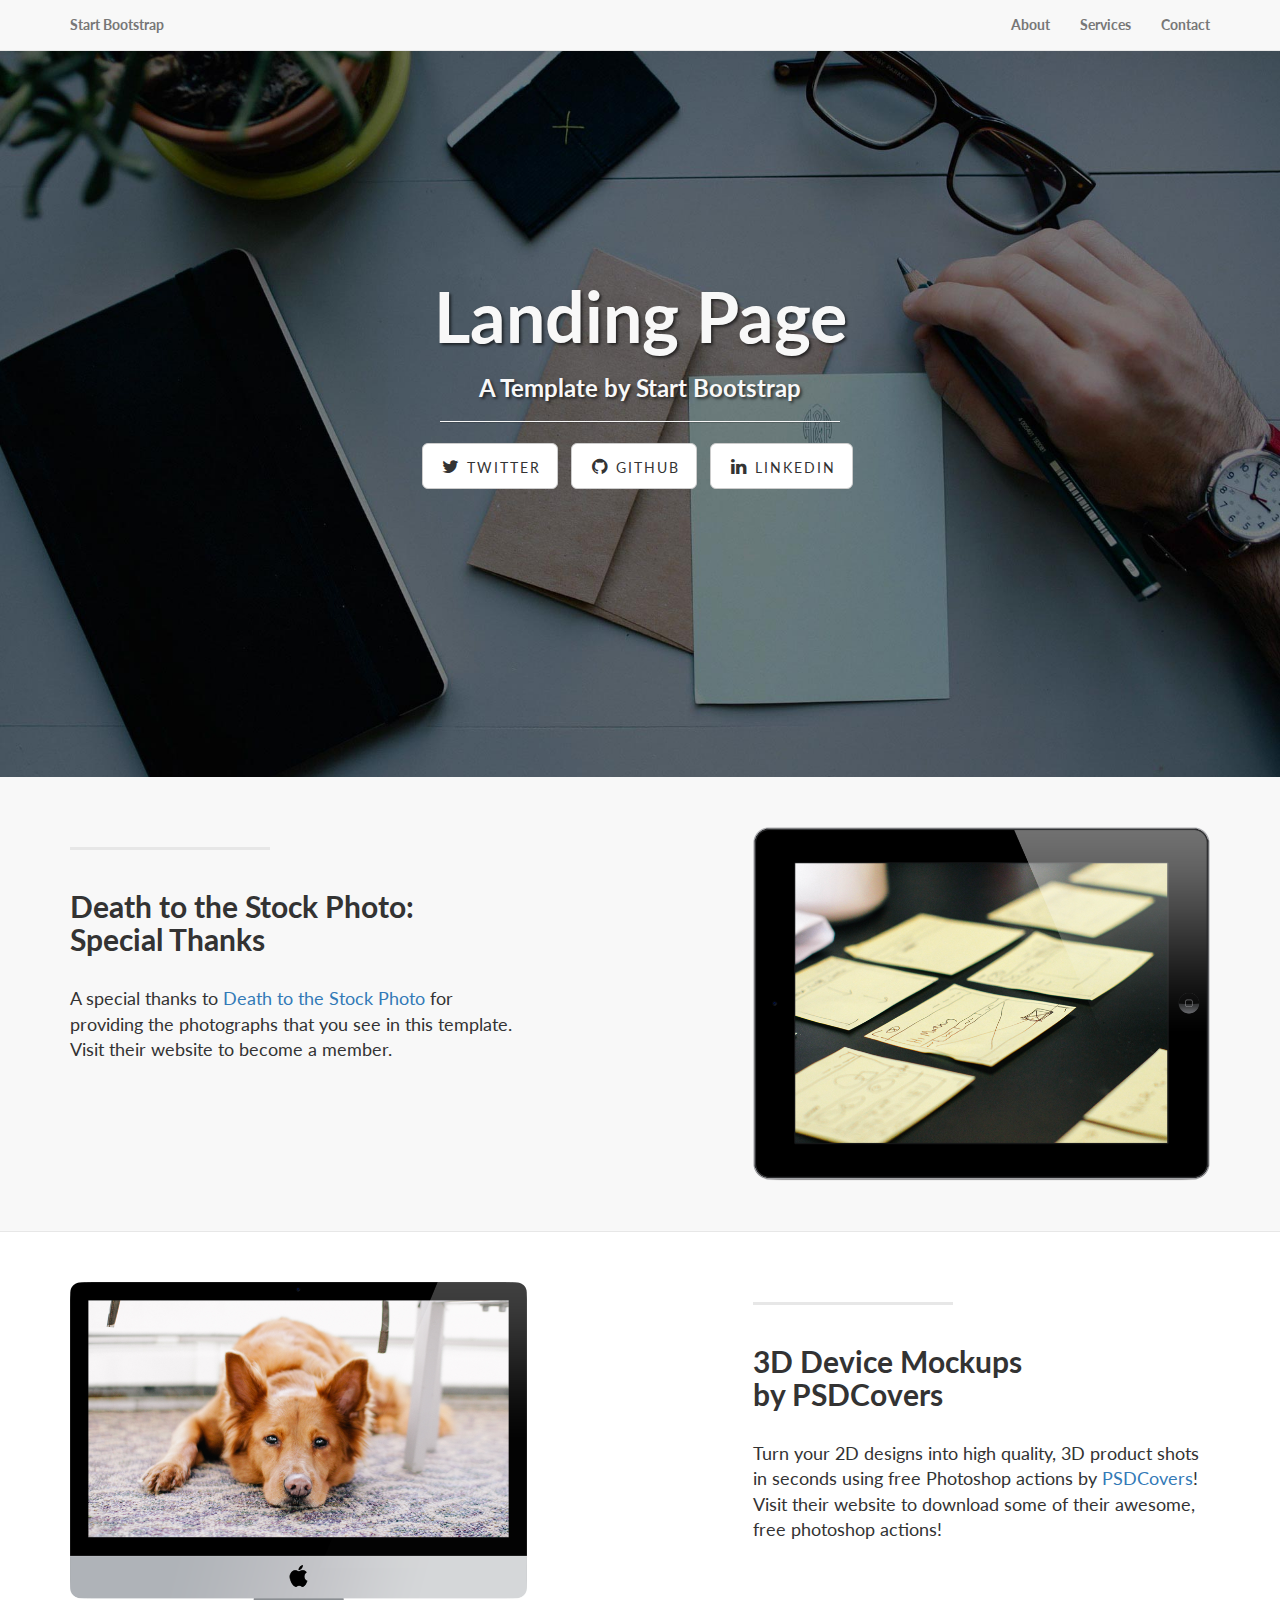
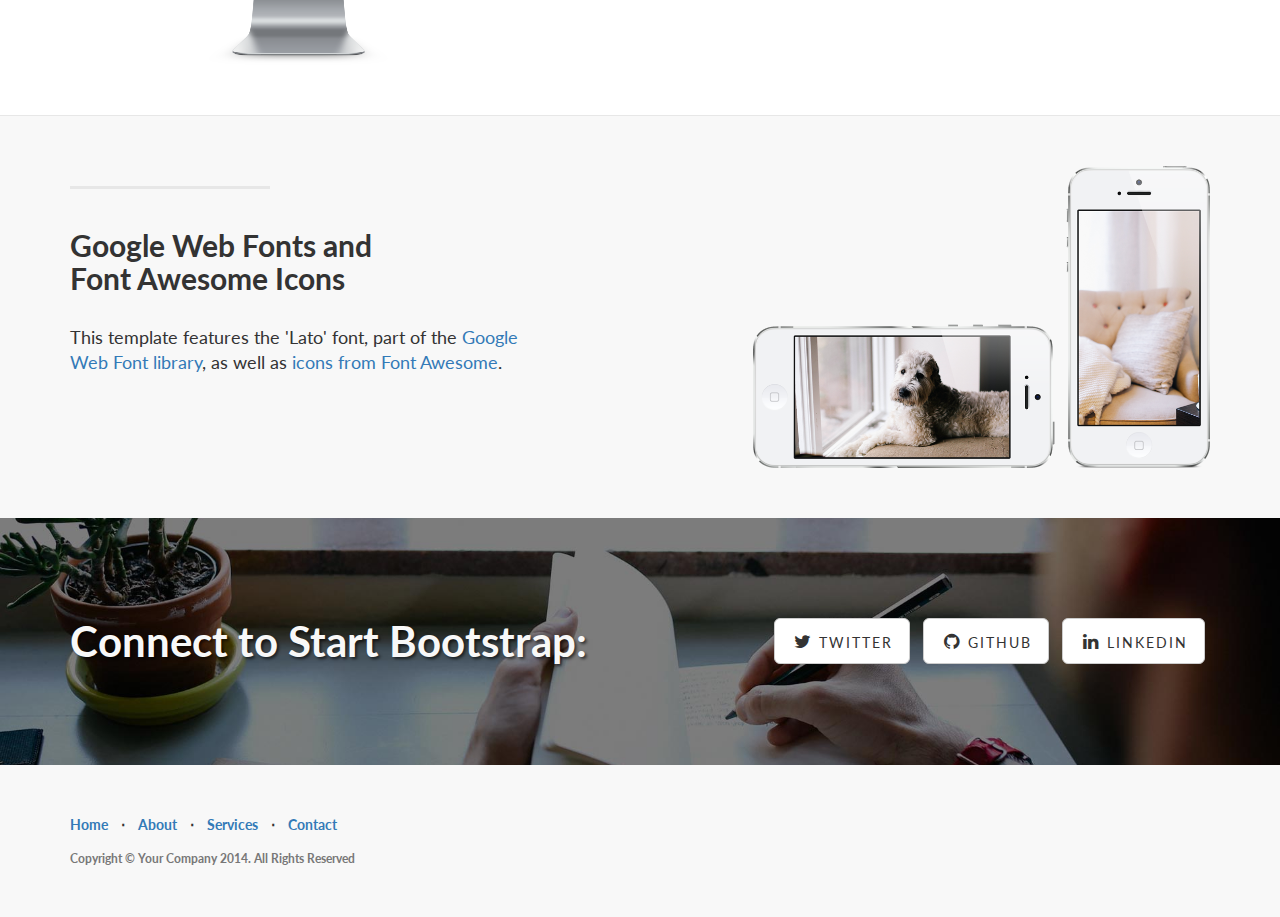
<file: landing-page-gh-pages/index.html>
<!DOCTYPE html>
<html lang="en">

<head>

    <meta charset="utf-8">
    <meta http-equiv="X-UA-Compatible" content="IE=edge">
    <meta name="viewport" content="width=device-width, initial-scale=1">
    <meta name="description" content="">
    <meta name="author" content="">

    <title>Landing Page - Start Bootstrap Theme</title>

    <!-- Bootstrap Core CSS -->
    <link href="css/bootstrap.min.css" rel="stylesheet">

    <!-- Custom CSS -->
    <link href="css/landing-page.css" rel="stylesheet">

    <!-- Custom Fonts -->
    <link href="font-awesome/css/font-awesome.min.css" rel="stylesheet" type="text/css">
    <link href="https://fonts.googleapis.com/css?family=Lato:300,400,700,300italic,400italic,700italic" rel="stylesheet" type="text/css">

    <!-- HTML5 Shim and Respond.js IE8 support of HTML5 elements and media queries -->
    <!-- WARNING: Respond.js doesn't work if you view the page via file:// -->
    <!--[if lt IE 9]>
        <script src="https://oss.maxcdn.com/libs/html5shiv/3.7.0/html5shiv.js"></script>
        <script src="https://oss.maxcdn.com/libs/respond.js/1.4.2/respond.min.js"></script>
    <![endif]-->

</head>

<body>

    <!-- Navigation -->
    <nav class="navbar navbar-default navbar-fixed-top topnav" role="navigation">
        <div class="container topnav">
            <!-- Brand and toggle get grouped for better mobile display -->
            <div class="navbar-header">
                <button type="button" class="navbar-toggle" data-toggle="collapse" data-target="#bs-example-navbar-collapse-1">
                    <span class="sr-only">Toggle navigation</span>
                    <span class="icon-bar"></span>
                    <span class="icon-bar"></span>
                    <span class="icon-bar"></span>
                </button>
                <a class="navbar-brand topnav" href="#">Start Bootstrap</a>
            </div>
            <!-- Collect the nav links, forms, and other content for toggling -->
            <div class="collapse navbar-collapse" id="bs-example-navbar-collapse-1">
                <ul class="nav navbar-nav navbar-right">
                    <li>
                        <a href="#about">About</a>
                    </li>
                    <li>
                        <a href="#services">Services</a>
                    </li>
                    <li>
                        <a href="#contact">Contact</a>
                    </li>
                </ul>
            </div>
            <!-- /.navbar-collapse -->
        </div>
        <!-- /.container -->
    </nav>


    <!-- Header -->
    <a name="about"></a>
    <div class="intro-header">
        <div class="container">

            <div class="row">
                <div class="col-lg-12">
                    <div class="intro-message">
                        <h1>Landing Page</h1>
                        <h3>A Template by Start Bootstrap</h3>
                        <hr class="intro-divider">
                        <ul class="list-inline intro-social-buttons">
                            <li>
                                <a href="https://twitter.com/SBootstrap" class="btn btn-default btn-lg"><i class="fa fa-twitter fa-fw"></i> <span class="network-name">Twitter</span></a>
                            </li>
                            <li>
                                <a href="https://github.com/IronSummitMedia/startbootstrap" class="btn btn-default btn-lg"><i class="fa fa-github fa-fw"></i> <span class="network-name">Github</span></a>
                            </li>
                            <li>
                                <a href="#" class="btn btn-default btn-lg"><i class="fa fa-linkedin fa-fw"></i> <span class="network-name">Linkedin</span></a>
                            </li>
                        </ul>
                    </div>
                </div>
            </div>

        </div>
        <!-- /.container -->

    </div>
    <!-- /.intro-header -->

    <!-- Page Content -->

	<a  name="services"></a>
    <div class="content-section-a">

        <div class="container">
            <div class="row">
                <div class="col-lg-5 col-sm-6">
                    <hr class="section-heading-spacer">
                    <div class="clearfix"></div>
                    <h2 class="section-heading">Death to the Stock Photo:<br>Special Thanks</h2>
                    <p class="lead">A special thanks to <a target="_blank" href="http://join.deathtothestockphoto.com/">Death to the Stock Photo</a> for providing the photographs that you see in this template. Visit their website to become a member.</p>
                </div>
                <div class="col-lg-5 col-lg-offset-2 col-sm-6">
                    <img class="img-responsive" src="img/ipad.png" alt="">
                </div>
            </div>

        </div>
        <!-- /.container -->

    </div>
    <!-- /.content-section-a -->

    <div class="content-section-b">

        <div class="container">

            <div class="row">
                <div class="col-lg-5 col-lg-offset-1 col-sm-push-6  col-sm-6">
                    <hr class="section-heading-spacer">
                    <div class="clearfix"></div>
                    <h2 class="section-heading">3D Device Mockups<br>by PSDCovers</h2>
                    <p class="lead">Turn your 2D designs into high quality, 3D product shots in seconds using free Photoshop actions by <a target="_blank" href="http://www.psdcovers.com/">PSDCovers</a>! Visit their website to download some of their awesome, free photoshop actions!</p>
                </div>
                <div class="col-lg-5 col-sm-pull-6  col-sm-6">
                    <img class="img-responsive" src="img/dog.png" alt="">
                </div>
            </div>

        </div>
        <!-- /.container -->

    </div>
    <!-- /.content-section-b -->

    <div class="content-section-a">

        <div class="container">

            <div class="row">
                <div class="col-lg-5 col-sm-6">
                    <hr class="section-heading-spacer">
                    <div class="clearfix"></div>
                    <h2 class="section-heading">Google Web Fonts and<br>Font Awesome Icons</h2>
                    <p class="lead">This template features the 'Lato' font, part of the <a target="_blank" href="http://www.google.com/fonts">Google Web Font library</a>, as well as <a target="_blank" href="http://fontawesome.io">icons from Font Awesome</a>.</p>
                </div>
                <div class="col-lg-5 col-lg-offset-2 col-sm-6">
                    <img class="img-responsive" src="img/phones.png" alt="">
                </div>
            </div>

        </div>
        <!-- /.container -->

    </div>
    <!-- /.content-section-a -->

	<a  name="contact"></a>
    <div class="banner">

        <div class="container">

            <div class="row">
                <div class="col-lg-6">
                    <h2>Connect to Start Bootstrap:</h2>
                </div>
                <div class="col-lg-6">
                    <ul class="list-inline banner-social-buttons">
                        <li>
                            <a href="https://twitter.com/SBootstrap" class="btn btn-default btn-lg"><i class="fa fa-twitter fa-fw"></i> <span class="network-name">Twitter</span></a>
                        </li>
                        <li>
                            <a href="https://github.com/IronSummitMedia/startbootstrap" class="btn btn-default btn-lg"><i class="fa fa-github fa-fw"></i> <span class="network-name">Github</span></a>
                        </li>
                        <li>
                            <a href="#" class="btn btn-default btn-lg"><i class="fa fa-linkedin fa-fw"></i> <span class="network-name">Linkedin</span></a>
                        </li>
                    </ul>
                </div>
            </div>

        </div>
        <!-- /.container -->

    </div>
    <!-- /.banner -->

    <!-- Footer -->
    <footer>
        <div class="container">
            <div class="row">
                <div class="col-lg-12">
                    <ul class="list-inline">
                        <li>
                            <a href="#">Home</a>
                        </li>
                        <li class="footer-menu-divider">&sdot;</li>
                        <li>
                            <a href="#about">About</a>
                        </li>
                        <li class="footer-menu-divider">&sdot;</li>
                        <li>
                            <a href="#services">Services</a>
                        </li>
                        <li class="footer-menu-divider">&sdot;</li>
                        <li>
                            <a href="#contact">Contact</a>
                        </li>
                    </ul>
                    <p class="copyright text-muted small">Copyright &copy; Your Company 2014. All Rights Reserved</p>
                </div>
            </div>
        </div>
    </footer>

    <!-- jQuery -->
    <script src="js/jquery.js"></script>

    <!-- Bootstrap Core JavaScript -->
    <script src="js/bootstrap.min.js"></script>

</body>

</html>
</file>
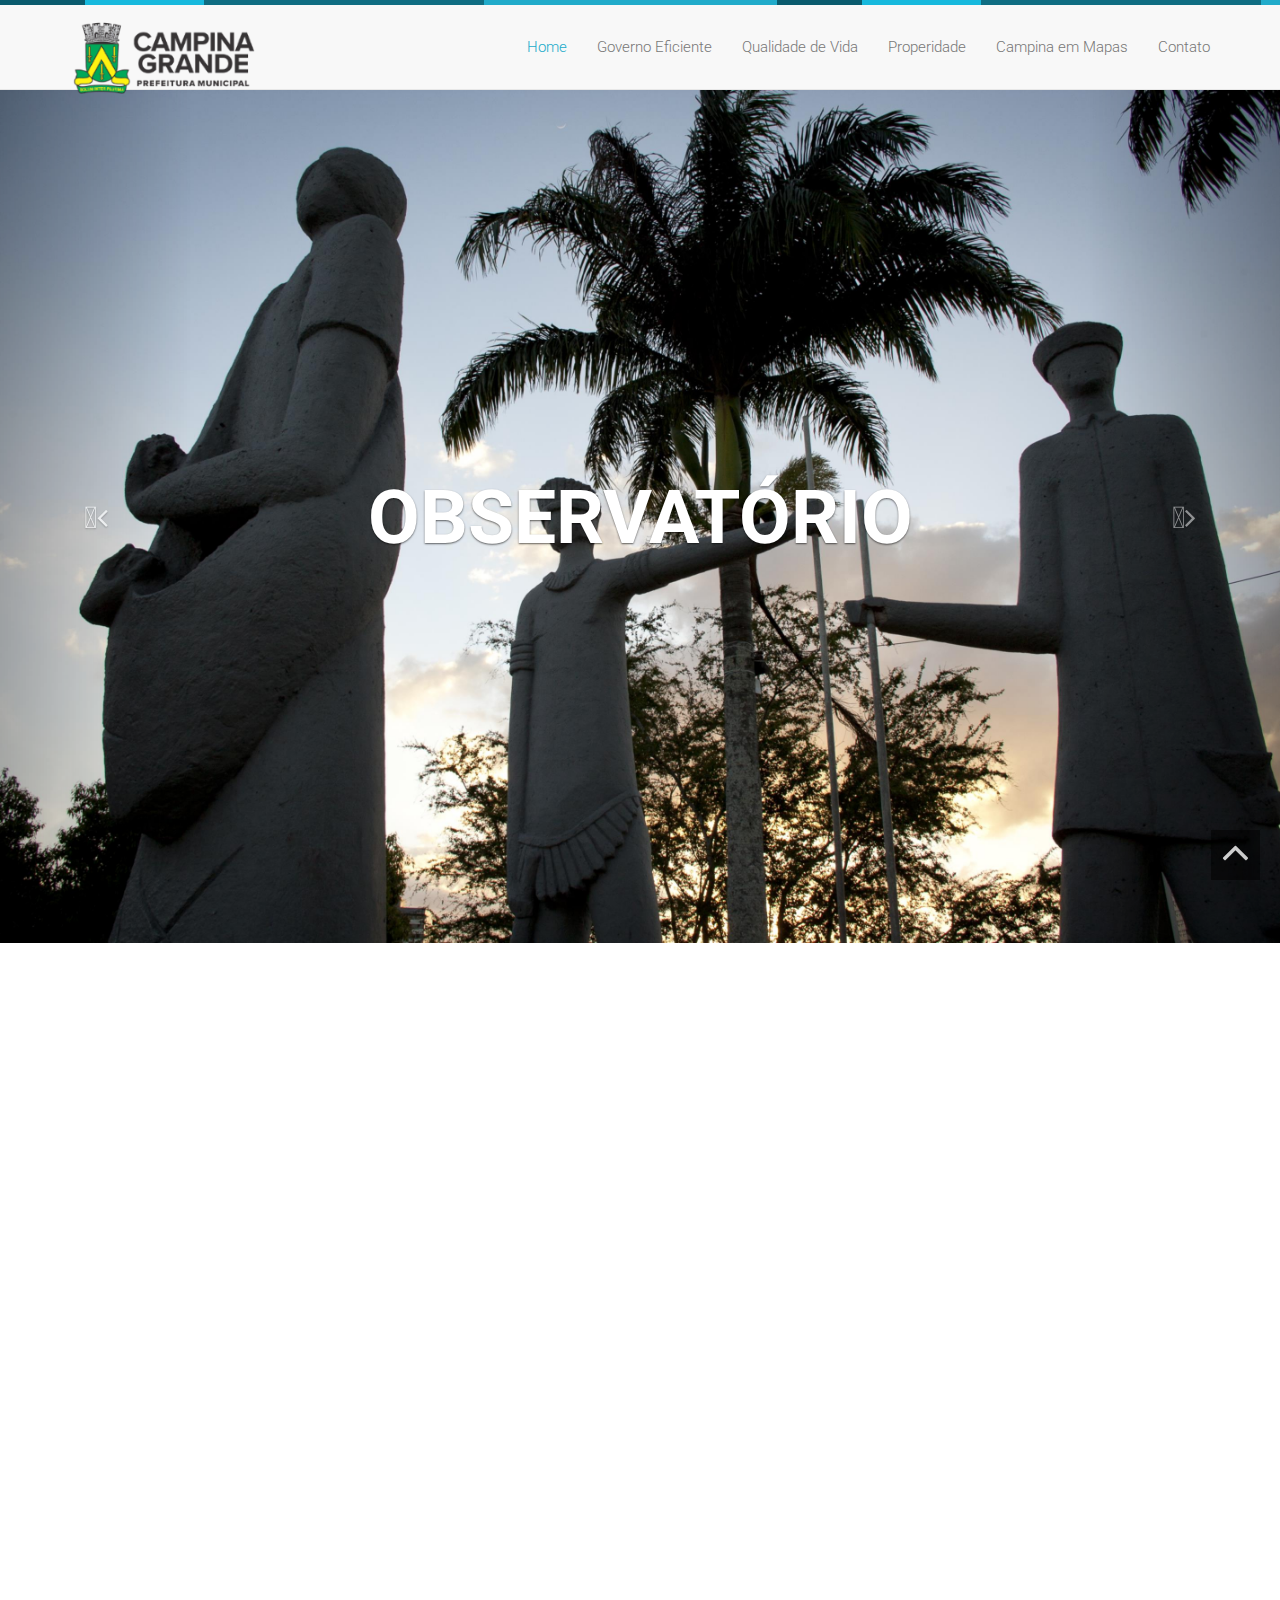
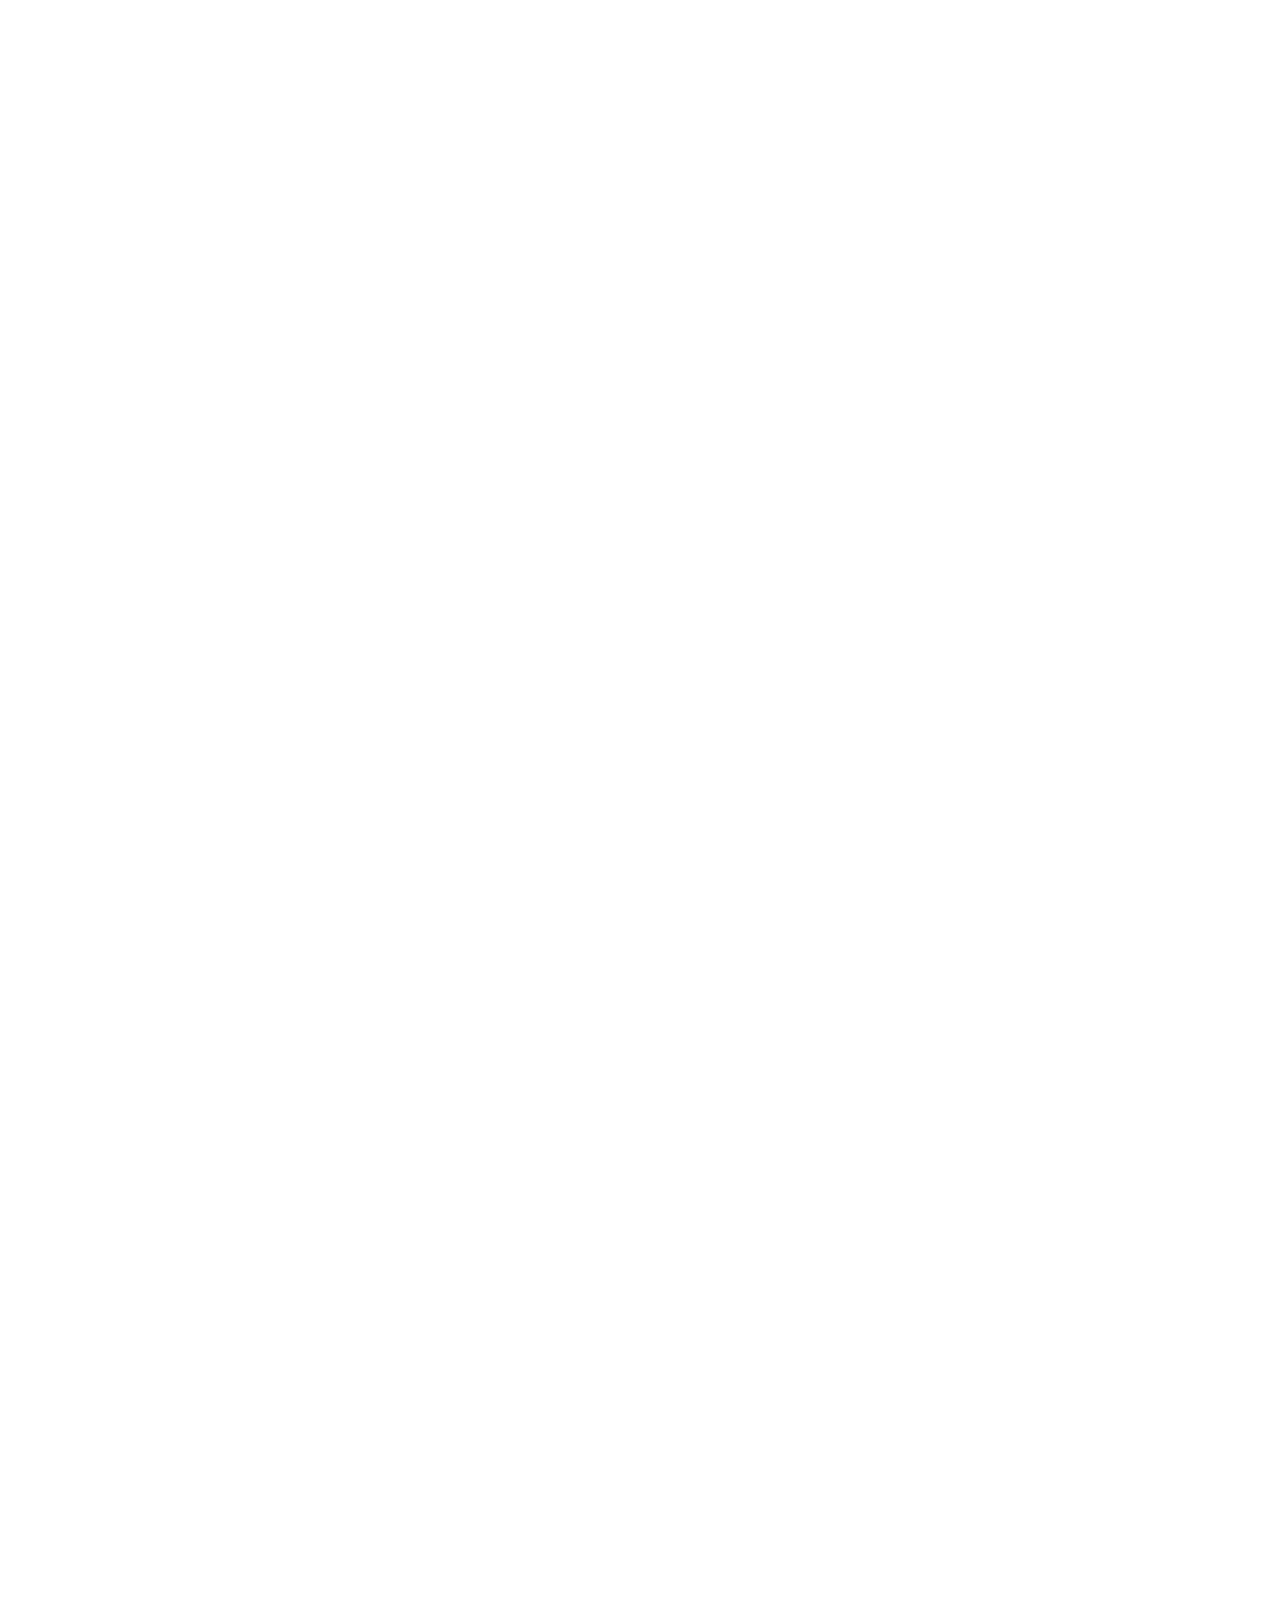
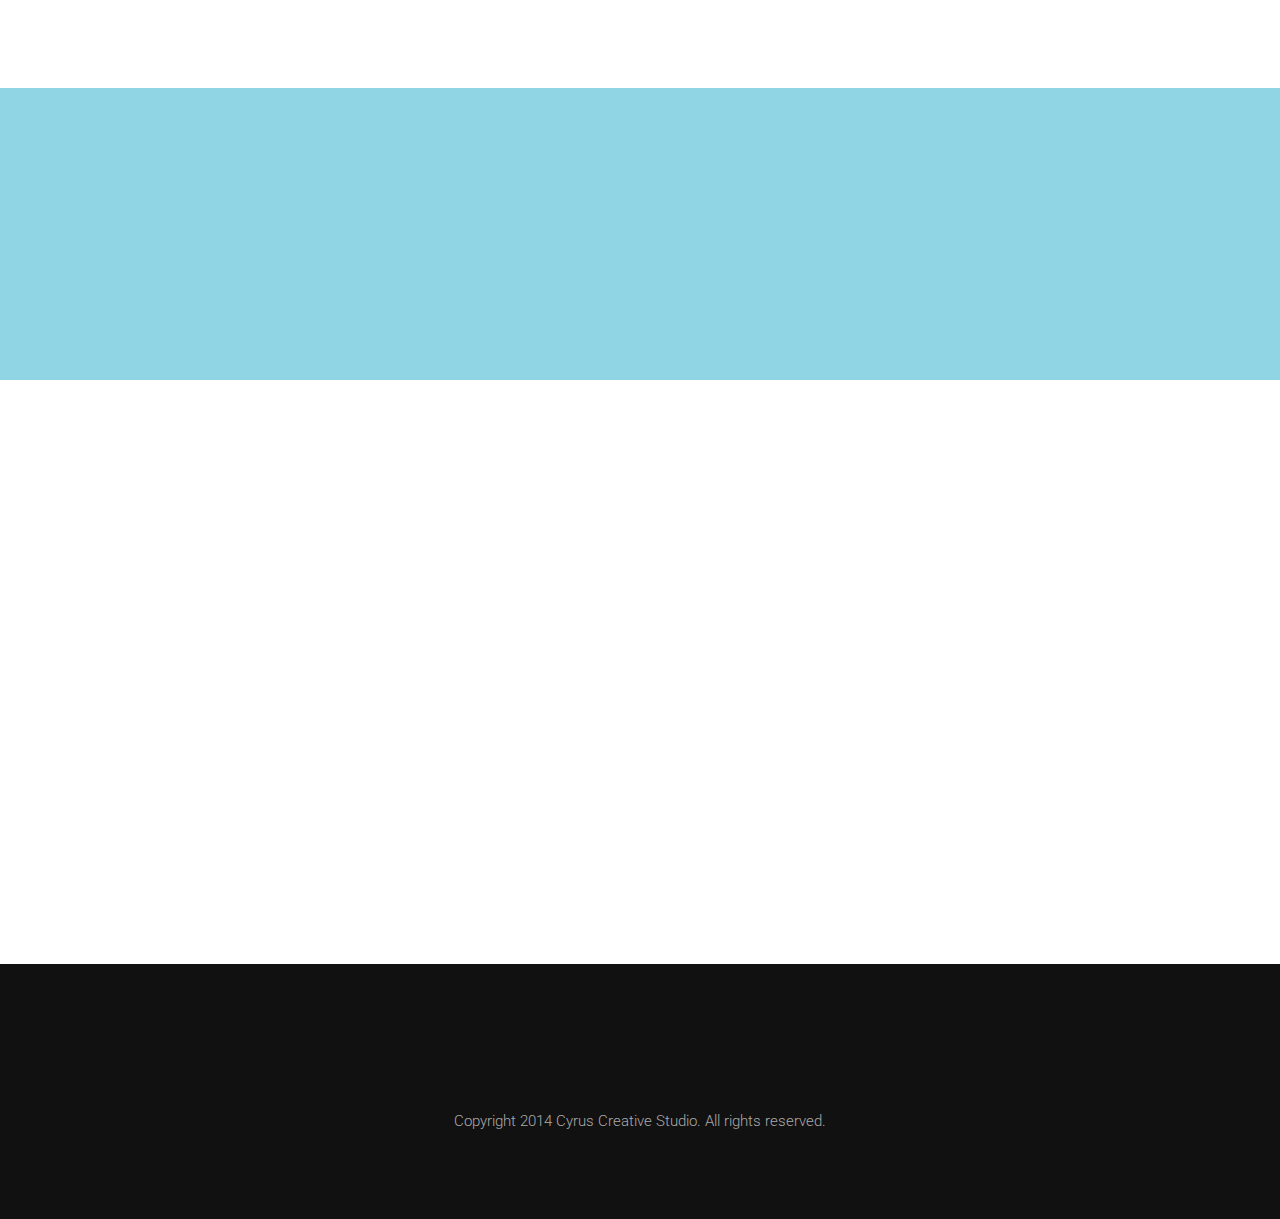
<file: Observatorio-Damião/index.html>
<!DOCTYPE html>
<html lang="en">
<head>
<meta charset="UTF-8" />
<meta http-equiv="Content-Type" content="text/html; charset=utf-8" />
<meta name="viewport"
	content="width=device-width, initial-scale=1, maximum-scale=1, user-scalable=no">
<title>Cyrus Studio</title>

<!-- Google fonts -->
<link href='http://fonts.googleapis.com/css?family=Roboto:400,300,700'
	rel='stylesheet' type='text/css'>

<!-- font awesome -->
<link
	href="//maxcdn.bootstrapcdn.com/font-awesome/4.2.0/css/font-awesome.min.css"
	rel="stylesheet">

<!-- bootstrap -->
<link rel="stylesheet" href="assets/bootstrap/css/bootstrap.min.css" />

<!-- animate.css -->
<link rel="stylesheet" href="assets/animate/animate.css" />
<link rel="stylesheet" href="assets/animate/set.css" />

<!-- gallery -->
<link rel="stylesheet" href="assets/gallery/blueimp-gallery.min.css">

<!-- favicon -->
<link rel="shortcut icon" href="images/favicon.ico" type="image/x-icon">
<link rel="icon" href="images/favicon.ico" type="image/x-icon">


<link rel="stylesheet" href="assets/style.css">

</head>

<body>
	<div class="topbar animated fadeInLeftBig"></div>

	<!-- Header Starts -->
	<div class="navbar-wrapper">
		<div class="container">

			<div class="navbar navbar-default navbar-fixed-top" role="navigation"
				id="top-nav">
				<div class="container">
					<div class="navbar-header">
						<!-- Logo Starts -->
						<a class="navbar-brand" href="#home"><img
							src="images/logo.png" alt="logo"></a>
						<!-- #Logo Ends -->


						<button type="button" class="navbar-toggle collapsed"
							data-toggle="collapse" data-target=".navbar-collapse">
							<span class="sr-only">Toggle navigation</span> <span
								class="icon-bar"></span> <span class="icon-bar"></span> <span
								class="icon-bar"></span>
						</button>

					</div>


					<!-- Nav Starts -->
					<div class="navbar-collapse  collapse">
						<ul class="nav navbar-nav navbar-right scroll">
							<li class="active"><a href="#home">Home</a></li>
							<li><a href="#about">Governo Eficiente</a></li>
							<li><a href="#works">Qualidade de Vida</a></li>
							<li><a href="#partners">Properidade</a></li>
							<li><a href="#partners">Campina em Mapas</a></li>
							<li><a href="#contact">Contato</a></li>
						</ul>
					</div>
					<!-- #Nav Ends -->

				</div>
			</div>

		</div>
	</div>
	<!-- #Header Starts -->




	<div id="home">
		<!-- Slider Starts -->
		<div id="myCarousel"
			class="carousel slide banner-slider animated flipInX"
			data-ride="carousel">
			<div class="carousel-inner">
				<!-- Item 1 -->
				<div class="item active">
					<img src="images/a.jpg" alt="banner">
					<div class="carousel-caption">
						<div class="caption-wrapper">
							<div class="caption-info">
								<!--<img src="images/logobig.png" class="animated bounceInUp" alt="logo">-->
								<h1 class="animated bounceInLeft">Observatório</h1>
								<!--<p class="animated bounceInRight">Lead by passionate and uber progressive team that lives and breathes design.</p>-->
								<!--
              		<div class="scroll animated fadeInUp"><a href="#works" class="btn btn-default"><i class="fa fa-flask"></i>  View Project</a> <a href="#contact" class="btn btn-default"><i class="fa fa-paper-plane-o"></i> Start Your Project</a></div>
					-->
							</div>
						</div>
					</div>
				</div>
				<!-- #Item 1 -->

				<!-- Item 1 -->
				<div class="item">
					<img src="images/b.jpg" alt="banner">
					<div class="carousel-caption">
						<div class="caption-wrapper">
							<div class="caption-info">
								<!--<img src="images/b.png" class="animated bounceInUp" alt="logo">-->
								<h1 class="animated bounceInLeft">Creative digital agency</h1>
								<!--<p class="animated bounceInRight">Lead by passionate and uber progressive team that lives and breathes design.</p>-->
								<!--
                  <div class="scroll animated fadeInUp"><a href="#works" class="btn btn-default"><i class="fa fa-flask"></i>  View Project</a> <a href="#contact" class="btn btn-default"><i class="fa fa-paper-plane-o"></i> Start Your Project</a></div>
				  -->
							</div>
						</div>
					</div>
				</div>

				<!-- #Item 1 -->

				<!-- Item 1 -->
				<!--
        <div class="item">
          <img src="images/back3.jpg" alt="banner">          
             <div class="carousel-caption">
            	<div class="caption-wrapper">
            		<div class="caption-info">
                <img src="images/logobig.png" class="animated bounceInUp" alt="logo">
                  <h1 class="animated bounceInLeft">Creative digital agency</h1>
                  <p class="animated bounceInRight">Lead by passionate and uber progressive team that lives and breathes design.</p>
                  <div class="scroll animated fadeInUp"><a href="#works" class="btn btn-default"><i class="fa fa-flask"></i>  View Project</a> <a href="#contact" class="btn btn-default"><i class="fa fa-paper-plane-o"></i> Start Your Project</a></div>
                  </div>
                </div>
            </div>
        </div>
		-->
				<!-- #Item 1 -->

				<!-- Item 1 -->
				<!--
        <div class="item">
          <img src="images/back4.jpg" alt="banner">          
             <div class="carousel-caption">
            	<div class="caption-wrapper">
            		<div class="caption-info">
                <img src="images/logobig.png" class="animated bounceInUp" alt="logo">
                  <h1 class="animated bounceInLeft">Creative digital agency</h1>
                  <p class="animated bounceInRight">Lead by passionate and uber progressive team that lives and breathes design.</p>
                  <div class="scroll animated fadeInUp"><a href="#works" class="btn btn-default"><i class="fa fa-flask"></i>  View Project</a> <a href="#contact" class="btn btn-default"><i class="fa fa-paper-plane-o"></i> Start Your Project</a></div>
                  </div>
                </div>
            </div>
        </div>
		-->
				<!-- #Item 1 -->
			</div>
			<a class="left carousel-control" href="#myCarousel" data-slide="prev"><span
				class="glyphicon-chevron-left"><i class="fa fa-angle-left"></i></span></a>
			<a class="right carousel-control" href="#myCarousel"
				data-slide="next"><span class="glyphicon-chevron-right"><i
					class="fa fa-angle-right"></i></span></a>
		</div>
		<!-- #Slider Ends -->
	</div>



	<!-- Cirlce Starts -->
	<div id="about" class="container spacer about">
		<h2 class="text-center wowload fadeInUp">Governo Eficiente</h2>
		<div class="row">
			<div class="col-sm-4 wowload fadeInLeft">
				<a href="#opId">Orçamento Participativo</a>
			</div>
			<div class="col-sm-4 wowload fadeInLeft">
				Portal da Transparência
			</div>
			<div class="col-sm-4 wowload fadeInLeft">
				Banco de Projetos
			</div>
		</div>
		<div class="row">
			<div class="col-sm-4 wowload fadeInLeft">
				Planos e Projetos Municipais
			</div>
			<div class="col-sm-4 wowload fadeInLeft">
				Legislação, Normas e Consultas Públicas
			</div>
			<div class="col-sm-4 wowload fadeInLeft">
				Educação Comparativa
			</div>
		</div>
		<div class="row">
			<div class="col-sm-4 wowload fadeInLeft">
				Metas 2ª Gestão
			</div>
			<div class="col-sm-4 wowload fadeInLeft">
				Campina em Mapas
			</div>
			<div class="col-sm-4 wowload fadeInLeft">
			</div>
		</div>
	</div>

	<div id="opId" class="container spacer about">
		<h2 class="text-center wowload fadeInUp">Oçamento Participativo</h2>
		<div class="row">
			<div class="col-sm-4 wowload fadeInLeft">
				<h4>
					<i class="fa fa-paint-brush"></i>Sugestões para Orçamento Participativo
				</h4>
			
			
				<a href="https://docs.google.com/forms/d/e/1FAIpQLSfIeqbPx2J24-MYD18RkAOuMCB3DTybS8Ogc-qEyRT6Y_iiHA/viewform"
										target="mapaOrcamentoParticipativo"><img
										class="img-responsive" src="images/OP.png" /></a>
			</div>
			<div class="col-sm-4 wowload fadeInLeft">
				<h4>
					<i class="fa fa-paint-brush"></i>Fiscal/Social
				</h4>
				<p><a target="socioeconomico"
									href="http://portalsecob.com/publico/fiscalSocial.xhtml">Denúncias</a></p>
			</div>
			<div class="col-sm-4 wowload fadeInRight">
				<h4>
					<i class="fa fa-code"></i>Calendário
				</h4>

				<p>
					<a target="_blank"
						href="https://sites.google.com/site/calendariooppmcg/">Calendário
						das Plenárias do Orçamento Participativo.</a>
				</p>
			</div>
		</div>

		<div class="process">
			<h3 class="text-center wowload fadeInUp">Process</h3>
			<ul class="row text-center list-inline  wowload bounceInUp">
				<li><span><i class="fa fa-history"></i><b>Research</b></span></li>
				<li><span><i class="fa fa-puzzle-piece"></i><b>Plan</b></span>
				</li>
				<li><span><i class="fa fa-database"></i><b>Develop</b></span></li>
				<li><span><i class="fa fa-magic"></i><b>Integration</b></span>
				</li>
				<li><span><i class="fa fa-cloud-upload"></i><b>Deliver</b></span>
				</li>
			</ul>
		</div>
	</div>
	<!-- #Cirlce Ends -->


	<!-- works -->
	<div id="works" class=" clearfix grid">
		<figure class="effect-oscar  wowload fadeInUp">
			<img src="images/portfolio/1.jpg" alt="img01" />
			<figcaption>
				<h2>Adidas</h2>
				<p>
					Lily likes to play with crayons and pencils<br> <a
						href="images/portfolio/1.jpg" title="1" data-gallery>View more</a>
				</p>
			</figcaption>
		</figure>
		<figure class="effect-oscar  wowload fadeInUp">
			<img src="images/portfolio/2.jpg" alt="img01" />
			<figcaption>
				<h2>Jeans</h2>
				<p>
					Lily likes to play with crayons and pencils<br> <a
						href="images/portfolio/2.jpg" title="1" data-gallery>View more</a>
				</p>
			</figcaption>
		</figure>
		<figure class="effect-oscar  wowload fadeInUp">
			<img src="images/portfolio/3.jpg" alt="img01" />
			<figcaption>
				<h2>Metal</h2>
				<p>
					Lily likes to play with crayons and pencils<br> <a
						href="images/portfolio/3.jpg" title="1" data-gallery>View more</a>
				</p>
			</figcaption>
		</figure>
		<figure class="effect-oscar  wowload fadeInUp">
			<img src="images/portfolio/4.jpg" alt="img01" />
			<figcaption>
				<h2>Vintage</h2>
				<p>
					Lily likes to play with crayons and pencils<br> <a
						href="images/portfolio/4.jpg" title="1" data-gallery>View more</a>
				</p>
			</figcaption>
		</figure>
		<figure class="effect-oscar  wowload fadeInUp">
			<img src="images/portfolio/5.jpg" alt="img01" />
			<figcaption>
				<h2>Typers</h2>
				<p>
					Lily likes to play with crayons and pencils<br> <a
						href="images/portfolio/5.jpg" title="1" data-gallery>View more</a>
				</p>
			</figcaption>
		</figure>

		<figure class="effect-oscar  wowload fadeInUp">
			<img src="images/portfolio/6.jpg" alt="img01" />
			<figcaption>
				<h2>Marco</h2>
				<p>
					Lily likes to play with crayons and pencils<br> <a
						href="images/portfolio/6.jpg" title="1" data-gallery>View more</a>
				</p>
			</figcaption>
		</figure>
		<figure class="effect-oscar  wowload fadeInUp">
			<img src="images/portfolio/7.jpg" alt="img01" />
			<figcaption>
				<h2>Chinese</h2>
				<p>
					Lily likes to play with crayons and pencils<br> <a
						href="images/portfolio/7.jpg" title="1" data-gallery>View more</a>
				</p>
			</figcaption>
		</figure>
		<figure class="effect-oscar  wowload fadeInUp">
			<img src="images/portfolio/8.jpg" alt="img01" />
			<figcaption>
				<h2>Dicrap</h2>
				<p>
					Lily likes to play with crayons and pencils<br> <a
						href="images/portfolio/8.jpg" title="1" data-gallery>View more</a>
				</p>
			</figcaption>
		</figure>


	</div>
	<!-- works -->


	<div id="partners" class="container spacer ">
		<h2 class="text-center  wowload fadeInUp">Some of our happy
			clients</h2>
		<div class="clearfix">
			<div class="col-sm-6 partners  wowload fadeInLeft">
				<img src="images/partners/1.jpg" alt="partners"> <img
					src="images/partners/2.jpg" alt="partners"> <img
					src="images/partners/3.jpg" alt="partners"> <img
					src="images/partners/4.jpg" alt="partners">
			</div>
			<div class="col-sm-6">


				<div id="carousel-testimonials"
					class="carousel slide testimonails  wowload fadeInRight"
					data-ride="carousel">
					<div class="carousel-inner">
						<div class="item active animated bounceInRight row">
							<div class="animated slideInLeft col-xs-2">
								<img alt="portfolio" src="images/team/1.jpg" width="100"
									class="img-circle img-responsive">
							</div>
							<div class="col-xs-10">
								<p>I must explain to you how all this mistaken idea of
									denouncing pleasure and praising pain was born and I will give
									you a complete account of the system, and expound the actual
									teachings of the great explorer of the truth, the
									master-builder of human happiness.</p>
								<span>Angel Smith - <b>eshop Canada</b></span>
							</div>
						</div>
						<div class="item  animated bounceInRight row">
							<div class="animated slideInLeft col-xs-2">
								<img alt="portfolio" src="images/team/2.jpg" width="100"
									class="img-circle img-responsive">
							</div>
							<div class="col-xs-10">
								<p>No one rejects, dislikes, or avoids pleasure itself,
									because it is pleasure, but because those who do not know how
									to pursue pleasure rationally encounter consequences that are
									extremely painful.</p>
								<span>John Partic - <b>Crazy Pixel</b></span>
							</div>
						</div>
						<div class="item  animated bounceInRight row">
							<div class="animated slideInLeft  col-xs-2">
								<img alt="portfolio" src="images/team/3.jpg" width="100"
									class="img-circle img-responsive">
							</div>
							<div class="col-xs-10">
								<p>On the other hand, we denounce with righteous indignation
									and dislike men who are so beguiled and demoralized by the
									charms of pleasure of the moment, so blinded by desire, that
									they cannot foresee the pain and trouble that are bound to
									ensue.</p>
								<span>Harris David - <b>Jet London</b></span>
							</div>
						</div>
					</div>

					<!-- Indicators -->
					<ol class="carousel-indicators">
						<li data-target="#carousel-testimonials" data-slide-to="0"
							class="active"></li>
						<li data-target="#carousel-testimonials" data-slide-to="1"></li>
						<li data-target="#carousel-testimonials" data-slide-to="2"></li>
					</ol>
					<!-- Indicators -->
				</div>



			</div>
		</div>


		<!-- team -->
		<h3 class="text-center  wowload fadeInUp">Our team</h3>
		<p class="text-center  wowload fadeInLeft">Our creative team that
			is making everything possible</p>
		<div class="row grid team  wowload fadeInUpBig">
			<div class=" col-sm-3 col-xs-6">
				<figure class="effect-chico">
					<img src="images/team/8.jpg" alt="img01" class="img-responsive" />
					<figcaption>
						<p>
							<b>Barbara Husto</b><br>Senior Designer<br> <br> <a
								href="#"><i class="fa fa-dribbble"></i></a> <a href="#"><i
								class="fa fa-facebook"></i></a> <a href="#"><i
								class="fa fa-twitter"></i></a>
						</p>
					</figcaption>
				</figure>
			</div>

			<div class=" col-sm-3 col-xs-6">
				<figure class="effect-chico">
					<img src="images/team/10.jpg" alt="img01" />
					<figcaption>
						<p>
							<b>Barbara Husto</b><br>Senior Designer<br> <br> <a
								href="#"><i class="fa fa-dribbble"></i></a> <a href="#"><i
								class="fa fa-facebook"></i></a> <a href="#"><i
								class="fa fa-twitter"></i></a>
						</p>
					</figcaption>
				</figure>
			</div>

			<div class=" col-sm-3 col-xs-6">
				<figure class="effect-chico">
					<img src="images/team/12.jpg" alt="img01" />
					<figcaption>
						<p>
							<b>Barbara Husto</b><br>Senior Designer<br> <br> <a
								href="#"><i class="fa fa-dribbble"></i></a> <a href="#"><i
								class="fa fa-facebook"></i></a> <a href="#"><i
								class="fa fa-twitter"></i></a>
						</p>
					</figcaption>
				</figure>
			</div>

			<div class=" col-sm-3 col-xs-6">
				<figure class="effect-chico">
					<img src="images/team/17.jpg" alt="img01" />
					<figcaption>
						<p>
							<b>Barbara Husto</b><br>Senior Designer<br> <br> <a
								href="#"><i class="fa fa-dribbble"></i></a> <a href="#"><i
								class="fa fa-facebook"></i></a> <a href="#"><i
								class="fa fa-twitter"></i></a>
						</p>
					</figcaption>
				</figure>
			</div>


		</div>
		<!-- team -->

	</div>









	<!-- About Starts -->
	<div class="highlight-info">
		<div class="overlay spacer">
			<div class="container">
				<div class="row text-center  wowload fadeInDownBig">
					<div class="col-sm-3 col-xs-6">
						<i class="fa fa-smile-o  fa-5x"></i>
						<h4>24 Clients</h4>
					</div>
					<div class="col-sm-3 col-xs-6">
						<i class="fa fa-rocket  fa-5x"></i>
						<h4>75 Projects</h4>
					</div>
					<div class="col-sm-3 col-xs-6">
						<i class="fa fa-cloud-download  fa-5x"></i>
						<h4>454 Downloads</h4>
					</div>
					<div class="col-sm-3 col-xs-6">
						<i class="fa fa-map-marker fa-5x"></i>
						<h4>2 Offices</h4>
					</div>
				</div>
			</div>
		</div>
	</div>
	<!-- About Ends -->








	<div id="contact" class="spacer">
		<!--Contact Starts-->
		<div class="container contactform center">
			<h2 class="text-center  wowload fadeInUp">Get in touch to start
				your project</h2>
			<div class="row wowload fadeInLeftBig">
				<div class="col-sm-6 col-sm-offset-3 col-xs-12">
					<input type="text" placeholder="Name"> <input type="text"
						placeholder="Company">
					<textarea rows="5" placeholder="Message"></textarea>
					<button class="btn btn-primary">
						<i class="fa fa-paper-plane"></i> Send
					</button>
				</div>
			</div>



		</div>
	</div>
	<!--Contact Ends-->



	<!-- Footer Starts -->
	<div class="footer text-center spacer">
		<p class="wowload flipInX">
			<a href="#"><i class="fa fa-facebook fa-2x"></i></a> <a href="#"><i
				class="fa fa-dribbble fa-2x"></i></a> <a href="#"><i
				class="fa fa-twitter fa-2x"></i></a> <a href="#"><i
				class="fa fa-linkedin fa-2x"></i></a>
		</p>
		Copyright 2014 Cyrus Creative Studio. All rights reserved.
	</div>
	<!-- # Footer Ends -->
	<a href="#home" class="gototop "><i class="fa fa-angle-up  fa-3x"></i></a>





	<!-- The Bootstrap Image Gallery lightbox, should be a child element of the document body -->
	<div id="blueimp-gallery"
		class="blueimp-gallery blueimp-gallery-controls">
		<!-- The container for the modal slides -->
		<div class="slides"></div>
		<!-- Controls for the borderless lightbox -->
		<h3 class="title">title</h3>
		<a class="prev">‹</a> <a class="next">›</a> <a class="close">×</a>
		<!-- The modal dialog, which will be used to wrap the lightbox content -->
	</div>



	<!-- jquery -->
	<script src="assets/jquery.js"></script>

	<!-- wow script -->
	<script src="assets/wow/wow.min.js"></script>


	<!-- boostrap -->
	<script src="assets/bootstrap/js/bootstrap.js" type="text/javascript"></script>

	<!-- jquery mobile -->
	<script src="assets/mobile/touchSwipe.min.js"></script>
	<script src="assets/respond/respond.js"></script>

	<!-- gallery -->
	<script src="assets/gallery/jquery.blueimp-gallery.min.js"></script>

	<!-- custom script -->
	<script src="assets/script.js"></script>

</body>
</html>
</file>
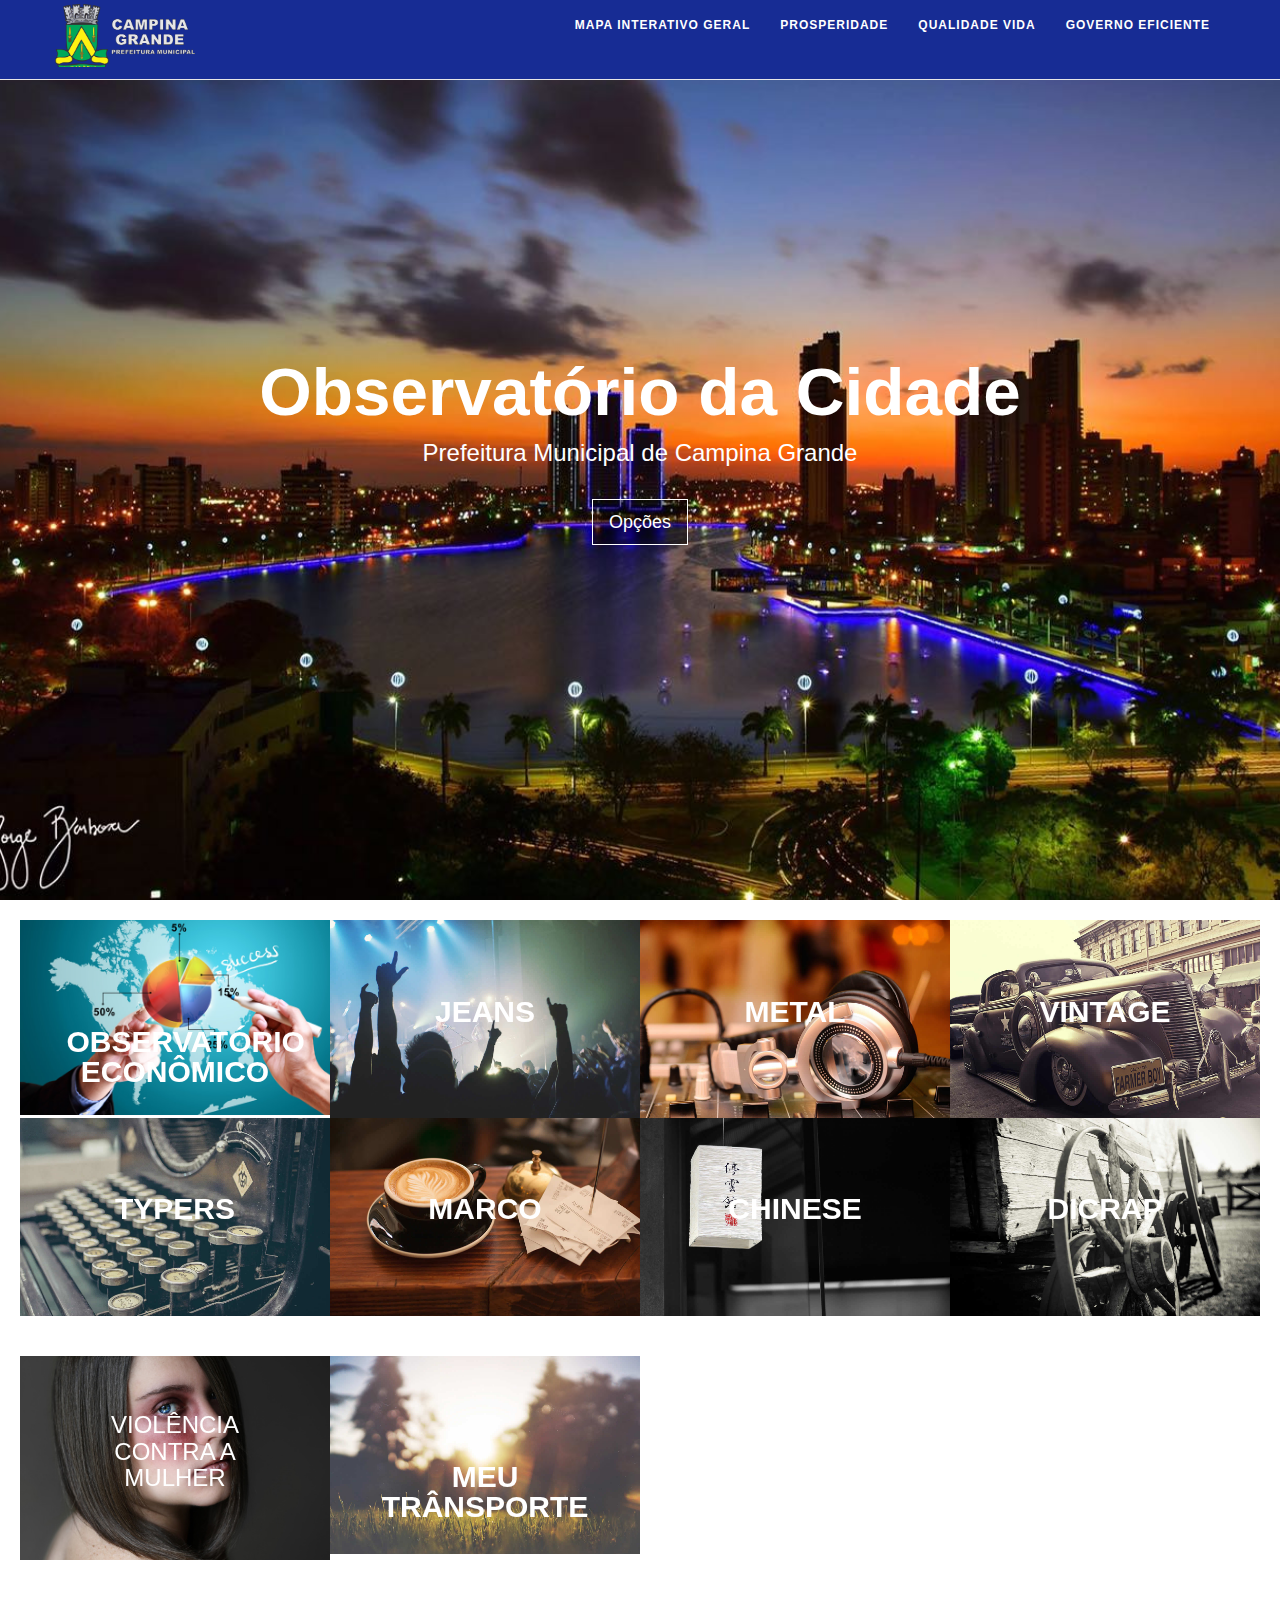
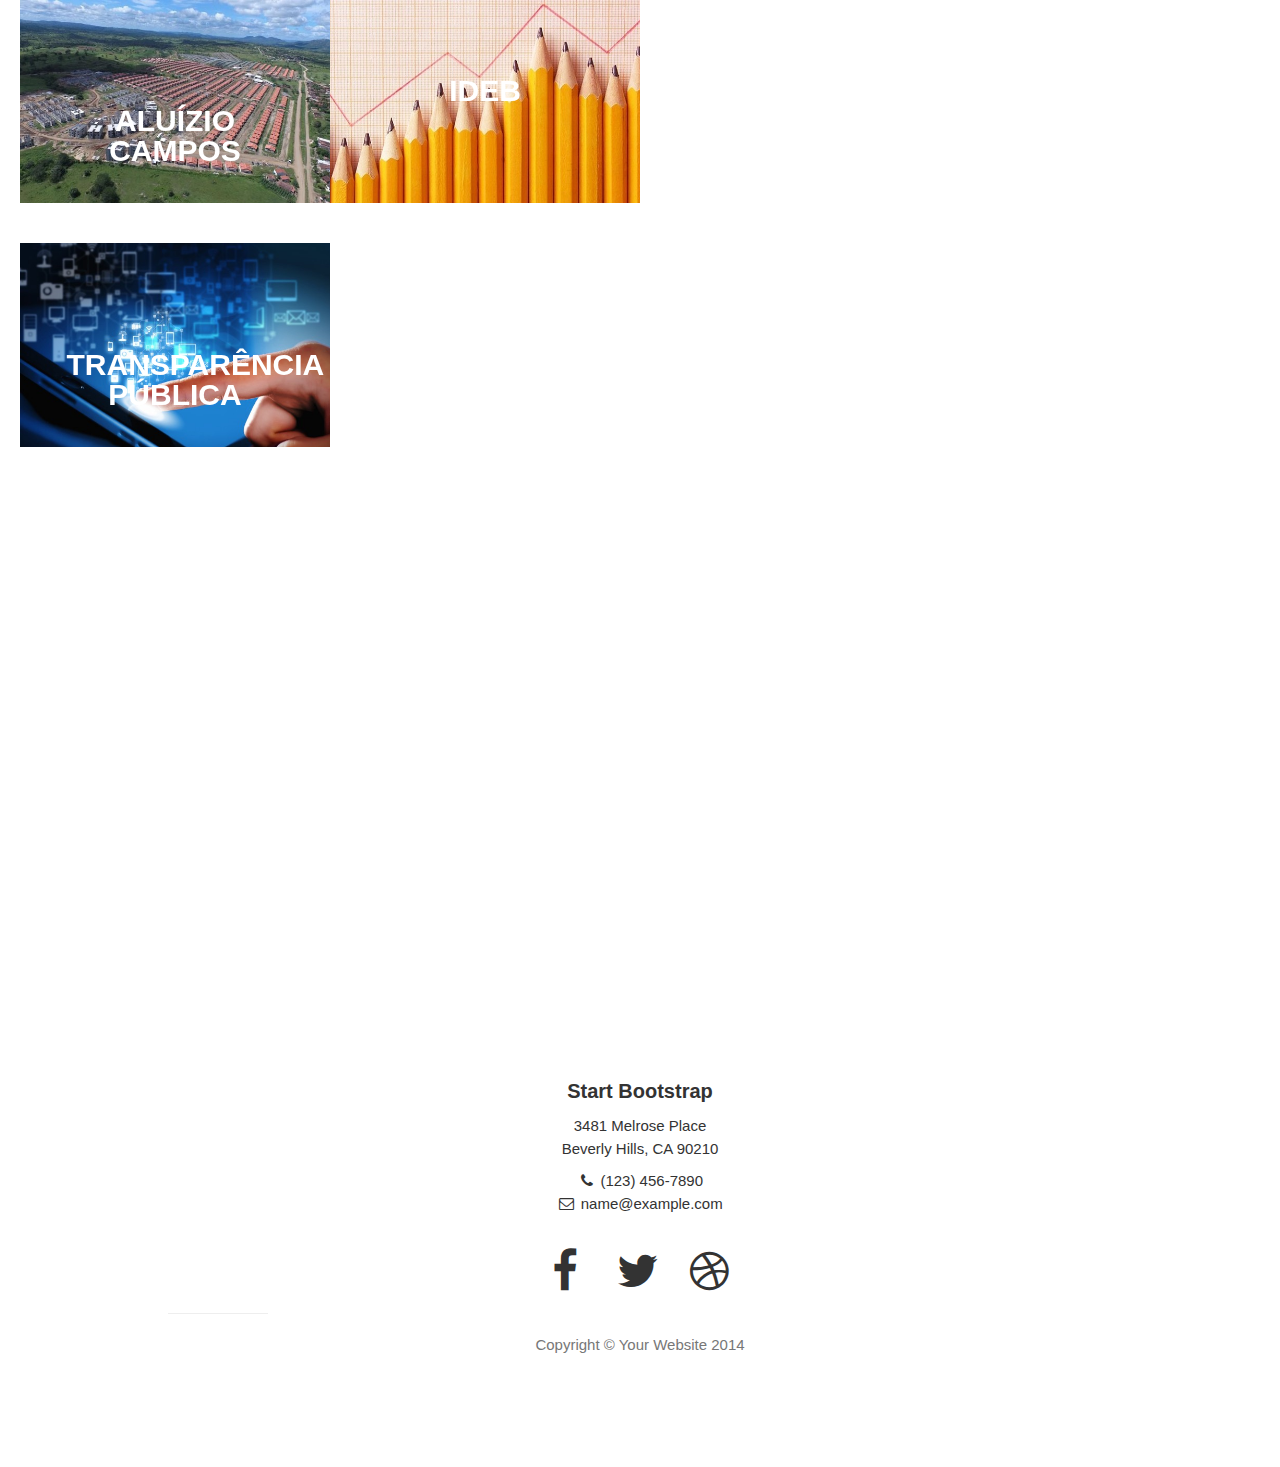
<file: Observatorio/index.html>
<!DOCTYPE html>
<html lang="en">

<head>

    <meta charset="utf-8">
    <meta http-equiv="X-UA-Compatible" content="IE=edge">
    <meta name="viewport" content="width=device-width, initial-scale=1">
    <meta name="description" content="">
    <meta name="author" content="">

    <title>Observatório</title>

    <!-- Bootstrap Core CSS -->
    <link href="css/bootstrap.min.css" rel="stylesheet">

    <!-- Custom CSS -->
    <link href="css/stylish-portfolio.css" rel="stylesheet">
    <link href="css/ct-navbar.css" rel="stylesheet" />  
    <link href="css/w3.css" rel="stylesheet" >

    <!-- Custom Fonts -->
    <link href="font-awesome/css/font-awesome.min.css" rel="stylesheet" type="text/css">
    <link href="https://fonts.googleapis.com/css?family=Source+Sans+Pro:300,400,700,300italic,400italic,700italic" rel="stylesheet" type="text/css">
    
<!--SCRIPTS  -->
    <script src="js/bootstrap.min.js"></script>
    <script src="js/jquery.min.js"> </script>

</head>

<body>

<nav class="navbar navbar-default navbar-fixed-top">
  <div class="container">
    <div class="navbar-header">
      <button type="button" class="navbar-toggle" data-toggle="collapse" data-target="#myNavbar">
        <span class="icon-bar"></span>
        <span class="icon-bar"></span>
        <span class="icon-bar"></span>
      </button>
      <a class="navbar-brand navbar-brand-logo" href="#top">
                <div class="logo">
                    <img  class = "img-responsive" src="pmcg2.png" width="140" >
                </div>
                <div class="brand">  </div>
              </a>
      <!--<a class="navbar-brand" href="#myPage">PMCG</a> -->
    </div>

    <div class="collapse navbar-collapse" id="myNavbar">
      <ul class="nav navbar-nav navbar-right">
      	<li><a onclick="updateHref(this,'sigcg/mapa.html')" href="http://192.168.254.246/sigcg/mapa.html" target="_black"><b>MAPA INTERATIVO GERAL</b></a></li>
      	<li><a href="#prosperidade"><b>PROSPERIDADE</b></a></li>
      	<li><a href="#qualidadeVida"><b>QUALIDADE VIDA</b></a></li>
      	<li><a href="#governoEficiente"><b>GOVERNO EFICIENTE</b></a></li>
      	
      
        <!-- <li><a href="#cidadeDinamica"><b>CIDADE DINÂMICA</b></a></li>
        <li><a href="#works">CIDADE SAUDÁVEL</a></li>
        <li><a href="#cidadeSustentavel">CIDADE SUSTENTÁVEL</a></li>
        <li><a href="#cidadeOrganizada">CIDADE ORGANIZADA E FUNCIONAL</a></li>
        <li><a href="#services">CIDADE INCLUSIVA</a></li>        
        <li><a href="#mapas">CIDADE COMPETENTE E INOVADORA</a></li> -->

      </ul>
    </div>
  </div>
</nav>

<!-- ################CÓD REMOVIDO #########-->


<!-- Navigation 

    <a id="menu-toggle" href="#" class="btn btn-dark btn-lg toggle"><i class="fa fa-bars"></i></a>
    <nav id="sidebar-wrapper">
        <ul class="sidebar-nav">
            <a id="menu-close" href="#" class="btn btn-light btn-lg pull-right toggle"><i class="fa fa-times"></i></a>
            <li class="sidebar-brand">
                <a href="#top" onclick=$("#menu-close").click();>Início</a>
            </li>
            <li>
                <a href="#top" onclick=$("#menu-close").click();>Início</a>
            </li>
            <li>
                <a href="#about" onclick=$("#menu-close").click();>About</a>
            </li>
            <li>
                <a href="#services" onclick=$("#menu-close").click();>Services</a>
            </li>
            <li>
                <a href="#portfolio" onclick=$("#menu-close").click();>Portfolio</a>
            </li>
            <li>
                <a href="#contact" onclick=$("#menu-close").click();>Contact</a>
            </li>
        </ul>
    </nav>
-->
    <!-- Header -->
    <header id="top" class="header">
        <div class="text-vertical-center">
            <h1 style="color:white">Observatório da Cidade</h1>
            <h3 style="color:white">Prefeitura Municipal de Campina Grande</h3>
            <br>
            <a href="#about" class="btn btn-dark btn-lg" style="border-color:white">Opções</a>
        </div>
    </header>

<!-- ############CASO DE ERRO REMOVA ABAIXO################# -->

<!-- Container (teste Section) -->


<body>

<div id="slides" class="row text-center slideanim">
    <style>
    .mySlides {display:none}
    .w3-left, .w3-right, .w3-badge {cursor:pointer}
    .w3-badge {height:13px;width:13px;padding:0}
    </style>
    <!-- <div class="w3-container">
      <h2>Slideshow Indicators</h2>
      <p>An example of using buttons to indicate how many slides there are in the slideshow, and which slide the user is currently viewing.</p>
    </div>

    <div class="w3-content w3-display-container" style="max-width:800px">
      <img class="mySlides" src="img/img_nature_wide.jpg" style="width:100%">
      <img class="mySlides" src="img/img_fjords_wide.jpg" style="width:100%">
      <img class="mySlides" src="img/img_mountains_wide.jpg" style="width:100%">
        <div class="w3-center w3-container w3-section w3-large w3-text-white w3-display-bottommiddle" style="width:100%">
            <div class="w3-left w3-hover-text-khaki" onclick="plusDivs(-1)">&#10094;</div>
            <div class="w3-right w3-hover-text-khaki" onclick="plusDivs(1)">&#10095;</div>
            <span class="w3-badge demo w3-border w3-transparent w3-hover-white" onclick="currentDiv(1)"></span>
            <span class="w3-badge demo w3-border w3-transparent w3-hover-white" onclick="currentDiv(2)"></span>
            <span class="w3-badge demo w3-border w3-transparent w3-hover-white" onclick="currentDiv(3)"></span>
        </div>
    </div> -->

    <script>
    var slideIndex = 1;
    showDivs(slideIndex);

    function plusDivs(n) {
      showDivs(slideIndex += n);
    }

    function currentDiv(n) {
      showDivs(slideIndex = n);
    }

    function showDivs(n) {
      var i;
      var x = document.getElementsByClassName("mySlides");
      var dots = document.getElementsByClassName("demo");
      if (n > x.length) {slideIndex = 1}    
      if (n < 1) {slideIndex = x.length}
      for (i = 0; i < x.length; i++) {
         x[i].style.display = "none";  
      }
      for (i = 0; i < dots.length; i++) {
         dots[i].className = dots[i].className.replace(" w3-white", "");
      }
      x[slideIndex-1].style.display = "block";  
      dots[slideIndex-1].className += " w3-white";
    }

    var myIndex = 0;
    carousel();

    function carousel() {
        var i;
        var x = document.getElementsByClassName("mySlides");
        for (i = 0; i < x.length; i++) {
           x[i].style.display = "none";  
        }
        myIndex++;
        if (myIndex > x.length) {myIndex = 1}    
        x[myIndex-1].style.display = "block";  
        setTimeout(carousel, 2000); // Change image every 2 seconds
    }

    function updateHref(objeto, end){
    	var url = window.location.href;
    	var res = url.split("/");
    	objeto.href = res[0] + "//" + res[2] + "/" + end;
    }

    </script>
</div>

<!-- ##############CASO DE ERRO REMOVA ACIMA############### -->
    <!-- About -->
   <!--  <section id="about" class="about">
        <div class="container">
            <div class="row">
                <div class="col-lg-12 text-center">
                    <h2>Aqui você encontra dados sobre o município de Campina Grande!</h2>
                    <p class="lead">Mapas Interativos, Planos, Projetos e Legislações, Planejamento Estratégico, Mobilidade Urbana, Portal da Transparência, Acessibilidade, Orçamento Participativo.</p>
                </div>
            </div>
            /.row
        </div>
        /.container
    </section> -->

    <!-- Services -->
    <!-- The circle icons use Font Awesome's stacked icon classes. For more information, visit http://fontawesome.io/examples/ -->
    <!-- <section id="services" class="services bg-primary">
        <div class="container">
            <div class="row text-center">
                <div class="col-lg-10 col-lg-offset-1">
                    <h2>Nossos Projetos</h2>
                    <hr class="small">
                    <div class="row">
                        <div class="col-md-3 col-sm-6">
                            <div class="service-item">
                                <span class="fa-stack fa-4x">
                                <i class="fa fa-circle fa-stack-2x"></i>
                                <i class="glyphicon glyphicon-cog fa-stack-1x text-primary"></i>
                            </span>
                                <h5>
                                    <strong>Planejamento Estratégico</strong>
                                </h5>
                                <p>Lorem ipsum dolor sit amet, consectetur adipisicing elit.</p>
                                <a href="#" class="btn btn-light">Learn More</a>
                            </div>
                        </div>
                        <div class="col-md-3 col-sm-6">
                            <div class="service-item">
                                <span class="fa-stack fa-4x">
                                <i class="fa fa-circle fa-stack-2x"></i>
                                <i class="glyphicon glyphicon-briefcase fa-stack-1x text-primary"></i>
                            </span>
                                <h5>
                                    <strong>Orçamento Participativo</strong>
                                </h5>
                                <p>Lorem ipsum dolor sit amet, consectetur adipisicing elit.</p>
                                <a href="#" class="btn btn-light">Learn More</a>
                            </div>
                        </div>
                        <div class="col-md-3 col-sm-6">
                            <div class="service-item">
                                <span class="fa-stack fa-4x">
                                <i class="fa fa-circle fa-stack-2x"></i>
                                <i class="glyphicon glyphicon-folder-open fa-stack-1x text-primary"></i>
                            </span>
                                <h5>
                                    <strong>Banco de Projetos</strong>
                                </h5>
                                <p>Lorem ipsum dolor sit amet, consectetur adipisicing elit.</p>
                                <a href="#" class="btn btn-light">Learn More</a>
                            </div>
                        </div>
                        <div class="col-md-3 col-sm-6">
                            <div class="service-item">
                                <span class="fa-stack fa-4x">
                                <i class="fa fa-circle fa-stack-2x"></i>
                                <i class="glyphicon glyphicon-file fa-stack-1x text-primary"></i>
                            </span>
                                <h5>
                                    <strong>Planos e Projetos Municipais</strong>
                                </h5>
                                <p>Lorem ipsum dolor sit amet, consectetur adipisicing elit.</p>
                                <a href="#" class="btn btn-light">Learn More</a>
                            </div>
                        </div>
                    </div>
                    /.row (nested)
                </div>
                /.col-lg-10
            </div>
            /.row
        </div>
        /.container
    </section> -->

    <!-- Callout -->
    <!-- <aside class="callout">
        <div class="text-vertical-center">
            <h1>Vertically Centered Text</h1>
        </div>
    </aside> -->

    <!-- Portfolio -->
    <!-- <section id="portfolio" class="portfolio">
        <div class="container">
            <div class="row">
                <div class="col-lg-10 col-lg-offset-1 text-center">
                    <h2>Qualidade de Vida</h2>
                    <hr class="small">
                    <div class="row">
                        <div class="col-md-6">
                            <div class="portfolio-item">
                                <h4>
                                    <strong>Meu ônibus</strong>
                                </h4>
                                <a href="#">
                                    <img class="img-portfolio img-responsive" src="img/portfolio-1.jpg">
                                </a>
                                <p>Lorem ipsum dolor sit amet, consectetur adipisicing elit.</p>
                                <a href="#" class="btn btn-dark">Veja Mais</a>
                            </div>
                        </div>
                        <div class="col-md-6">
                            <div class="portfolio-item">
                                <h4>
                                    <strong>Minha Árvore</strong>
                                </h4>
                                <a href="#">
                                    <img class="img-portfolio img-responsive" src="img/portfolio-2.jpg">
                                </a>
                                <p>Lorem ipsum dolor sit amet, consectetur adipisicing elit.</p>
                                <a href="#" class="btn btn-dark">Veja Mais</a>
                            </div>
                        </div>
                        <div class="col-md-6">
                            <div class="portfolio-item">
                                 <h4>
                                    <strong>Acessibilidade</strong>
                                </h4>
                                <a href="#">
                                    <img class="img-portfolio img-responsive" src="img/portfolio-3.jpg">
                                </a>
                                <p>Lorem ipsum dolor sit amet, consectetur adipisicing elit.</p>
                                <a href="#" class="btn btn-dark">Veja Mais</a>
                            </div>
                        </div>
                        <div class="col-md-6">
                            <div class="portfolio-item">
                                <h4>
                                    <strong>Fiscal Social</strong>
                                </h4>
                                <a href="#">
                                    <img class="img-portfolio img-responsive" src="img/portfolio-4.jpg">
                                </a>
                                <p>Lorem ipsum dolor sit amet, consectetur adipisicing elit.</p>
                                <a href="#" class="btn btn-dark">Veja Mais</a>
                            </div>
                        </div>
                    </div>
                    /.row (nested)
                    <a href="#" class="btn btn-dark">View More Items</a>
                </div>
                /.col-lg-10
            </div>
            /.row
        </div>
        /.container
    </section> -->

    <!-- Call to Action -->
   <!--  <aside class="call-to-action bg-primary">
        <div class="container">
            <div class="row">
                <div class="col-lg-12 text-center">
                    <h3>The buttons below are impossible to resist.</h3>
                    <a href="#" class="btn btn-lg btn-light">Click Me!</a>
                    <a href="#" class="btn btn-lg btn-dark">Look at Me!</a>
                </div>
            </div>
        </div>
    </aside> -->


    <section id="works" class=" clearfix grid">
    <!-- works INICIO  CÓDIGO SYRUS
    <div id="works" class=" clearfix grid"> -->
        <figure class="effect-oscar  wowload fadeInUp">
            <img src="images/portfolio/economia-digital.jpg" alt="img01" />
            <figcaption>
                <h2>Observatório Econômico</h2>
                <p><br> <a
                        href="images/portfolio/1.jpg" title="1" data-gallery>Veja mais</a>
                </p>
            </figcaption>
        </figure>
        <figure class="effect-oscar  wowload fadeInUp">
            <img src="images/portfolio/2.jpg" alt="img01" />
            <figcaption>
                <h2>Jeans</h2>
                <p>
                    Lily likes to play with crayons and pencils<br> <a
                        href="images/portfolio/2.jpg" title="1" data-gallery>View more</a>
                </p>
            </figcaption>
        </figure>
        <figure class="effect-oscar  wowload fadeInUp">
            <img src="images/portfolio/3.jpg" alt="img01" />
            <figcaption>
                <h2>Metal</h2>
                <p>
                    Lily likes to play with crayons and pencils<br> <a
                        href="images/portfolio/3.jpg" title="1" data-gallery>View more</a>
                </p>
            </figcaption>
        </figure>
        <figure class="effect-oscar  wowload fadeInUp">
            <img src="images/portfolio/4.jpg" alt="img01" />
            <figcaption>
                <h2>Vintage</h2>
                <p>
                    Lily likes to play with crayons and pencils<br> <a
                        href="images/portfolio/4.jpg" title="1" data-gallery>View more</a>
                </p>
            </figcaption>
        </figure>
        
        <figure class="effect-oscar  wowload fadeInUp">
            <img src="images/portfolio/5.jpg" alt="img01" />
            <figcaption>
                <h2>Typers</h2>
                <p>
                    Lily likes to play with crayons and pencils<br> <a
                        href="images/portfolio/5.jpg" title="1" data-gallery>View more</a>
                </p>
            </figcaption>
        </figure>

        <figure class="effect-oscar  wowload fadeInUp">
            <img src="images/portfolio/6.jpg" alt="img01" />
            <figcaption>
                <h2>Marco</h2>
                <p>
                    Lily likes to play with crayons and pencils<br> <a
                        href="images/portfolio/6.jpg" title="1" data-gallery>View more</a>
                </p>
            </figcaption>
        </figure>
        <figure class="effect-oscar  wowload fadeInUp">
            <img src="images/portfolio/7.jpg" alt="img01" />
            <figcaption>
                <h2>Chinese</h2>
                <p>
                    Lily likes to play with crayons and pencils<br> <a
                        href="images/portfolio/7.jpg" title="1" data-gallery>View more</a>
                </p>
            </figcaption>
        </figure>
        <figure class="effect-oscar  wowload fadeInUp">
            <img src="images/portfolio/8.jpg" alt="img01" />
            <figcaption>
                <h2>Dicrap</h2>
                <p>
                    Lily likes to play with crayons and pencils<br> <a
                        href="images/portfolio/8.jpg" title="1" data-gallery>View more</a>
                </p>
            </figcaption>
        </figure> 
    </section>
    <!-- WORKS -->

	<!-- QUALIDADE DE VIDA -->
    <section id="qualidadeVida" class=" clearfix grid">
    	<figure class="effect-oscar  wowload fadeInUp">
            <img src="images/portfolio/violencia-contra-mulher.jpg" alt="img01" />
            <figcaption>
                <h3>Violência Contra a Mulher</h3>
                <p>
                    <br> <a href="http://192.168.254.246/sigcg/mapas/violenciaMulher/mapa.html"
                    	onclick="updateHref(this,'sigcg/mapas/violenciaMulher/mapa.html')" 
                    	target="_black" data-gallery>Veja mais</a>
                </p>
            </figcaption>
        </figure>
        
        <figure class="effect-oscar  wowload fadeInUp">
            <img src="images/portfolio/1.jpg" alt="img01" />
            <figcaption>
                <h2>Meu Trânsporte</h2>
                <p>
                    <br> <a
                        href="https://editor.mobilibus.com/web/timetable/54byr" title="1" data-gallery>Veja mais</a>
                </p>
            </figcaption>
        </figure>
    </section>

    <!-- CIDADE SUSTENTÁVEL -->
    <section id="prosperidade" class=" clearfix grid">
    	<figure class="effect-oscar  wowload fadeInUp">
            <img src="images/portfolio/complexo-aluizio-campos.jpg" alt="img01" />
            <figcaption>
                <h2>Aluízio Campos</h2>
                <p>
                    <br> <a
                        href="https://sites.google.com/site/complexoaluiziocampos/" target="_black" data-gallery>Veja mais</a>
                </p>
            </figcaption>
        </figure>

        <figure class="effect-oscar  wowload fadeInUp">
            <img src="images/portfolio/ideb.jpg" alt="img01" />
            <figcaption>
                <h2>IDEB</h2>
                <p>
                    <br> <a
                        href="http://192.168.254.246/sigcg/mapas/idebEscolas/mapa.html" target="_black" data-gallery>Veja mais</a>
                </p>
            </figcaption>
        </figure>
    </section>

	<section id="governoEficiente" class=" clearfix grid">
		<figure class="effect-oscar  wowload fadeInUp">
			<img src="images/portfolio/transparencia.jpg" alt="img01" />
			<figcaption>
				<h2>Transparência Pública</h2>
				<p>
					<br> <a
						href="http://portaldatransparencia.publicsoft.com.br/sistemas/ContabilidadePublica/views/views_control/index.php?cidade=NA==&uf=PB"
						target="_black" data-gallery>Veja mais</a>
				</p>
			</figcaption>
		</figure>
	</section>
	
	 <!-- Map -->
    <section id="mapas" class="map">
        <iframe width="100%" height="100%" frameborder="0" scrolling="no" marginheight="0" marginwidth="0" src="https://maps.google.com/maps?f=q&amp;source=s_q&amp;hl=en&amp;geocode=&amp;q=Twitter,+Inc.,+Market+Street,+San+Francisco,+CA&amp;aq=0&amp;oq=twitter&amp;sll=28.659344,-81.187888&amp;sspn=0.128789,0.264187&amp;ie=UTF8&amp;hq=Twitter,+Inc.,+Market+Street,+San+Francisco,+CA&amp;t=m&amp;z=15&amp;iwloc=A&amp;output=embed"></iframe>
        <br />
        <small>
            <a href="https://maps.google.com/maps?f=q&amp;source=embed&amp;hl=en&amp;geocode=&amp;q=Twitter,+Inc.,+Market+Street,+San+Francisco,+CA&amp;aq=0&amp;oq=twitter&amp;sll=28.659344,-81.187888&amp;sspn=0.128789,0.264187&amp;ie=UTF8&amp;hq=Twitter,+Inc.,+Market+Street,+San+Francisco,+CA&amp;t=m&amp;z=15&amp;iwloc=A"></a>
        </small>
    </section>

    <!-- Footer -->
    <footer>
        <div class="container">
            <div class="row">
                <div class="col-lg-10 col-lg-offset-1 text-center">
                    <h4><strong>Start Bootstrap</strong>
                    </h4>
                    <p>3481 Melrose Place
                        <br>Beverly Hills, CA 90210</p>
                    <ul class="list-unstyled">
                        <li><i class="fa fa-phone fa-fw"></i> (123) 456-7890</li>
                        <li><i class="fa fa-envelope-o fa-fw"></i> <a href="mailto:name@example.com">name@example.com</a>
                        </li>
                    </ul>
                    <br>
                    <ul class="list-inline">
                        <li>
                            <a href="#"><i class="fa fa-facebook fa-fw fa-3x"></i></a>
                        </li>
                        <li>
                            <a href="#"><i class="fa fa-twitter fa-fw fa-3x"></i></a>
                        </li>
                        <li>
                            <a href="#"><i class="fa fa-dribbble fa-fw fa-3x"></i></a>
                        </li>
                    </ul>
                    <hr class="small">
                    <p class="text-muted">Copyright &copy; Your Website 2014</p>
                </div>
            </div>
        </div>
        <a id="to-top" href="#top" class="btn btn-dark btn-lg"><i class="fa fa-chevron-up fa-fw fa-1x"></i></a>
    </footer>

    <!-- jQuery -->
    <script src="js/jquery.js"></script>

    <!-- Bootstrap Core JavaScript -->
    <script src="js/bootstrap.min.js"></script>

    <!-- Custom Theme JavaScript -->
    <script>
    // Closes the sidebar menu
    $("#menu-close").click(function(e) {
        e.preventDefault();
        $("#sidebar-wrapper").toggleClass("active");
    });
    // Opens the sidebar menu
    $("#menu-toggle").click(function(e) {
        e.preventDefault();
        $("#sidebar-wrapper").toggleClass("active");
    });
    // Scrolls to the selected menu item on the page
    $(function() {
        $('a[href*=#]:not([href=#],[data-toggle],[data-target],[data-slide])').click(function() {
            if (location.pathname.replace(/^\//, '') == this.pathname.replace(/^\//, '') || location.hostname == this.hostname) {
                var target = $(this.hash);
                target = target.length ? target : $('[name=' + this.hash.slice(1) + ']');
                if (target.length) {
                    $('html,body').animate({
                        scrollTop: target.offset().top
                    }, 1000);
                    return false;
                }
            }
        });
    });
    //#to-top button appears after scrolling
    var fixed = false;
    $(document).scroll(function() {
        if ($(this).scrollTop() > 250) {
            if (!fixed) {
                fixed = true;
                // $('#to-top').css({position:'fixed', display:'block'});
                $('#to-top').show("slow", function() {
                    $('#to-top').css({
                        position: 'fixed',
                        display: 'block'
                    });
                });
            }
        } else {
            if (fixed) {
                fixed = false;
                $('#to-top').hide("slow", function() {
                    $('#to-top').css({
                        display: 'none'
                    });
                });
            }
        }
    });
    // Disable Google Maps scrolling
    // See http://stackoverflow.com/a/25904582/1607849
    // Disable scroll zooming and bind back the click event
    var onMapMouseleaveHandler = function(event) {
        var that = $(this);
        that.on('click', onMapClickHandler);
        that.off('mouseleave', onMapMouseleaveHandler);
        that.find('iframe').css("pointer-events", "none");
    }
    var onMapClickHandler = function(event) {
            var that = $(this);
            // Disable the click handler until the user leaves the map area
            that.off('click', onMapClickHandler);
            // Enable scrolling zoom
            that.find('iframe').css("pointer-events", "auto");
            // Handle the mouse leave event
            that.on('mouseleave', onMapMouseleaveHandler);
        }
        // Enable map zooming with mouse scroll when the user clicks the map
    $('.map').on('click', onMapClickHandler);
    </script>

</body>

</html>
</file>
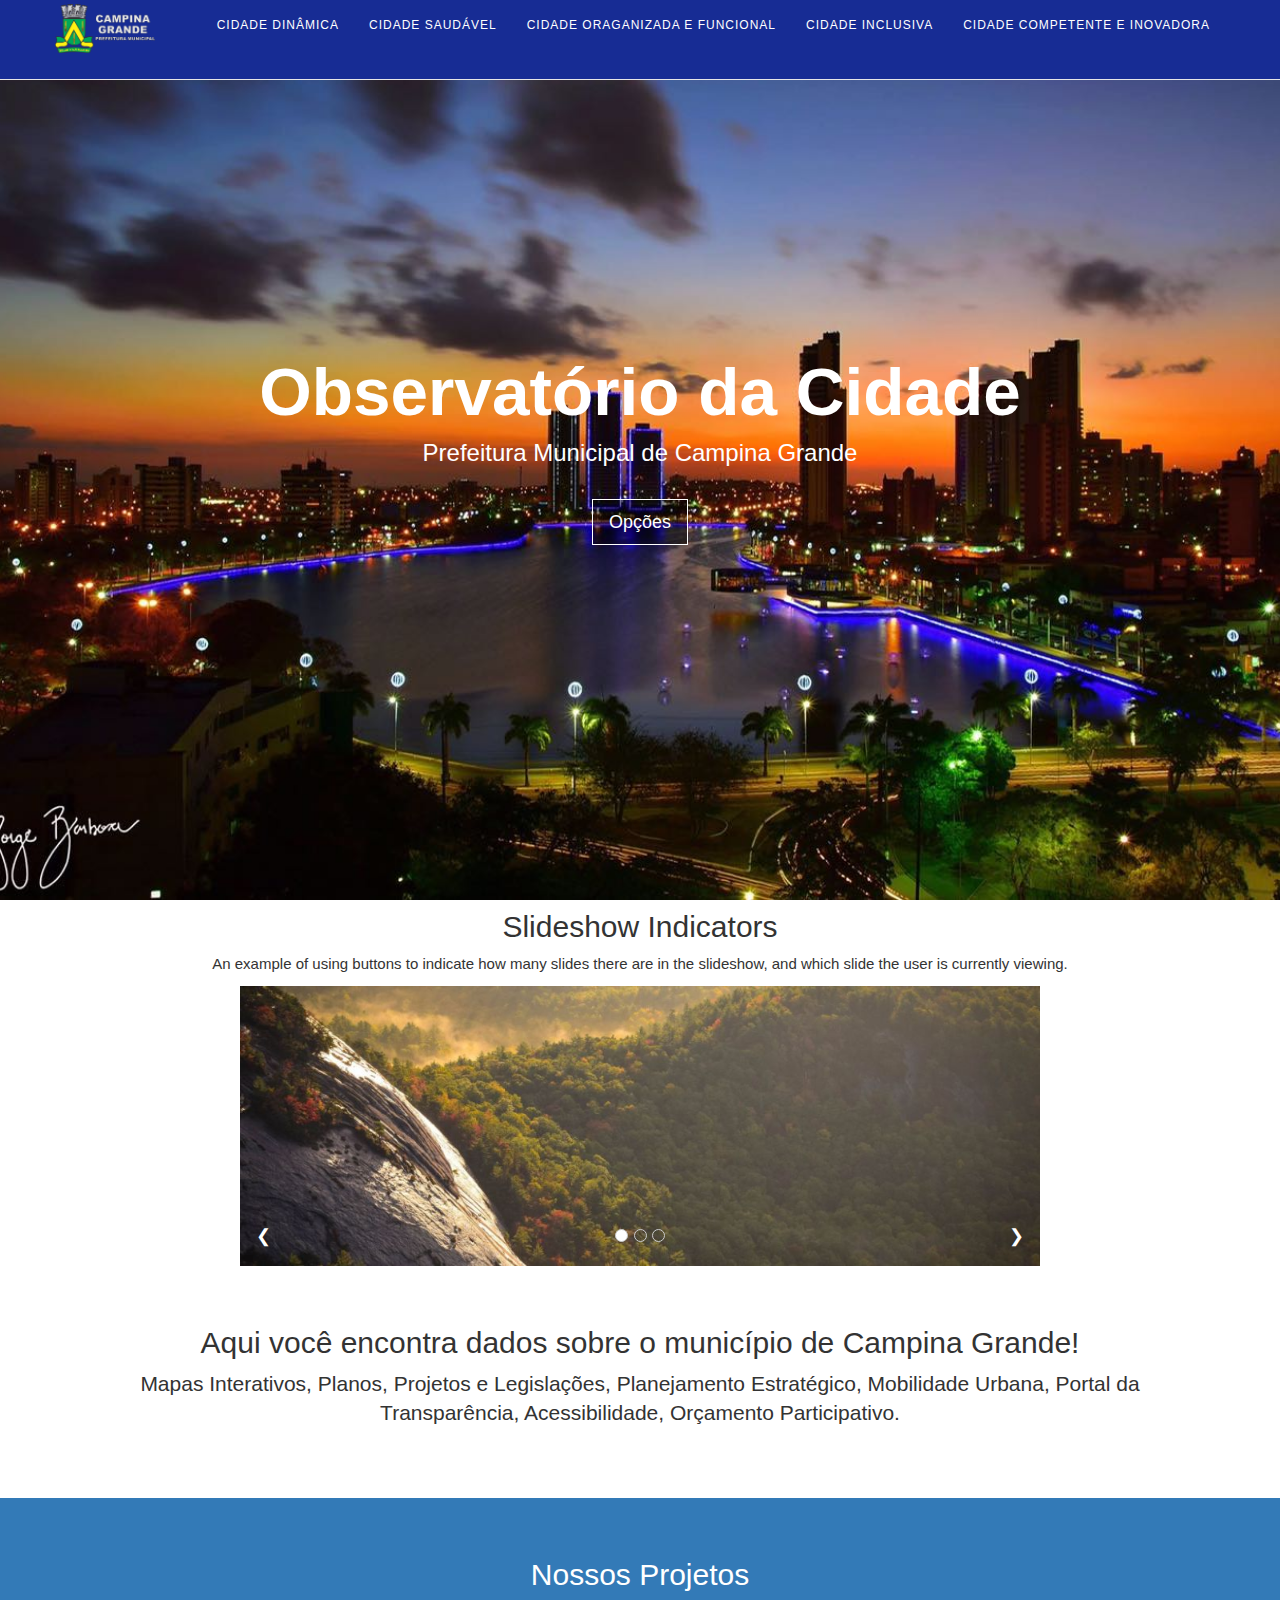
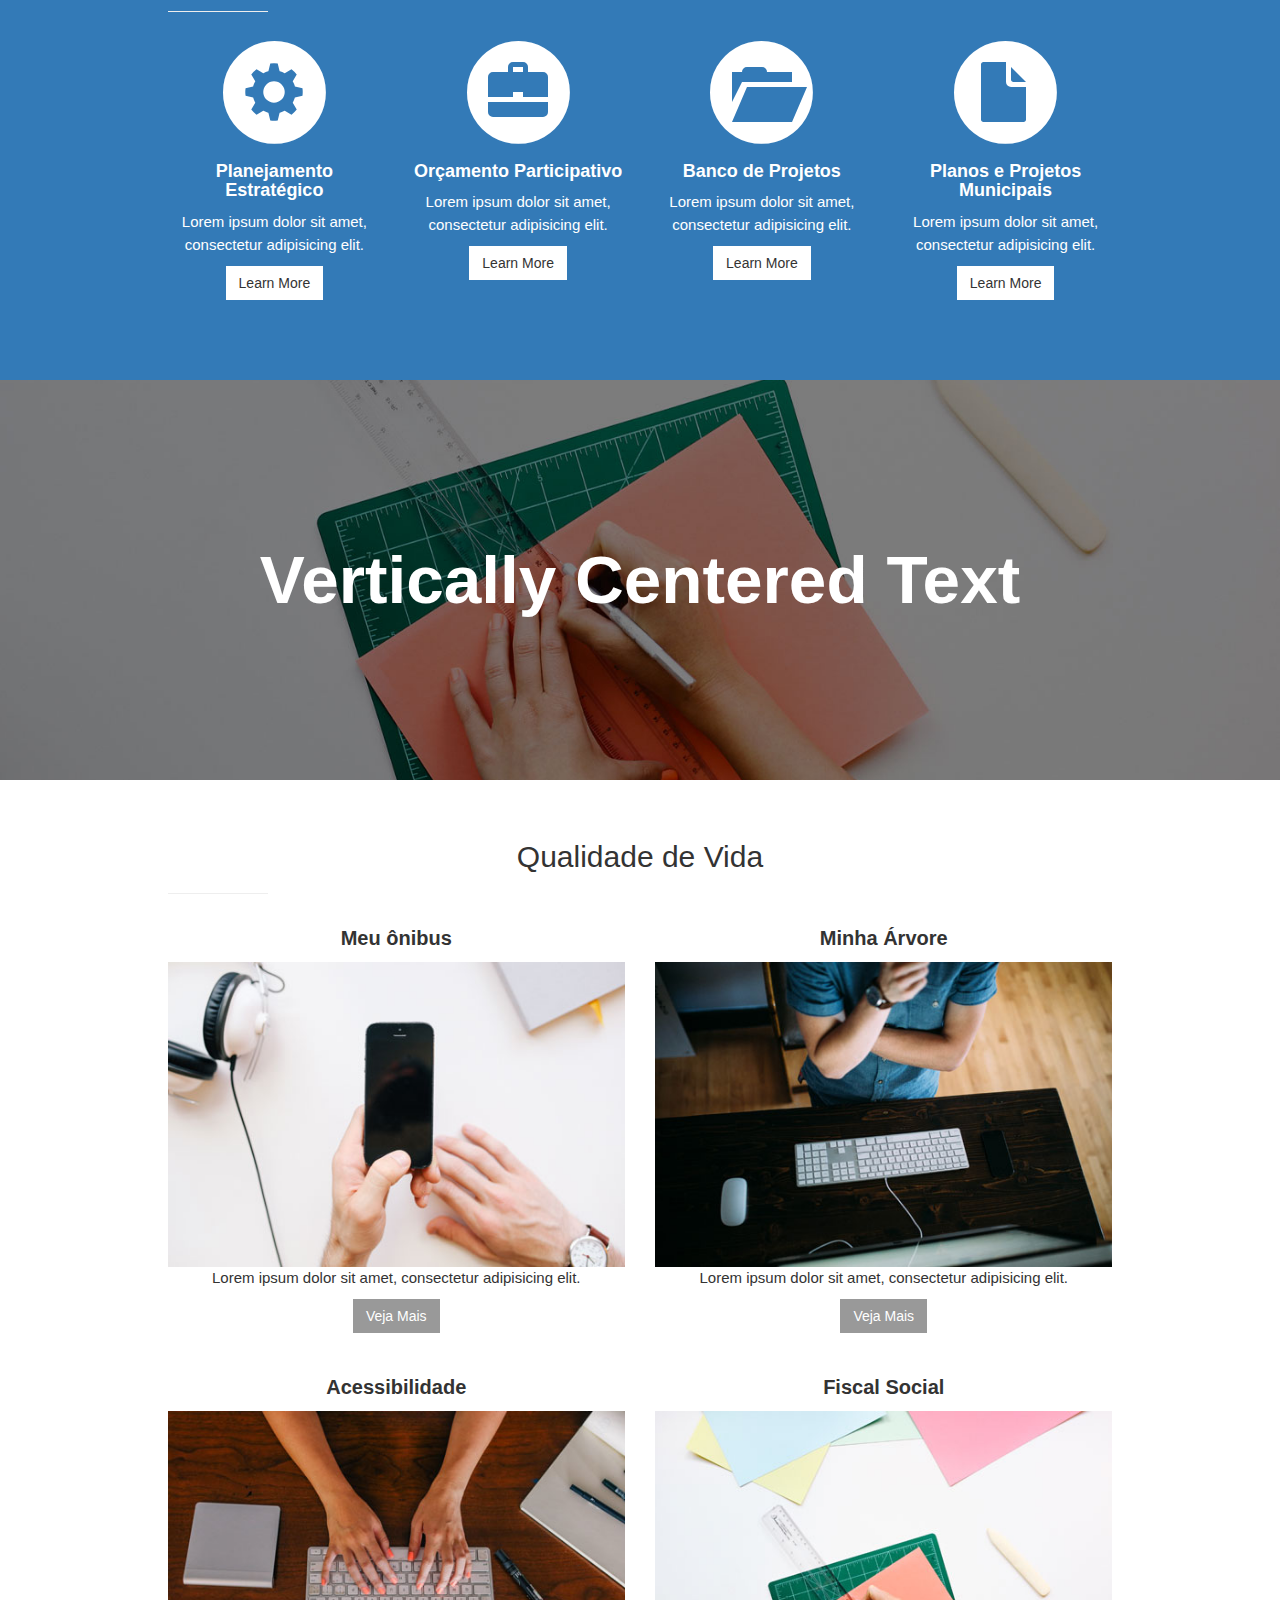
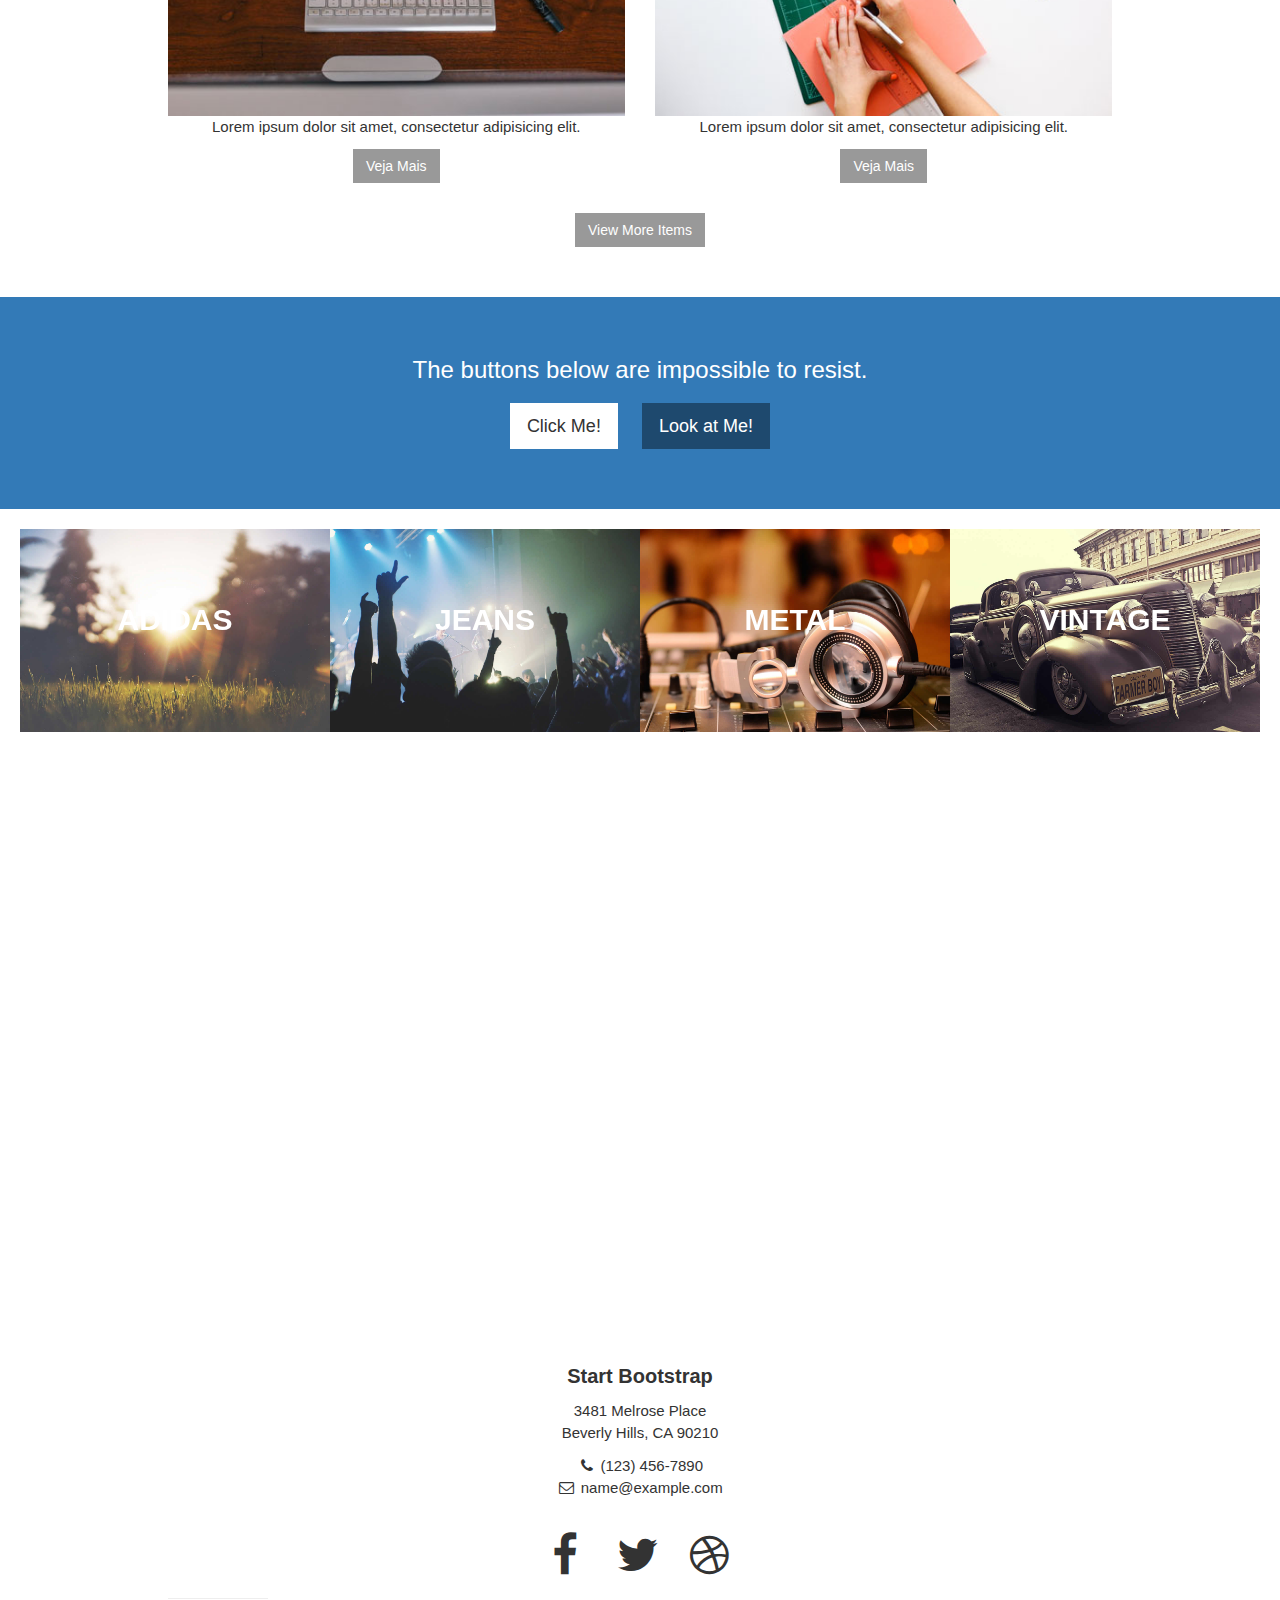
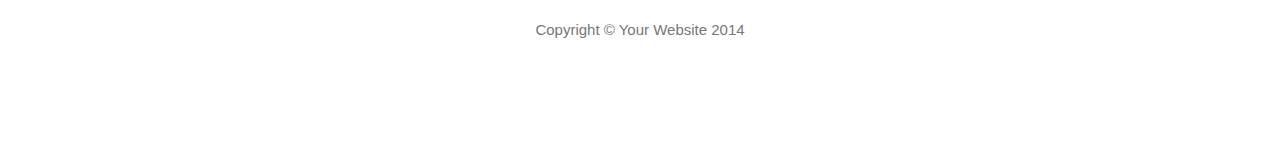
<file: observatorio_new_Maelson/index.html>
<!DOCTYPE html>
<html lang="en">

<head>

    <meta charset="utf-8">
    <meta http-equiv="X-UA-Compatible" content="IE=edge">
    <meta name="viewport" content="width=device-width, initial-scale=1">
    <meta name="description" content="">
    <meta name="author" content="">

    <title>SIGCG</title>

    <!-- Bootstrap Core CSS -->
    <link href="css/bootstrap.min.css" rel="stylesheet">

    <!-- Custom CSS -->
    <link href="css/stylish-portfolio.css" rel="stylesheet">
    <link href="css/ct-navbar.css" rel="stylesheet" />  
    <link href="https://www.w3schools.com/w3css/4/w3.css" rel="stylesheet" >

    <!-- Custom Fonts -->
    <link href="font-awesome/css/font-awesome.min.css" rel="stylesheet" type="text/css">
    <link href="https://fonts.googleapis.com/css?family=Source+Sans+Pro:300,400,700,300italic,400italic,700italic" rel="stylesheet" type="text/css">
    

<!--SCRIPTS  -->
    <script src="https://maxcdn.bootstrapcdn.com/bootstrap/3.3.7/js/bootstrap.min.js"></script>
    <script src="https://ajax.googleapis.com/ajax/libs/jquery/1.12.4/jquery.min.js"> </script>

<!--SCRIPTS  
    <style>
        .mySlides {display:none}
        .w3-left, .w3-right, .w3-badge {cursor:pointer}
        .w3-badge {height:13px;width:13px;padding:0}
    </style>
-->

</head>

<body>

<nav class="navbar navbar-default navbar-fixed-top">
  <div class="container">
    <div class="navbar-header">
      <button type="button" class="navbar-toggle" data-toggle="collapse" data-target="#myNavbar">
        <span class="icon-bar"></span>
        <span class="icon-bar"></span>
        <span class="icon-bar"></span>                        
      </button>
      <a class="navbar-brand navbar-brand-logo" href="#top">
                <div class="logo">
                    <img  class = "img-responsive" src="pmcg2.png" width="100" >
                </div>
                <div class="brand">  </div>
              </a>
      <!--<a class="navbar-brand" href="#myPage">PMCG</a> -->
    </div>

    <div class="collapse navbar-collapse" id="myNavbar">
      <ul class="nav navbar-nav navbar-right">
        <li><a href="#slides">CIDADE DINÂMICA</a></li>
        <li><a href="#about">CIDADE SAUDÁVEL</a></li>
        <li><a href="#portfolio">CIDADE ORAGANIZADA E FUNCIONAL</a></li>
        <li><a href="#services">CIDADE INCLUSIVA</a></li>        
        <li><a href="#mapas">CIDADE COMPETENTE E INOVADORA</a></li>

      </ul>
    </div>
  </div>
</nav>

<!-- ################CÓD REMOVIDO #########-->


<!-- Navigation 

    <a id="menu-toggle" href="#" class="btn btn-dark btn-lg toggle"><i class="fa fa-bars"></i></a>
    <nav id="sidebar-wrapper">
        <ul class="sidebar-nav">
            <a id="menu-close" href="#" class="btn btn-light btn-lg pull-right toggle"><i class="fa fa-times"></i></a>
            <li class="sidebar-brand">
                <a href="#top" onclick=$("#menu-close").click();>Início</a>
            </li>
            <li>
                <a href="#top" onclick=$("#menu-close").click();>Início</a>
            </li>
            <li>
                <a href="#about" onclick=$("#menu-close").click();>About</a>
            </li>
            <li>
                <a href="#services" onclick=$("#menu-close").click();>Services</a>
            </li>
            <li>
                <a href="#portfolio" onclick=$("#menu-close").click();>Portfolio</a>
            </li>
            <li>
                <a href="#contact" onclick=$("#menu-close").click();>Contact</a>
            </li>
        </ul>
    </nav>
-->
    <!-- Header -->
    <header id="top" class="header">
        <div class="text-vertical-center">
            <h1 style="color:white">Observatório da Cidade</h1>
            <h3 style="color:white">Prefeitura Municipal de Campina Grande</h3>
            <br>
            <a href="#about" class="btn btn-dark btn-lg" style="border-color:white">Opções</a>
        </div>
    </header>

<!-- ############CASO DE ERRO REMOVA ABAIXO################# -->

<!-- Container (teste Section) -->


<body>

<div id="slides" class="row text-center slideanim">
    <style>
    .mySlides {display:none}
    .w3-left, .w3-right, .w3-badge {cursor:pointer}
    .w3-badge {height:13px;width:13px;padding:0}
    </style>
    <div class="w3-container">
      <h2>Slideshow Indicators</h2>
      <p>An example of using buttons to indicate how many slides there are in the slideshow, and which slide the user is currently viewing.</p>
    </div>

    <div class="w3-content w3-display-container" style="max-width:800px">
      <img class="mySlides" src="img/img_nature_wide.jpg" style="width:100%">
      <img class="mySlides" src="img/img_fjords_wide.jpg" style="width:100%">
      <img class="mySlides" src="img/img_mountains_wide.jpg" style="width:100%">
        <div class="w3-center w3-container w3-section w3-large w3-text-white w3-display-bottommiddle" style="width:100%">
            <div class="w3-left w3-hover-text-khaki" onclick="plusDivs(-1)">&#10094;</div>
            <div class="w3-right w3-hover-text-khaki" onclick="plusDivs(1)">&#10095;</div>
            <span class="w3-badge demo w3-border w3-transparent w3-hover-white" onclick="currentDiv(1)"></span>
            <span class="w3-badge demo w3-border w3-transparent w3-hover-white" onclick="currentDiv(2)"></span>
            <span class="w3-badge demo w3-border w3-transparent w3-hover-white" onclick="currentDiv(3)"></span>
        </div>
    </div>

    <script>
    var slideIndex = 1;
    showDivs(slideIndex);

    function plusDivs(n) {
      showDivs(slideIndex += n);
    }

    function currentDiv(n) {
      showDivs(slideIndex = n);
    }

    function showDivs(n) {
      var i;
      var x = document.getElementsByClassName("mySlides");
      var dots = document.getElementsByClassName("demo");
      if (n > x.length) {slideIndex = 1}    
      if (n < 1) {slideIndex = x.length}
      for (i = 0; i < x.length; i++) {
         x[i].style.display = "none";  
      }
      for (i = 0; i < dots.length; i++) {
         dots[i].className = dots[i].className.replace(" w3-white", "");
      }
      x[slideIndex-1].style.display = "block";  
      dots[slideIndex-1].className += " w3-white";
    }

    var myIndex = 0;
    carousel();

    function carousel() {
        var i;
        var x = document.getElementsByClassName("mySlides");
        for (i = 0; i < x.length; i++) {
           x[i].style.display = "none";  
        }
        myIndex++;
        if (myIndex > x.length) {myIndex = 1}    
        x[myIndex-1].style.display = "block";  
        setTimeout(carousel, 2000); // Change image every 2 seconds
    }

    </script>
</div>

<!-- ##############CASO DE ERRO REMOVA ACIMA############### -->
    <!-- About -->
    <section id="about" class="about">
        <div class="container">
            <div class="row">
                <div class="col-lg-12 text-center">
                    <h2>Aqui você encontra dados sobre o município de Campina Grande!</h2>
                    <p class="lead">Mapas Interativos, Planos, Projetos e Legislações, Planejamento Estratégico, Mobilidade Urbana, Portal da Transparência, Acessibilidade, Orçamento Participativo.</p>
                </div>
            </div>
            <!-- /.row -->
        </div>
        <!-- /.container -->
    </section>

    <!-- Services -->
    <!-- The circle icons use Font Awesome's stacked icon classes. For more information, visit http://fontawesome.io/examples/ -->
    <section id="services" class="services bg-primary">
        <div class="container">
            <div class="row text-center">
                <div class="col-lg-10 col-lg-offset-1">
                    <h2>Nossos Projetos</h2>
                    <hr class="small">
                    <div class="row">
                        <div class="col-md-3 col-sm-6">
                            <div class="service-item">
                                <span class="fa-stack fa-4x">
                                <i class="fa fa-circle fa-stack-2x"></i>
                                <i class="glyphicon glyphicon-cog fa-stack-1x text-primary"></i>
                            </span>
                                <h5>
                                    <strong>Planejamento Estratégico</strong>
                                </h5>
                                <p>Lorem ipsum dolor sit amet, consectetur adipisicing elit.</p>
                                <a href="#" class="btn btn-light">Learn More</a>
                            </div>
                        </div>
                        <div class="col-md-3 col-sm-6">
                            <div class="service-item">
                                <span class="fa-stack fa-4x">
                                <i class="fa fa-circle fa-stack-2x"></i>
                                <i class="glyphicon glyphicon-briefcase fa-stack-1x text-primary"></i>
                            </span>
                                <h5>
                                    <strong>Orçamento Participativo</strong>
                                </h5>
                                <p>Lorem ipsum dolor sit amet, consectetur adipisicing elit.</p>
                                <a href="#" class="btn btn-light">Learn More</a>
                            </div>
                        </div>
                        <div class="col-md-3 col-sm-6">
                            <div class="service-item">
                                <span class="fa-stack fa-4x">
                                <i class="fa fa-circle fa-stack-2x"></i>
                                <i class="glyphicon glyphicon-folder-open fa-stack-1x text-primary"></i>
                            </span>
                                <h5>
                                    <strong>Banco de Projetos</strong>
                                </h5>
                                <p>Lorem ipsum dolor sit amet, consectetur adipisicing elit.</p>
                                <a href="#" class="btn btn-light">Learn More</a>
                            </div>
                        </div>
                        <div class="col-md-3 col-sm-6">
                            <div class="service-item">
                                <span class="fa-stack fa-4x">
                                <i class="fa fa-circle fa-stack-2x"></i>
                                <i class="glyphicon glyphicon-file fa-stack-1x text-primary"></i>
                            </span>
                                <h5>
                                    <strong>Planos e Projetos Municipais</strong>
                                </h5>
                                <p>Lorem ipsum dolor sit amet, consectetur adipisicing elit.</p>
                                <a href="#" class="btn btn-light">Learn More</a>
                            </div>
                        </div>
                    </div>
                    <!-- /.row (nested) -->
                </div>
                <!-- /.col-lg-10 -->
            </div>
            <!-- /.row -->
        </div>
        <!-- /.container -->
    </section>

    <!-- Callout -->
    <aside class="callout">
        <div class="text-vertical-center">
            <h1>Vertically Centered Text</h1>
        </div>
    </aside>

    <!-- Portfolio -->
    <section id="portfolio" class="portfolio">
        <div class="container">
            <div class="row">
                <div class="col-lg-10 col-lg-offset-1 text-center">
                    <h2>Qualidade de Vida</h2>
                    <hr class="small">
                    <div class="row">
                        <div class="col-md-6">
                            <div class="portfolio-item">
                                <h4>
                                    <strong>Meu ônibus</strong>
                                </h4>
                                <a href="#">
                                    <img class="img-portfolio img-responsive" src="img/portfolio-1.jpg">
                                </a>
                                <p>Lorem ipsum dolor sit amet, consectetur adipisicing elit.</p>
                                <a href="#" class="btn btn-dark">Veja Mais</a>
                            </div>
                        </div>
                        <div class="col-md-6">
                            <div class="portfolio-item">
                                <h4>
                                    <strong>Minha Árvore</strong>
                                </h4>
                                <a href="#">
                                    <img class="img-portfolio img-responsive" src="img/portfolio-2.jpg">
                                </a>
                                <p>Lorem ipsum dolor sit amet, consectetur adipisicing elit.</p>
                                <a href="#" class="btn btn-dark">Veja Mais</a>
                            </div>
                        </div>
                        <div class="col-md-6">
                            <div class="portfolio-item">
                                 <h4>
                                    <strong>Acessibilidade</strong>
                                </h4>
                                <a href="#">
                                    <img class="img-portfolio img-responsive" src="img/portfolio-3.jpg">
                                </a>
                                <p>Lorem ipsum dolor sit amet, consectetur adipisicing elit.</p>
                                <a href="#" class="btn btn-dark">Veja Mais</a>
                            </div>
                        </div>
                        <div class="col-md-6">
                            <div class="portfolio-item">
                                <h4>
                                    <strong>Fiscal Social</strong>
                                </h4>
                                <a href="#">
                                    <img class="img-portfolio img-responsive" src="img/portfolio-4.jpg">
                                </a>
                                <p>Lorem ipsum dolor sit amet, consectetur adipisicing elit.</p>
                                <a href="#" class="btn btn-dark">Veja Mais</a>
                            </div>
                        </div>
                    </div>
                    <!-- /.row (nested) -->
                    <a href="#" class="btn btn-dark">View More Items</a>
                </div>
                <!-- /.col-lg-10 -->
            </div>
            <!-- /.row -->
        </div>
        <!-- /.container -->
    </section>

    <!-- Call to Action -->
    <aside class="call-to-action bg-primary">
        <div class="container">
            <div class="row">
                <div class="col-lg-12 text-center">
                    <h3>The buttons below are impossible to resist.</h3>
                    <a href="#" class="btn btn-lg btn-light">Click Me!</a>
                    <a href="#" class="btn btn-lg btn-dark">Look at Me!</a>
                </div>
            </div>
        </div>
    </aside>


    <section id="works" class=" clearfix grid">
    <!-- works INICIO  CÓDIGO SYRUS
    <div id="works" class=" clearfix grid"> -->
        <figure class="effect-oscar  wowload fadeInUp">
            <img src="images/portfolio/1.jpg" alt="img01" />
            <figcaption>
                <h2>Adidas</h2>
                <p>
                    Lily likes to play with crayons and pencils<br> <a
                        href="images/portfolio/1.jpg" title="1" data-gallery>View more</a>
                </p>
            </figcaption>
        </figure>
        <figure class="effect-oscar  wowload fadeInUp">
            <img src="images/portfolio/2.jpg" alt="img01" />
            <figcaption>
                <h2>Jeans</h2>
                <p>
                    Lily likes to play with crayons and pencils<br> <a
                        href="images/portfolio/2.jpg" title="1" data-gallery>View more</a>
                </p>
            </figcaption>
        </figure>
        <figure class="effect-oscar  wowload fadeInUp">
            <img src="images/portfolio/3.jpg" alt="img01" />
            <figcaption>
                <h2>Metal</h2>
                <p>
                    Lily likes to play with crayons and pencils<br> <a
                        href="images/portfolio/3.jpg" title="1" data-gallery>View more</a>
                </p>
            </figcaption>
        </figure>
        <figure class="effect-oscar  wowload fadeInUp">
            <img src="images/portfolio/4.jpg" alt="img01" />
            <figcaption>
                <h2>Vintage</h2>
                <p>
                    Lily likes to play with crayons and pencils<br> <a
                        href="images/portfolio/4.jpg" title="1" data-gallery>View more</a>
                </p>
            </figcaption>
        </figure>
        <!--
        <figure class="effect-oscar  wowload fadeInUp">
            <img src="images/portfolio/5.jpg" alt="img01" />
            <figcaption>
                <h2>Typers</h2>
                <p>
                    Lily likes to play with crayons and pencils<br> <a
                        href="images/portfolio/5.jpg" title="1" data-gallery>View more</a>
                </p>
            </figcaption>
        </figure>

        <figure class="effect-oscar  wowload fadeInUp">
            <img src="images/portfolio/6.jpg" alt="img01" />
            <figcaption>
                <h2>Marco</h2>
                <p>
                    Lily likes to play with crayons and pencils<br> <a
                        href="images/portfolio/6.jpg" title="1" data-gallery>View more</a>
                </p>
            </figcaption>
        </figure>
        <figure class="effect-oscar  wowload fadeInUp">
            <img src="images/portfolio/7.jpg" alt="img01" />
            <figcaption>
                <h2>Chinese</h2>
                <p>
                    Lily likes to play with crayons and pencils<br> <a
                        href="images/portfolio/7.jpg" title="1" data-gallery>View more</a>
                </p>
            </figcaption>
        </figure>
        <figure class="effect-oscar  wowload fadeInUp">
            <img src="images/portfolio/8.jpg" alt="img01" />
            <figcaption>
                <h2>Dicrap</h2>
                <p>
                    Lily likes to play with crayons and pencils<br> <a
                        href="images/portfolio/8.jpg" title="1" data-gallery>View more</a>
                </p>
            </figcaption>
        </figure> -->
    </section>
    <!-- WORKS -->

    <!-- Map -->
    <section id="mapas" class="map">
        <iframe width="100%" height="100%" frameborder="0" scrolling="no" marginheight="0" marginwidth="0" src="https://maps.google.com/maps?f=q&amp;source=s_q&amp;hl=en&amp;geocode=&amp;q=Twitter,+Inc.,+Market+Street,+San+Francisco,+CA&amp;aq=0&amp;oq=twitter&amp;sll=28.659344,-81.187888&amp;sspn=0.128789,0.264187&amp;ie=UTF8&amp;hq=Twitter,+Inc.,+Market+Street,+San+Francisco,+CA&amp;t=m&amp;z=15&amp;iwloc=A&amp;output=embed"></iframe>
        <br />
        <small>
            <a href="https://maps.google.com/maps?f=q&amp;source=embed&amp;hl=en&amp;geocode=&amp;q=Twitter,+Inc.,+Market+Street,+San+Francisco,+CA&amp;aq=0&amp;oq=twitter&amp;sll=28.659344,-81.187888&amp;sspn=0.128789,0.264187&amp;ie=UTF8&amp;hq=Twitter,+Inc.,+Market+Street,+San+Francisco,+CA&amp;t=m&amp;z=15&amp;iwloc=A"></a>
        </small>
    </section>

    <!-- Footer -->
    <footer>
        <div class="container">
            <div class="row">
                <div class="col-lg-10 col-lg-offset-1 text-center">
                    <h4><strong>Start Bootstrap</strong>
                    </h4>
                    <p>3481 Melrose Place
                        <br>Beverly Hills, CA 90210</p>
                    <ul class="list-unstyled">
                        <li><i class="fa fa-phone fa-fw"></i> (123) 456-7890</li>
                        <li><i class="fa fa-envelope-o fa-fw"></i> <a href="mailto:name@example.com">name@example.com</a>
                        </li>
                    </ul>
                    <br>
                    <ul class="list-inline">
                        <li>
                            <a href="#"><i class="fa fa-facebook fa-fw fa-3x"></i></a>
                        </li>
                        <li>
                            <a href="#"><i class="fa fa-twitter fa-fw fa-3x"></i></a>
                        </li>
                        <li>
                            <a href="#"><i class="fa fa-dribbble fa-fw fa-3x"></i></a>
                        </li>
                    </ul>
                    <hr class="small">
                    <p class="text-muted">Copyright &copy; Your Website 2014</p>
                </div>
            </div>
        </div>
        <a id="to-top" href="#top" class="btn btn-dark btn-lg"><i class="fa fa-chevron-up fa-fw fa-1x"></i></a>
    </footer>

    <!-- jQuery -->
    <script src="js/jquery.js"></script>

    <!-- Bootstrap Core JavaScript -->
    <script src="js/bootstrap.min.js"></script>

    <!-- Custom Theme JavaScript -->
    <script>
    // Closes the sidebar menu
    $("#menu-close").click(function(e) {
        e.preventDefault();
        $("#sidebar-wrapper").toggleClass("active");
    });
    // Opens the sidebar menu
    $("#menu-toggle").click(function(e) {
        e.preventDefault();
        $("#sidebar-wrapper").toggleClass("active");
    });
    // Scrolls to the selected menu item on the page
    $(function() {
        $('a[href*=#]:not([href=#],[data-toggle],[data-target],[data-slide])').click(function() {
            if (location.pathname.replace(/^\//, '') == this.pathname.replace(/^\//, '') || location.hostname == this.hostname) {
                var target = $(this.hash);
                target = target.length ? target : $('[name=' + this.hash.slice(1) + ']');
                if (target.length) {
                    $('html,body').animate({
                        scrollTop: target.offset().top
                    }, 1000);
                    return false;
                }
            }
        });
    });
    //#to-top button appears after scrolling
    var fixed = false;
    $(document).scroll(function() {
        if ($(this).scrollTop() > 250) {
            if (!fixed) {
                fixed = true;
                // $('#to-top').css({position:'fixed', display:'block'});
                $('#to-top').show("slow", function() {
                    $('#to-top').css({
                        position: 'fixed',
                        display: 'block'
                    });
                });
            }
        } else {
            if (fixed) {
                fixed = false;
                $('#to-top').hide("slow", function() {
                    $('#to-top').css({
                        display: 'none'
                    });
                });
            }
        }
    });
    // Disable Google Maps scrolling
    // See http://stackoverflow.com/a/25904582/1607849
    // Disable scroll zooming and bind back the click event
    var onMapMouseleaveHandler = function(event) {
        var that = $(this);
        that.on('click', onMapClickHandler);
        that.off('mouseleave', onMapMouseleaveHandler);
        that.find('iframe').css("pointer-events", "none");
    }
    var onMapClickHandler = function(event) {
            var that = $(this);
            // Disable the click handler until the user leaves the map area
            that.off('click', onMapClickHandler);
            // Enable scrolling zoom
            that.find('iframe').css("pointer-events", "auto");
            // Handle the mouse leave event
            that.on('mouseleave', onMapMouseleaveHandler);
        }
        // Enable map zooming with mouse scroll when the user clicks the map
    $('.map').on('click', onMapClickHandler);
    </script>

</body>

</html>
</file>
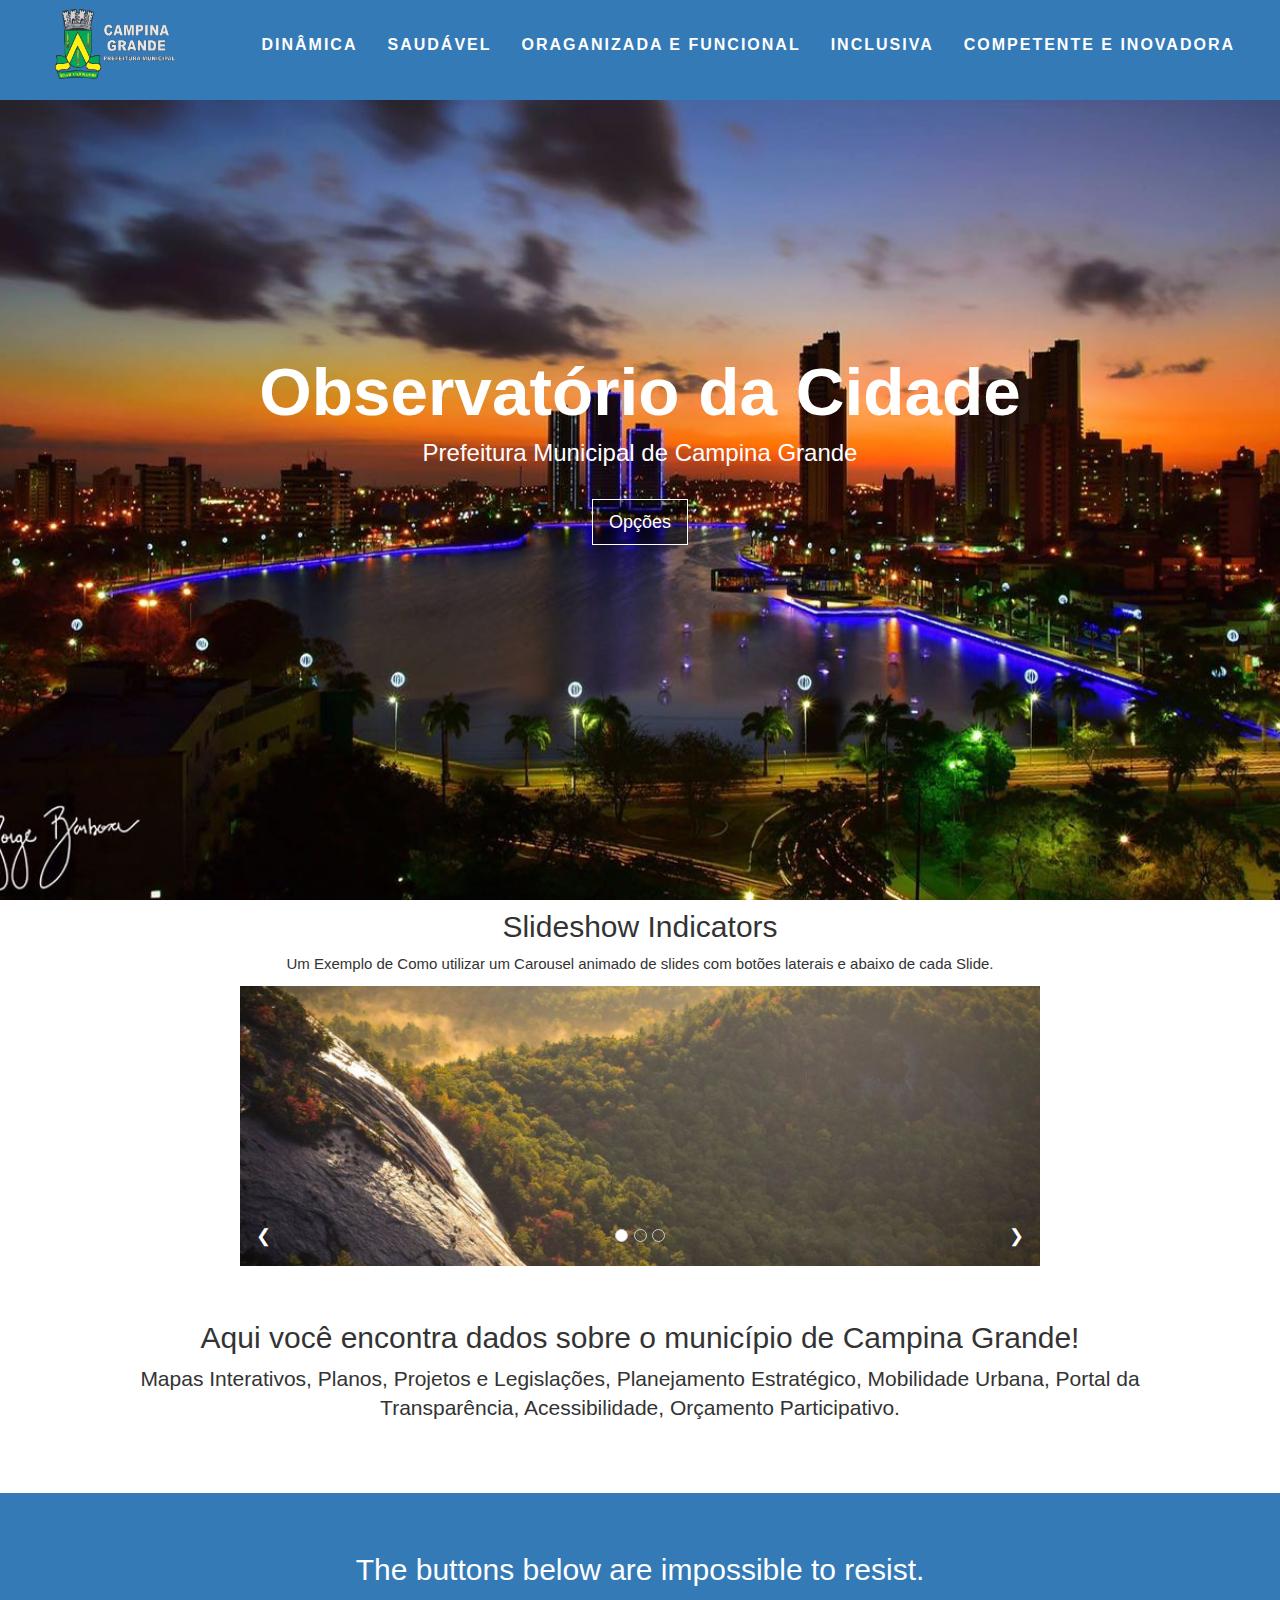
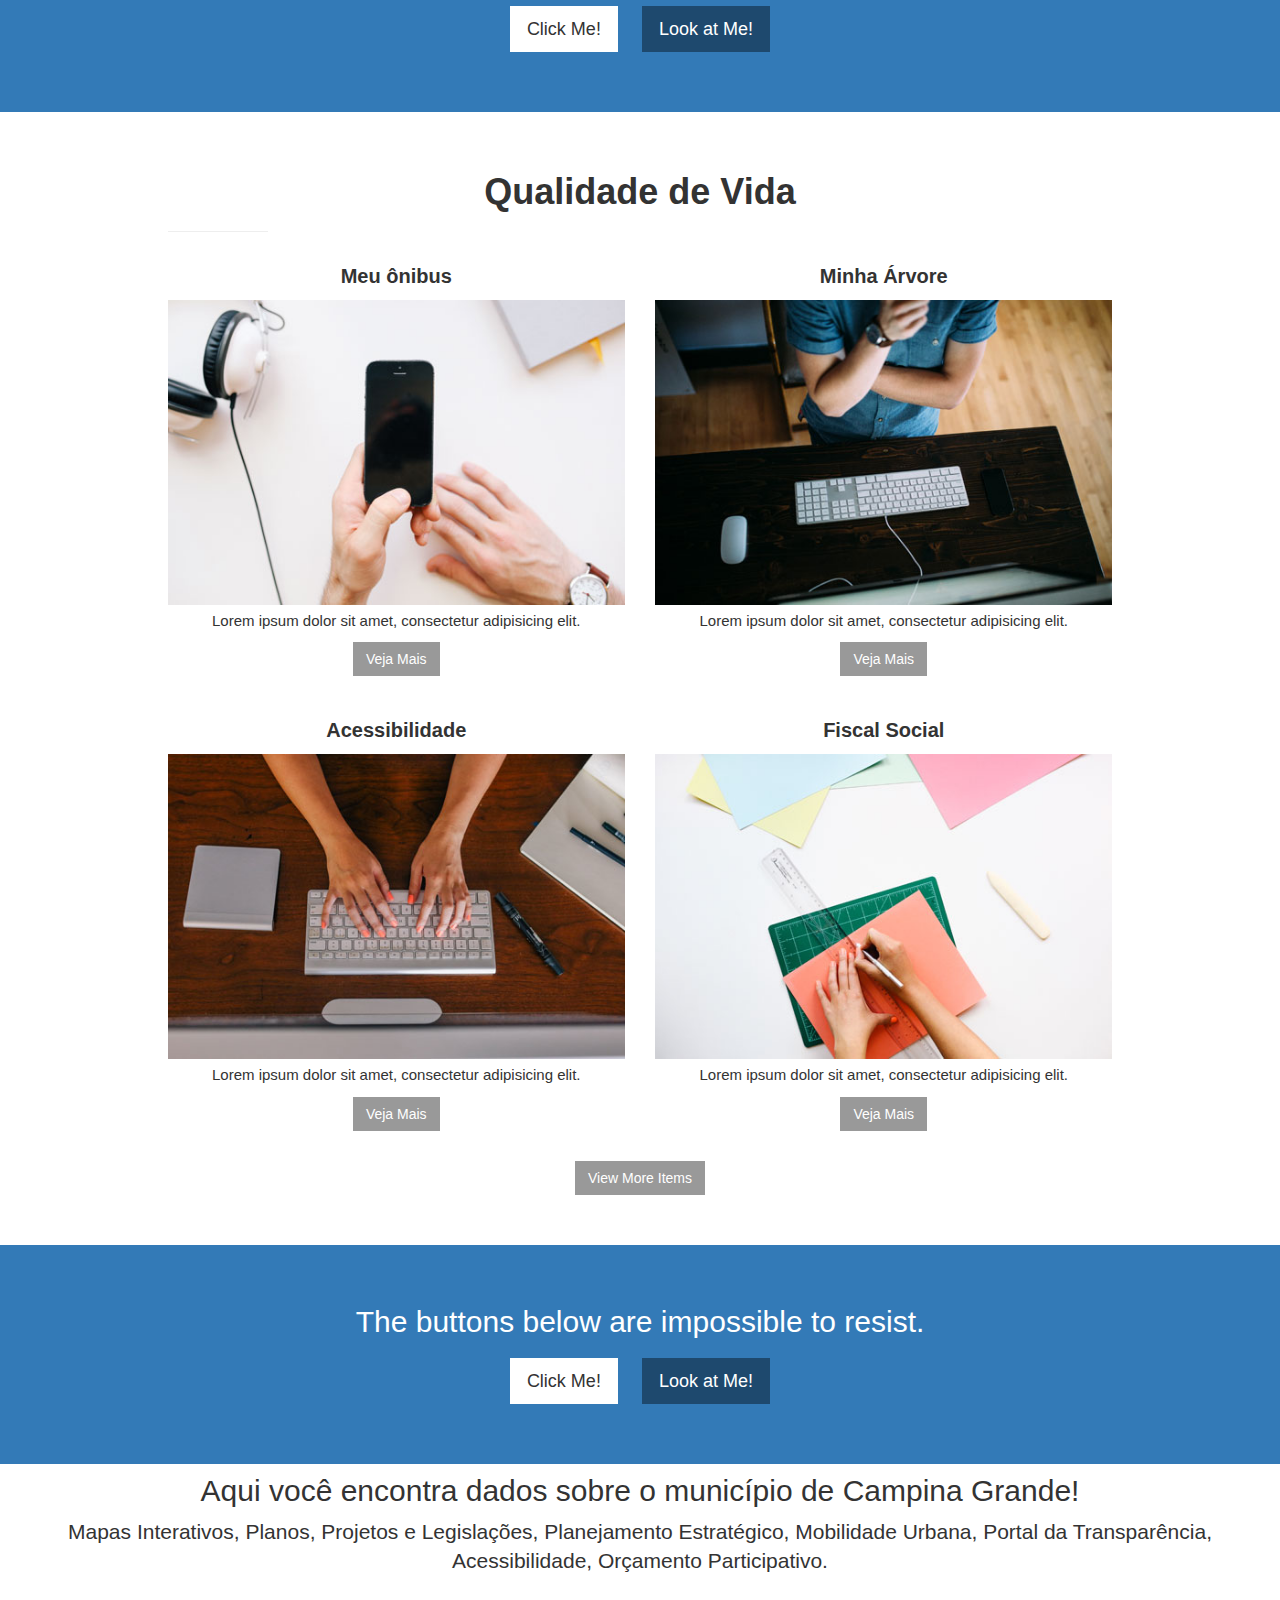
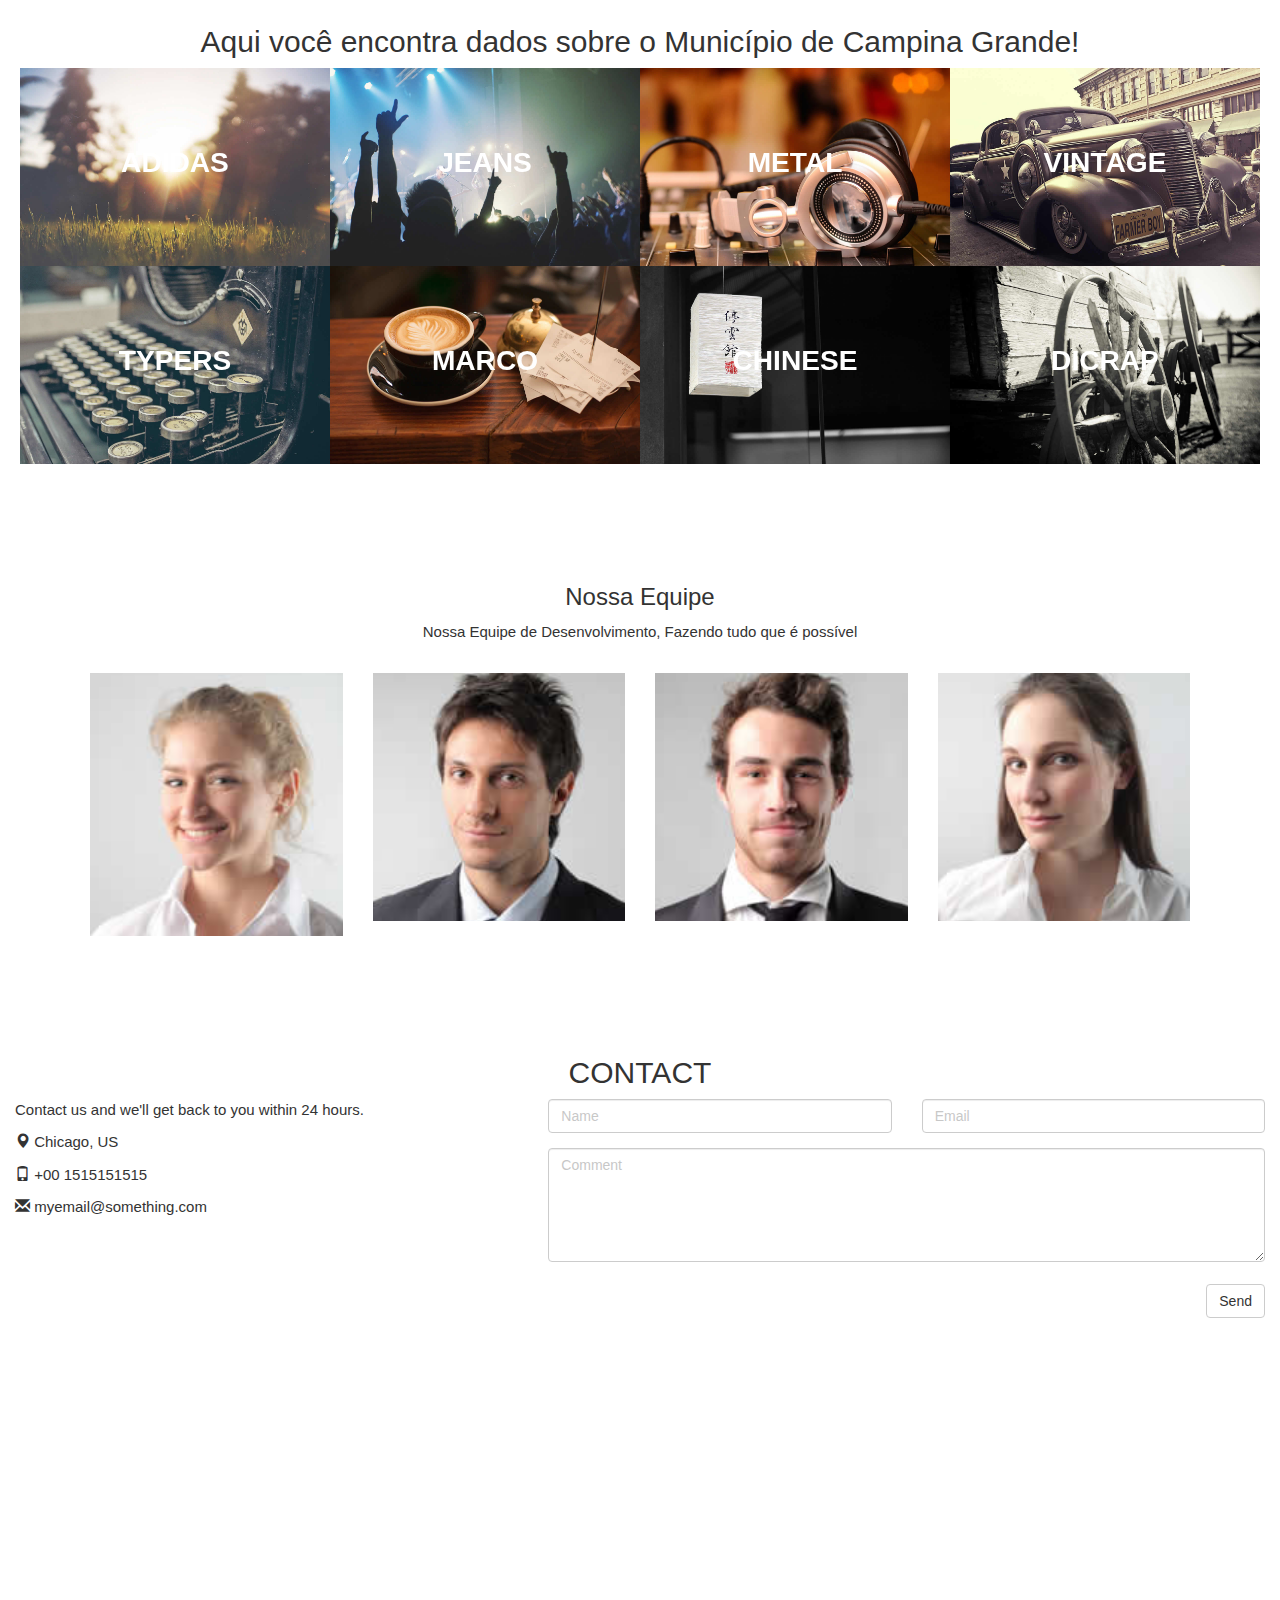
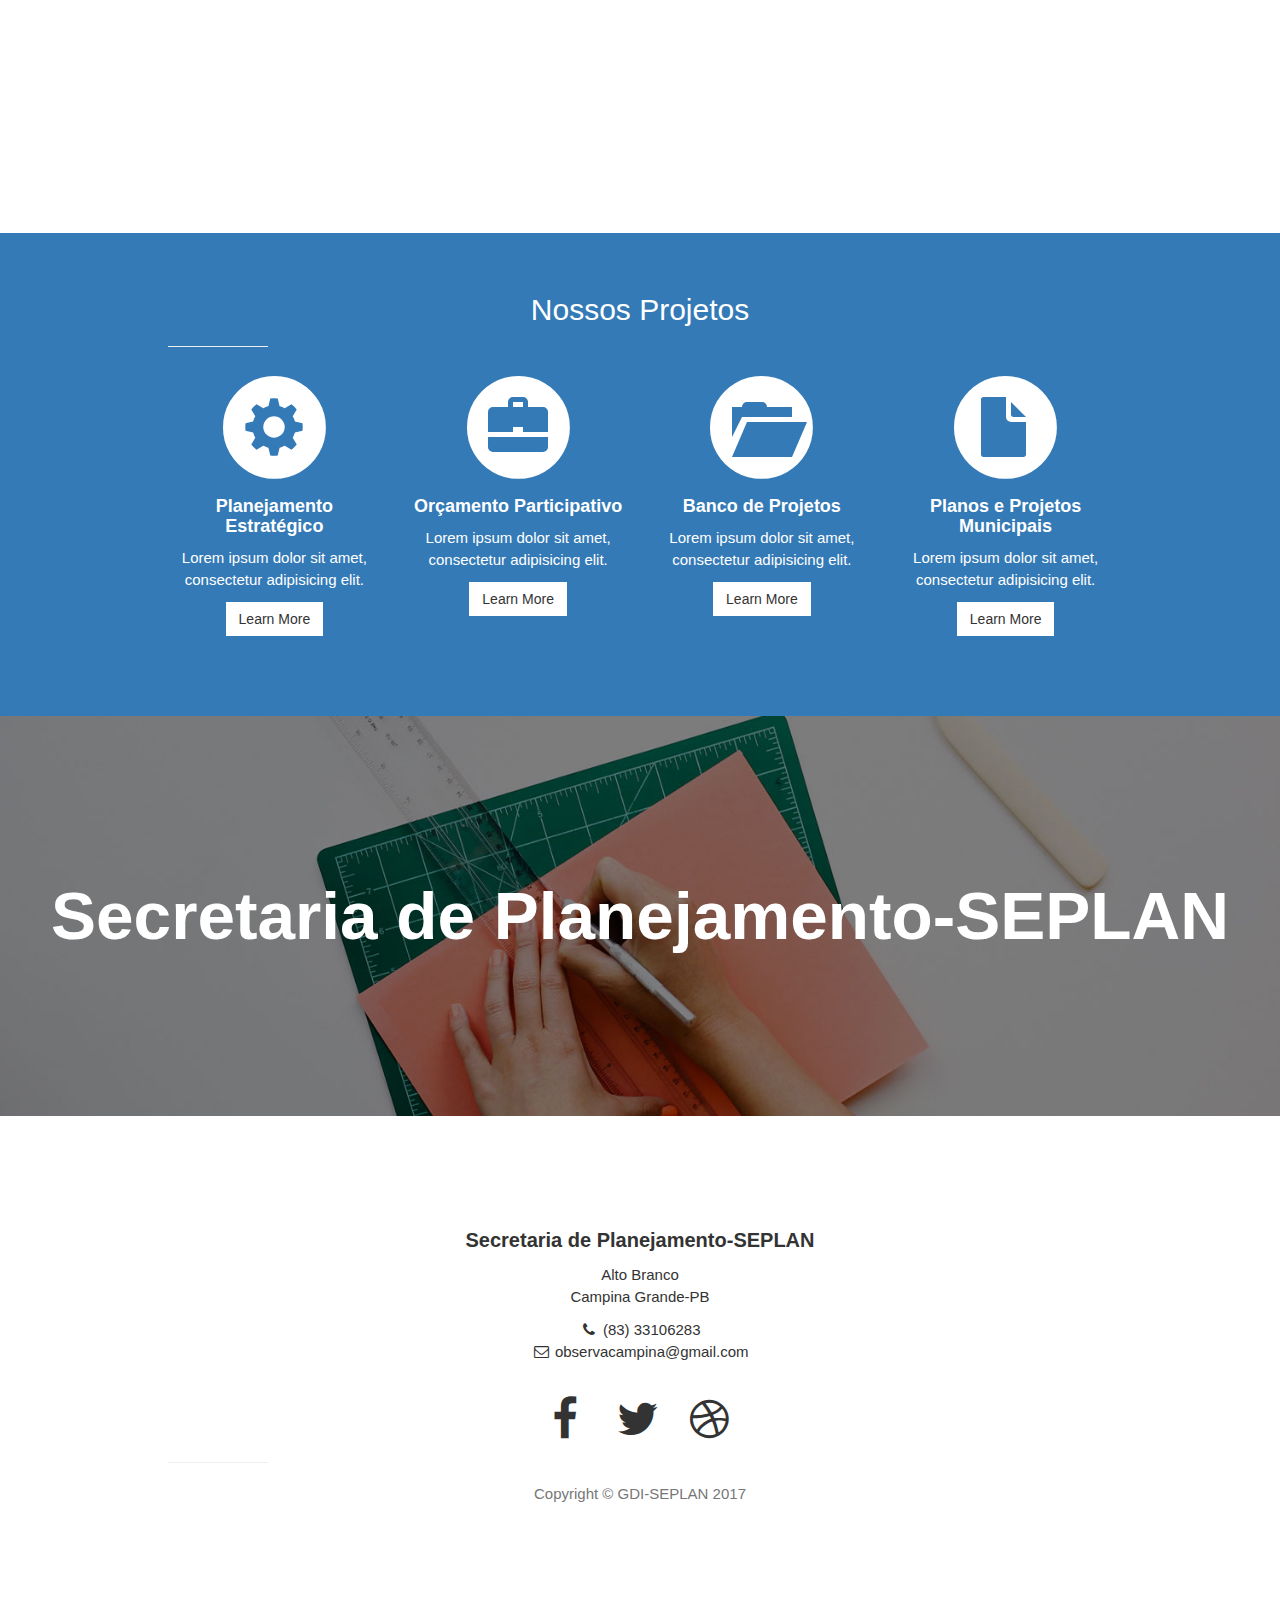
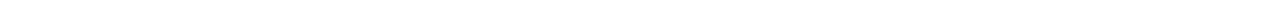
<file: observatorio_new_Maelson_2/index.html>
<!DOCTYPE html>
<html lang="en">

<head>

    <meta charset="utf-8">
    <meta http-equiv="X-UA-Compatible" content="IE=edge, chrome=1">
    <meta name="viewport" content="width=device-width, initial-scale=1">
    <meta name="description" content="Observatório Da Cidade de Campina Grande-PB">
    <meta name="author" content="Maelson Marques de Lima">

    <title>ObsrvaCampina.com</title>


    <!-- Bootstrap Core CSS -->
    <link href="css/bootstrap.min.css" rel="stylesheet">

    <!-- Custom CSS -->
    <link href="css/style.css" rel="stylesheet">
    <link href="css/ct-navbar.css" rel="stylesheet" />  
    <link href="css/w3.css" rel="stylesheet" >
    <!--<link href="css/animate.css" rel="stylesheet" >
    <link href="css/set.css" rel="stylesheet" > -->

    <!-- Custom Fonts -->
    <link href="font-awesome/css/font-awesome.min.css" rel="stylesheet" type="text/css">
    <link href="https://fonts.googleapis.com/css?family=Source+Sans+Pro:300,400,700,300italic,400italic,700italic" rel="stylesheet" type="text/css">
    
<!--SCRIPTS  -->
    <script src="js/bootstrap.min.js"></script>
    <script src="js/jquery.min.js"> </script>
    <!--<script src="js/script.js"> </script> -->
<!-- favicon -->
<link rel="shortcut icon" href="images/chart.ico" type="image/x-icon">
<link rel="icon" href="images/chart.ico" type="image/x-icon">

</head>

<body>

<nav class="navbar navbar-default navbar-fixed-top">
  <div class="container">
    <div class="navbar-header">
      <button type="button" class="navbar-toggle" data-toggle="collapse" data-target="#myNavbar">
        <span class="icon-bar"></span>
        <span class="icon-bar"></span>
        <span class="icon-bar"></span>                        
      </button>
      <a class="navbar-brand navbar-brand-logo" href="#top">
                <div class="logo">
                    <img  class = "img-responsive" src="pmcg2.png" >
                </div>
              </a>
    </div>
    <div class=" navbar-collapse collapse" id="myNavbar">
      <ul class="nav navbar-nav navbar-right text-vertical-center">
        <li><a href="#slides"><b>DINÂMICA</b></a></li>
        <li><a href="#works"><b> SAUDÁVEL</b></a></li>
        <li><a href="#portfolio"><b>ORAGANIZADA E FUNCIONAL</b></a></li>
        <li><a href="#services"><b>INCLUSIVA</b></a></li>
        <li><a href="#mapas"><b>COMPETENTE E INOVADORA</b></a>
        </li>
      </ul>
    </div>
  </div>
</nav>

    <!-- Header -->
    <header id="top" class="header">
        <div class="text-vertical-center">
            <h1 style="color:white">Observatório da Cidade</h1>
            <h3 style="color:white">Prefeitura Municipal de Campina Grande</h3>
            <br>
            <a href="#about" class="btn btn-dark btn-lg" style="border-color:white">Opções</a>
        </div>
    </header>

<!-- ############CASO DE ERRO REMOVA ABAIXO################# -->

<!-- Container (teste Section) -->


<body>
    <section id="slides" >     
 
    <div class="row text-center slideanim">
        <style>
        .mySlides {display:none}
        .w3-left, .w3-right, .w3-badge {cursor:pointer}
        .w3-badge {height:13px;width:13px;padding:0}
        </style>
        <div class="w3-container">
          <h2>Slideshow Indicators</h2>
          <p>Um Exemplo de Como utilizar um Carousel animado de slides com botões laterais e abaixo de cada Slide.</p>
        </div>

        <div class="w3-content w3-display-container" style="max-width:800px">
          <img class="mySlides" src="img/img_nature_wide.jpg" style="width:100%">
          <img class="mySlides" src="img/img_fjords_wide.jpg" style="width:100%">
          <img class="mySlides" src="img/img_mountains_wide.jpg" style="width:100%">
            <div class="w3-center w3-container w3-section w3-large w3-text-white w3-display-bottommiddle" style="width:100%">
                <div class="w3-left w3-hover-text-khaki" onclick="plusDivs(-1)">&#10094;</div>
                <div class="w3-right w3-hover-text-khaki" onclick="plusDivs(1)">&#10095;</div>
                <span class="w3-badge demo w3-border w3-transparent w3-hover-white" onclick="currentDiv(1)"></span>
                <span class="w3-badge demo w3-border w3-transparent w3-hover-white" onclick="currentDiv(2)"></span>
                <span class="w3-badge demo w3-border w3-transparent w3-hover-white" onclick="currentDiv(3)"></span>
            </div>

        <script>
        var slideIndex = 1;
        showDivs(slideIndex);

        function plusDivs(n) {
          showDivs(slideIndex += n);
        }

        function currentDiv(n) {
          showDivs(slideIndex = n);
        }

        function showDivs(n) {
          var i;
          var x = document.getElementsByClassName("mySlides");
          var dots = document.getElementsByClassName("demo");
          if (n > x.length) {slideIndex = 1}    
          if (n < 1) {slideIndex = x.length}
          for (i = 0; i < x.length; i++) {
             x[i].style.display = "none";  
          }
          for (i = 0; i < dots.length; i++) {
             dots[i].className = dots[i].className.replace(" w3-white", "");
          }
          x[slideIndex-1].style.display = "block";  
          dots[slideIndex-1].className += " w3-white";
        }

        var myIndex = 0;
        carousel();

        function carousel() {
            var i;
            var x = document.getElementsByClassName("mySlides");
            for (i = 0; i < x.length; i++) {
               x[i].style.display = "none";  
            }
            myIndex++;
            if (myIndex > x.length) {myIndex = 1}    
            x[myIndex-1].style.display = "block";  
            setTimeout(carousel, 2000); // Change image every 2 seconds
        }

        </script>
    </div>
    </section>

<!-- ##############CASO DE ERRO REMOVA ACIMA############### -->
    <!-- About -->
    <section id="about" class="about">
        <div class="container">
            <div class="row">
                <div class="col-lg-12 text-center">
                    <h2>Aqui você encontra dados sobre o município de Campina Grande!</h2>
                    <p class="lead">Mapas Interativos, Planos, Projetos e Legislações, Planejamento Estratégico, Mobilidade Urbana, Portal da Transparência, Acessibilidade, Orçamento Participativo.</p>
                </div>
            </div>
            <!-- /.row -->
        </div>
        <!-- /.container -->
    </section>

    <!-- Call to Action -->
    <aside class="call-to-action bg-primary">
        <div class="container">
            <div class="row">
                <div class="col-lg-12 text-center">
                    <h2>The buttons below are impossible to resist.</h2>
                    <a href="#" class="btn btn-lg btn-light">Click Me!</a>
                    <a href="#" class="btn btn-lg btn-dark">Look at Me!</a>
                </div>
            </div>
        </div>
    </aside>

    <!-- Portfolio -->
    <section id="portfolio" class="portfolio">
        <div class="container">
            <div class="row">
                <div class="col-lg-10 col-lg-offset-1 text-center">
                    <h1><b>Qualidade de Vida</b></h1>
                    <hr class="small">
                    <div class="row">
                        <div class="col-md-6">
                            <div class="portfolio-item">
                                <h4>
                                    <strong>Meu ônibus</strong>
                                </h4>
                                <a href="#">
                                    <img class="img-portfolio img-responsive" src="img/portfolio-1.jpg">
                                </a>
                                <p>Lorem ipsum dolor sit amet, consectetur adipisicing elit.</p>
                                <a href="#" class="btn btn-dark">Veja Mais</a>
                            </div>
                        </div>
                        <div class="col-md-6">
                            <div class="portfolio-item">
                                <h4>
                                    <strong>Minha Árvore</strong>
                                </h4>
                                <a href="#">
                                    <img class="img-portfolio img-responsive" src="img/portfolio-2.jpg">
                                </a>
                                <p>Lorem ipsum dolor sit amet, consectetur adipisicing elit.</p>
                                <a href="#" class="btn btn-dark">Veja Mais</a>
                            </div>
                        </div>
                        <div class="col-md-6">
                            <div class="portfolio-item">
                                 <h4>
                                    <strong>Acessibilidade</strong>
                                </h4>
                                <a href="#">
                                    <img class="img-portfolio img-responsive" src="img/portfolio-3.jpg">
                                </a>
                                <p>Lorem ipsum dolor sit amet, consectetur adipisicing elit.</p>
                                <a href="#" class="btn btn-dark">Veja Mais</a>
                            </div>
                        </div>
                        <div class="col-md-6">
                            <div class="portfolio-item">
                                <h4>
                                    <strong>Fiscal Social</strong>
                                </h4>
                                <a href="#">
                                    <img class="img-portfolio img-responsive" src="img/portfolio-4.jpg">
                                </a>
                                <p>Lorem ipsum dolor sit amet, consectetur adipisicing elit.</p>
                                <a href="#" class="btn btn-dark">Veja Mais</a>
                            </div>
                        </div>
                    </div>
                    <!-- /.row (nested) -->
                    <a href="#" class="btn btn-dark">View More Items</a>
                </div>
                <!-- /.col-lg-10 -->
            </div>
            <!-- /.row -->
        </div>
        <!-- /.container -->
    </section>

    <!-- Call to Action -->
    <aside class="call-to-action bg-primary">
        <div class="container">
            <div class="row">
                <div class="col-lg-12 text-center">
                    <h2>The buttons below are impossible to resist.</h2>
                    <a href="#" class="btn btn-lg btn-light">Click Me!</a>
                    <a href="#" class="btn btn-lg btn-dark">Look at Me!</a>
                </div>
            </div>
        </div>
    </aside>
    <div class="row">
                <div class="col-lg-12 text-center">
                    <h2>Aqui você encontra dados sobre o município de Campina Grande!</h2>
                    <p class="lead">Mapas Interativos, Planos, Projetos e Legislações, Planejamento Estratégico, Mobilidade Urbana, Portal da Transparência, Acessibilidade, Orçamento Participativo.</p>
                </div>
    </div>

    <section id="works" class=" clearfix grid">
    <!-- works INICIO  CÓDIGO SYRUS
    <div id="works" class=" clearfix grid"> -->
    <h2><p>Aqui você encontra dados sobre o Município de Campina Grande!</p></h2>
        <figure class="effect-oscar  wowload fadeInUp">
            <img src="images/portfolio/1.jpg" alt="img01" />
            <figcaption>
                <h2>Adidas</h2>
                <p>
                    Lily likes to play with crayons and pencils<br> <a
                        href="images/portfolio/1.jpg" title="1" data-gallery>View more</a>
                </p>
            </figcaption>
        </figure>
        <figure class="effect-oscar  wowload fadeInUp">
            <img src="images/portfolio/2.jpg" alt="img01" />
            <figcaption>
                <h2>Jeans</h2>
                <p>
                    Lily likes to play with crayons and pencils<br> <a
                        href="images/portfolio/2.jpg" title="1" data-gallery>View more</a>
                </p>
            </figcaption>
        </figure>
        <figure class="effect-oscar  wowload fadeInUp">
            <img src="images/portfolio/3.jpg" alt="img01" />
            <figcaption>
                <h2>Metal</h2>
                <p>
                    Lily likes to play with crayons and pencils<br> <a
                        href="images/portfolio/3.jpg" title="1" data-gallery>View more</a>
                </p>
            </figcaption>
        </figure>
        <figure class="effect-oscar  wowload fadeInUp">
            <img src="images/portfolio/4.jpg" alt="img01" />
            <figcaption>
                <h2>Vintage</h2>
                <p>
                    Lily likes to play with crayons and pencils<br> <a
                        href="images/portfolio/4.jpg" title="1" data-gallery>View more</a>
                </p>
            </figcaption>
        </figure>
        
        <figure class="effect-oscar  wowload fadeInUp">
            <img src="images/portfolio/5.jpg" alt="img01" />
            <figcaption>
                <h2>Typers</h2>
                <p>
                    Lily likes to play with crayons and pencils<br> <a
                        href="images/portfolio/5.jpg" title="1" data-gallery>View more</a>
                </p>
            </figcaption>
        </figure>

        <figure class="effect-oscar  wowload fadeInUp">
            <img src="images/portfolio/6.jpg" alt="img01" />
            <figcaption>
                <h2>Marco</h2>
                <p>
                    Lily likes to play with crayons and pencils<br> <a
                        href="images/portfolio/6.jpg" title="1" data-gallery>View more</a>
                </p>
            </figcaption>
        </figure>
        <figure class="effect-oscar  wowload fadeInUp">
            <img src="images/portfolio/7.jpg" alt="img01" />
            <figcaption>
                <h2>Chinese</h2>
                <p>
                    Lily likes to play with crayons and pencils<br> <a
                        href="images/portfolio/7.jpg" title="1" data-gallery>View more</a>
                </p>
            </figcaption>
        </figure>
        <figure class="effect-oscar  wowload fadeInUp">
            <img src="images/portfolio/8.jpg" alt="img01" />
            <figcaption>
                <h2>Dicrap</h2>
                <p>
                    Lily likes to play with crayons and pencils<br> <a
                        href="images/portfolio/8.jpg" title="1" data-gallery>View more</a>
                </p>
            </figcaption>
        </figure> 
    </section>
    <!-- WORKS -->
<div id="partners" class="container spacer ">
<!-- Nossa Equipe -->
    <h3 class="text-center  wowload fadeInUp">Nossa Equipe</h3>
    <p class="text-center  wowload fadeInLeft">Nossa Equipe de Desenvolvimento, Fazendo tudo que é possível</p>
    <div class="row grid team  wowload fadeInUpBig">
        <div class=" col-sm-3 col-xs-6">
            <figure class="effect-chico">
                <img src="images/team/8.jpg" alt="img01" class="img-responsive" />
                <figcaption>
                    <p>
                        <b>Iapuene Tavares</b><br>Senior Designer<br> <br> <a
                            href="#"><i class="fa fa-dribbble"></i></a> <a href="#"><i
                            class="fa fa-facebook"></i></a> <a href="#"><i
                            class="fa fa-twitter"></i></a>
                    </p>
                </figcaption>
            </figure>
        </div>

        <div class=" col-sm-3 col-xs-6">
            <figure class="effect-chico">
                <img src="images/team/10.jpg" alt="img01" />
                <figcaption>
                    <p>
                        <b>Damião</b><br>Analista de TI<br> <br> <a
                            href="#"><i class="fa fa-dribbble"></i></a> <a href="#"><i
                            class="fa fa-facebook"></i></a> <a href="#"><i
                            class="fa fa-twitter"></i></a>
                    </p>
                </figcaption>
            </figure>
        </div>

        <div class=" col-sm-3 col-xs-6">
            <figure class="effect-chico">
                <img src="images/team/12.jpg" alt="img01" />
                <figcaption>
                    <p>
                        <b>Maelson Marques</b><br>Gerente de TI<br> <br> <a
                            href="#"><i class="fa fa-dribbble"></i></a> <a href="#"><i
                            class="fa fa-facebook"></i></a> <a href="#"><i
                            class="fa fa-twitter"></i></a>
                    </p>
                </figcaption>
            </figure>
        </div>

        <div class=" col-sm-3 col-xs-6">
            <figure class="effect-chico">
                <img src="images/team/17.jpg" alt="img01" />
                <figcaption>
                    <p>
                        <b>Leidjane Souto</b><br>Analista TI<br> <br> <a
                            href="#"><i class="fa fa-dribbble"></i></a> <a href="#"><i
                            class="fa fa-facebook"></i></a> <a href="#"><i
                            class="fa fa-twitter"></i></a>
                    </p>
                </figcaption>
            </figure>
        </div>
    </div> <!-- Fim Nossa equipe -->
</div>

<!--Contato -->
<div id="contact" class="container-fluid bg-grey">
  <h2 class="text-center">CONTACT</h2>
  <div class="row">
    <div class="col-sm-5">
      <p>Contact us and we'll get back to you within 24 hours.</p>
      <p><span class="glyphicon glyphicon-map-marker"></span> Chicago, US</p>
      <p><span class="glyphicon glyphicon-phone"></span> +00 1515151515</p>
      <p><span class="glyphicon glyphicon-envelope"></span> myemail@something.com</p>
    </div>
    <div class="col-sm-7 slideanim">
      <div class="row">
        <div class="col-sm-6 form-group">
          <input class="form-control" id="name" name="name" placeholder="Name" type="text" required>
        </div>
        <div class="col-sm-6 form-group">
          <input class="form-control" id="email" name="email" placeholder="Email" type="email" required>
        </div>
      </div>
      <textarea class="form-control" id="comments" name="comments" placeholder="Comment" rows="5"></textarea><br>
      <div class="row">
        <div class="col-sm-12 form-group">
          <button class="btn btn-default pull-right" type="submit">Send</button>
        </div>
      </div>
    </div>
  </div>
</div>

    <!-- Map -->
    <section id="mapas" class="map">
        <iframe width="100%" height="100%" frameborder="0" scrolling="no" marginheight="0" marginwidth="0" src="https://maps.google.com/maps?f=q&amp;source=s_q&amp;hl=en&amp;geocode=&amp;q=Twitter,+Inc.,+Market+Street,+San+Francisco,+CA&amp;aq=0&amp;oq=twitter&amp;sll=28.659344,-81.187888&amp;sspn=0.128789,0.264187&amp;ie=UTF8&amp;hq=Twitter,+Inc.,+Market+Street,+San+Francisco,+CA&amp;t=m&amp;z=15&amp;iwloc=A&amp;output=embed"></iframe>
        <br />
        <small>
            <a href="https://maps.google.com/maps?f=q&amp;source=embed&amp;hl=en&amp;geocode=&amp;q=Twitter,+Inc.,+Market+Street,+San+Francisco,+CA&amp;aq=0&amp;oq=twitter&amp;sll=28.659344,-81.187888&amp;sspn=0.128789,0.264187&amp;ie=UTF8&amp;hq=Twitter,+Inc.,+Market+Street,+San+Francisco,+CA&amp;t=m&amp;z=15&amp;iwloc=A"></a>
        </small>
    </section>
<!-- Services -->
    <!-- The circle icons use Font Awesome's stacked icon classes. For more information, visit http://fontawesome.io/examples/ -->
    <section id="services" class="services bg-primary">
        <div class="container">
            <div class="row text-center">
                <div class="col-lg-10 col-lg-offset-1">
                    <h2>Nossos Projetos</h2>
                    <hr class="small">
                    <div class="row">
                        <div class="col-md-3 col-sm-6">
                            <div class="service-item">
                                <span class="fa-stack fa-4x">
                                <i class="fa fa-circle fa-stack-2x"></i>
                                <i class="glyphicon glyphicon-cog fa-stack-1x text-primary"></i>
                            </span>
                                <h5>
                                    <strong>Planejamento Estratégico</strong>
                                </h5>
                                <p>Lorem ipsum dolor sit amet, consectetur adipisicing elit.</p>
                                <a href="#" class="btn btn-light">Learn More</a>
                            </div>
                        </div>
                        <div class="col-md-3 col-sm-6">
                            <div class="service-item">
                                <span class="fa-stack fa-4x">
                                <i class="fa fa-circle fa-stack-2x"></i>
                                <i class="glyphicon glyphicon-briefcase fa-stack-1x text-primary"></i>
                            </span>
                                <h5>
                                    <strong>Orçamento Participativo</strong>
                                </h5>
                                <p>Lorem ipsum dolor sit amet, consectetur adipisicing elit.</p>
                                <a href="#" class="btn btn-light">Learn More</a>
                            </div>
                        </div>
                        <div class="col-md-3 col-sm-6">
                            <div class="service-item">
                                <span class="fa-stack fa-4x">
                                <i class="fa fa-circle fa-stack-2x"></i>
                                <i class="glyphicon glyphicon-folder-open fa-stack-1x text-primary"></i>
                            </span>
                                <h5>
                                    <strong>Banco de Projetos</strong>
                                </h5>
                                <p>Lorem ipsum dolor sit amet, consectetur adipisicing elit.</p>
                                <a href="#" class="btn btn-light">Learn More</a>
                            </div>
                        </div>
                        <div class="col-md-3 col-sm-6">
                            <div class="service-item">
                                <span class="fa-stack fa-4x">
                                <i class="fa fa-circle fa-stack-2x"></i>
                                <i class="glyphicon glyphicon-file fa-stack-1x text-primary"></i>
                            </span>
                                <h5>
                                    <strong>Planos e Projetos Municipais</strong>
                                </h5>
                                <p>Lorem ipsum dolor sit amet, consectetur adipisicing elit.</p>
                                <a href="#" class="btn btn-light">Learn More</a>
                            </div>
                        </div>
                    </div>
                    <!-- /.row (nested) -->
                </div>
                <!-- /.col-lg-10 -->
            </div>
            <!-- /.row -->
        </div>
        <!-- /.container -->
    </section>

    <!-- Callout -->
    <aside class="callout">
        <div class="text-vertical-center">
            <h1>Secretaria de Planejamento-SEPLAN</h1>
        </div>
    </aside>
    <!-- Footer -->
    <footer>
        <div class="container">
            <div class="row">
                <div class="col-lg-10 col-lg-offset-1 text-center">
                    <h4><strong>Secretaria de Planejamento-SEPLAN</strong>
                    </h4>
                    <p>Alto Branco
                        <br>Campina Grande-PB</p>
                    <ul class="list-unstyled">
                        <li><i class="fa fa-phone fa-fw"></i> (83) 33106283</li>
                        <li><i class="fa fa-envelope-o fa-fw"></i> <a href="mailto:name@example.com">observacampina@gmail.com</a>
                        </li>
                    </ul>
                    <br>
                    <ul class="list-inline">
                        <li>
                            <a href="#"><i class="fa fa-facebook fa-fw fa-3x"></i></a>
                        </li>
                        <li>
                            <a href="#"><i class="fa fa-twitter fa-fw fa-3x"></i></a>
                        </li>
                        <li>
                            <a href="#"><i class="fa fa-dribbble fa-fw fa-3x"></i></a>
                        </li>
                    </ul>
                    <hr class="small">
                    <p class="text-muted">Copyright &copy; GDI-SEPLAN 2017</p>
                </div>
            </div>
        </div>
        <a id="to-top" href="#top" class="btn btn-dark btn-lg"><i class="fa fa-chevron-up fa-fw fa-1x"></i></a>
    </footer>

    <!-- jQuery -->
    <script src="js/jquery.js"></script>

    <!-- Bootstrap Core JavaScript -->
    <script src="js/bootstrap.min.js"></script>

    <!-- Custom Theme JavaScript -->
    <script>
    // Closes the sidebar menu
    $("#menu-close").click(function(e) {
        e.preventDefault();
        $("#sidebar-wrapper").toggleClass("active");
    });
    // Opens the sidebar menu
    $("#menu-toggle").click(function(e) {
        e.preventDefault();
        $("#sidebar-wrapper").toggleClass("active");
    });
    // Scrolls to the selected menu item on the page
    $(function() {
        $('a[href*=#]:not([href=#],[data-toggle],[data-target],[data-slide])').click(function() {
            if (location.pathname.replace(/^\//, '') == this.pathname.replace(/^\//, '') || location.hostname == this.hostname) {
                var target = $(this.hash);
                target = target.length ? target : $('[name=' + this.hash.slice(1) + ']');
                if (target.length) {
                    $('html,body').animate({
                        scrollTop: target.offset().top
                    }, 1000);
                    return false;
                }
            }
        });
    });
    //#to-top button appears after scrolling
    var fixed = false;
    $(document).scroll(function() {
        if ($(this).scrollTop() > 250) {
            if (!fixed) {
                fixed = true;
                // $('#to-top').css({position:'fixed', display:'block'});
                $('#to-top').show("slow", function() {
                    $('#to-top').css({
                        position: 'fixed',
                        display: 'block'
                    });
                });
            }
        } else {
            if (fixed) {
                fixed = false;
                $('#to-top').hide("slow", function() {
                    $('#to-top').css({
                        display: 'none'
                    });
                });
            }
        }
    });
    // Disable Google Maps scrolling
    // See http://stackoverflow.com/a/25904582/1607849
    // Disable scroll zooming and bind back the click event
    var onMapMouseleaveHandler = function(event) {
        var that = $(this);
        that.on('click', onMapClickHandler);
        that.off('mouseleave', onMapMouseleaveHandler);
        that.find('iframe').css("pointer-events", "none");
    }
    var onMapClickHandler = function(event) {
            var that = $(this);
            // Disable the click handler until the user leaves the map area
            that.off('click', onMapClickHandler);
            // Enable scrolling zoom
            that.find('iframe').css("pointer-events", "auto");
            // Handle the mouse leave event
            that.on('mouseleave', onMapMouseleaveHandler);
        }
        // Enable map zooming with mouse scroll when the user clicks the map
    $('.map').on('click', onMapClickHandler);
    </script>

</body>

</html>
</file>
<file: Observatorio-Damião/assets/animate/set.css>
.grid {
	position: relative;
	margin: 0 auto;
	list-style: none;
	text-align: center;
}

/* Common style */
.grid figure {
	position: relative;
	float: left;
	overflow: hidden;
	margin: 0;	/*change here for spacing*/	
	width: 25%;
	text-align: center;
	cursor: pointer;
}

.grid figure img {
	position: relative;
	display: block;
	max-width: 101%;
	opacity: 1;
}

.grid figure figcaption {
	padding: 2em;
	color: #fff;
	text-transform: uppercase;
	font-size: 1.25em;
	-webkit-backface-visibility: hidden;
	backface-visibility: hidden;
}

.grid figure figcaption::before,
.grid figure figcaption::after {
	pointer-events: none;
}

.grid figure figcaption,
.grid figure figcaption > a {
	position: absolute;
	top: 0;
	left: 0;
	width: 100%;
	height: 100%;
}

/* Anchor will cover the whole item by default */
/* For some effects it will show as a button */
.grid figure figcaption > a {
	z-index: 1000;
	text-indent: 200%;
	white-space: nowrap;
	font-size: 0;
	opacity: 0;
}

.grid figure h2 {
	word-spacing: -0.15em;
	font-weight: 700;
}

.grid figure h2,
.grid figure p {
	margin: 0;
}

.grid figure p {
	letter-spacing: 1px;
	font-size: 68.5%;
}

/* Individual effects */

/*---------------*/
/***** Lily *****/
/*---------------*/

figure.effect-lily img {
	max-width: none;
	width: -webkit-calc(100% + 50px);
	width: calc(100% + 50px);
	opacity: 0.7;
	-webkit-transition: opacity 0.35s, -webkit-transform 0.35s;
	transition: opacity 0.35s, transform 0.35s;
	-webkit-transform: translate3d(-40px,0, 0);
	transform: translate3d(-40px,0,0);
}

figure.effect-lily figcaption {
	text-align: left;
}

figure.effect-lily figcaption > div {
	position: absolute;
	bottom: 0;
	left: 0;
	padding: 2em;
	width: 100%;
	height: 50%;
}

figure.effect-lily h2,
figure.effect-lily p {
	-webkit-transform: translate3d(0,40px,0);
	transform: translate3d(0,40px,0);
}

figure.effect-lily h2 {
	-webkit-transition: -webkit-transform 0.35s;
	transition: transform 0.35s;
}

figure.effect-lily p {
	color: rgba(255,255,255,0.8);
	opacity: 0;
	-webkit-transition: opacity 0.2s, -webkit-transform 0.35s;
	transition: opacity 0.2s, transform 0.35s;
}

figure.effect-lily:hover img,
figure.effect-lily:hover p {
	opacity: 1;
}

figure.effect-lily:hover img,
figure.effect-lily:hover h2,
figure.effect-lily:hover p {
	-webkit-transform: translate3d(0,0,0);
	transform: translate3d(0,0,0);
}

figure.effect-lily:hover p {
	-webkit-transition-delay: 0.05s;
	transition-delay: 0.05s;
	-webkit-transition-duration: 0.35s;
	transition-duration: 0.35s;
}

/*---------------*/
/***** Sadie *****/
/*---------------*/

figure.effect-sadie figcaption::before {
	position: absolute;
	top: 0;
	left: 0;
	width: 100%;
	height: 100%;
	background: -webkit-linear-gradient(top, rgba(72,76,97,0) 0%, rgba(72,76,97,0.8) 75%);
	background: linear-gradient(to bottom, rgba(72,76,97,0) 0%, rgba(72,76,97,0.8) 75%);
	content: '';
	opacity: 0;
	-webkit-transform: translate3d(0,50%,0);
	transform: translate3d(0,50%,0);
}

figure.effect-sadie h2 {
	position: absolute;
	top: 50%;
	left: 0;
	width: 100%;
	color: #484c61;
	-webkit-transition: -webkit-transform 0.35s, color 0.35s;
	transition: transform 0.35s, color 0.35s;
	-webkit-transform: translate3d(0,-50%,0);
	transform: translate3d(0,-50%,0);
}

figure.effect-sadie figcaption::before,
figure.effect-sadie p {
	-webkit-transition: opacity 0.35s, -webkit-transform 0.35s;
	transition: opacity 0.35s, transform 0.35s;
}

figure.effect-sadie p {
	position: absolute;
	bottom: 0;
	left: 0;
	padding: 2em;
	width: 100%;
	opacity: 0;
	-webkit-transform: translate3d(0,10px,0);
	transform: translate3d(0,10px,0);
}

figure.effect-sadie:hover h2 {
	color: #fff;
	-webkit-transform: translate3d(0,-50%,0) translate3d(0,-40px,0);
	transform: translate3d(0,-50%,0) translate3d(0,-40px,0);
}

figure.effect-sadie:hover figcaption::before ,
figure.effect-sadie:hover p {
	opacity: 1;
	-webkit-transform: translate3d(0,0,0);
	transform: translate3d(0,0,0);
}

/*---------------*/
/***** Roxy *****/
/*---------------*/

figure.effect-roxy {
	background: -webkit-linear-gradient(45deg, #ff89e9 0%, #05abe0 100%);
	background: linear-gradient(45deg, #ff89e9 0%,#05abe0 100%);
}

figure.effect-roxy img {
	max-width: none;
	width: -webkit-calc(100% + 60px);
	width: calc(100% + 60px);
	-webkit-transition: opacity 0.35s, -webkit-transform 0.35s;
	transition: opacity 0.35s, transform 0.35s;
	-webkit-transform: translate3d(-50px,0,0);
	transform: translate3d(-50px,0,0);
}

figure.effect-roxy figcaption::before {
	position: absolute;
	top: 30px;
	right: 30px;
	bottom: 30px;
	left: 30px;
	border: 1px solid #fff;
	content: '';
	opacity: 0;
	-webkit-transition: opacity 0.35s, -webkit-transform 0.35s;
	transition: opacity 0.35s, transform 0.35s;
	-webkit-transform: translate3d(-20px,0,0);
	transform: translate3d(-20px,0,0);
}

figure.effect-roxy figcaption {
	padding: 3em;
	text-align: left;
}

figure.effect-roxy h2 {
	padding: 30% 0 10px 0;
}

figure.effect-roxy p {
	opacity: 0;
	-webkit-transition: opacity 0.35s, -webkit-transform 0.35s;
	transition: opacity 0.35s, transform 0.35s;
	-webkit-transform: translate3d(-10px,0,0);
	transform: translate3d(-10px,0,0);
}

figure.effect-roxy:hover img {
	opacity: 0.7;
	-webkit-transform: translate3d(0,0,0);
	transform: translate3d(0,0,0);
}

figure.effect-roxy:hover figcaption::before,
figure.effect-roxy:hover p {
	opacity: 1;
	-webkit-transform: translate3d(0,0,0);
	transform: translate3d(0,0,0);
}

/*---------------*/
/***** Bubba *****/
/*---------------*/

figure.effect-bubba {
	background: #9e5406;
}

figure.effect-bubba img {
	opacity: 0.7;
	-webkit-transition: opacity 0.35s;
	transition: opacity 0.35s;
}

figure.effect-bubba:hover img {
	opacity: 0.4;
}

figure.effect-bubba figcaption::before,
figure.effect-bubba figcaption::after {
	position: absolute;
	top: 30px;
	right: 30px;
	bottom: 30px;
	left: 30px;
	content: '';
	opacity: 0;
	-webkit-transition: opacity 0.35s, -webkit-transform 0.35s;
	transition: opacity 0.35s, transform 0.35s;
}

figure.effect-bubba figcaption::before {
	border-top: 1px solid #fff;
	border-bottom: 1px solid #fff;
	-webkit-transform: scale(0,1);
	transform: scale(0,1);
}

figure.effect-bubba figcaption::after {
	border-right: 1px solid #fff;
	border-left: 1px solid #fff;
	-webkit-transform: scale(1,0);
	transform: scale(1,0);
}

figure.effect-bubba h2 {
	padding-top: 30%;
	-webkit-transition: -webkit-transform 0.35s;
	transition: transform 0.35s;
	-webkit-transform: translate3d(0,-20px,0);
	transform: translate3d(0,-20px,0);
}

figure.effect-bubba p {
	padding: 20px 2.5em;
	opacity: 0;
	-webkit-transition: opacity 0.35s, -webkit-transform 0.35s;
	transition: opacity 0.35s, transform 0.35s;
	-webkit-transform: translate3d(0,20px,0);
	transform: translate3d(0,20px,0);
}

figure.effect-bubba:hover figcaption::before,
figure.effect-bubba:hover figcaption::after {
	opacity: 1;
	-webkit-transform: scale(1);
	transform: scale(1);
}

figure.effect-bubba:hover h2,
figure.effect-bubba:hover p {
	opacity: 1;
	-webkit-transform: translate3d(0,0,0);
	transform: translate3d(0,0,0);
}

/*---------------*/
/***** Romeo *****/
/*---------------*/

figure.effect-romeo {
	-webkit-perspective: 1000px;
	perspective: 1000px;
}

figure.effect-romeo img {
	-webkit-transition: opacity 0.35s, -webkit-transform 0.35s;
	transition: opacity 0.35s, transform 0.35s;
	-webkit-transform: translate3d(0,0,300px);
	transform: translate3d(0,0,300px);
}

figure.effect-romeo:hover img {
	opacity: 0.6;
	-webkit-transform: translate3d(0,0,0);
	transform: translate3d(0,0,0);
}

figure.effect-romeo figcaption::before,
figure.effect-romeo figcaption::after {
	position: absolute;
	top: 50%;
	left: 50%;
	width: 80%;
	height: 1px;
	background: #fff;
	content: '';
	-webkit-transition: opacity 0.35s, -webkit-transform 0.35s;
	transition: opacity 0.35s, transform 0.35s;
	-webkit-transform: translate3d(-50%,-50%,0);
	transform: translate3d(-50%,-50%,0);
}

figure.effect-romeo:hover figcaption::before {
	opacity: 0.5;
	-webkit-transform: translate3d(-50%,-50%,0) rotate(45deg);
	transform: translate3d(-50%,-50%,0) rotate(45deg);
}

figure.effect-romeo:hover figcaption::after {
	opacity: 0.5;
	-webkit-transform: translate3d(-50%,-50%,0) rotate(-45deg);
	transform: translate3d(-50%,-50%,0) rotate(-45deg);
}

figure.effect-romeo h2,
figure.effect-romeo p {
	position: absolute;
	top: 50%;
	left: 0;
	width: 100%;
	-webkit-transition: -webkit-transform 0.35s;
	transition: transform 0.35s;
}

figure.effect-romeo h2 {
	-webkit-transform: translate3d(0,-50%,0) translate3d(0,-150%,0);
	transform: translate3d(0,-50%,0) translate3d(0,-150%,0);
}

figure.effect-romeo p {
	padding: 0.25em 2em;
	-webkit-transform: translate3d(0,-50%,0) translate3d(0,150%,0);
	transform: translate3d(0,-50%,0) translate3d(0,150%,0);
}

figure.effect-romeo:hover h2 {
	-webkit-transform: translate3d(0,-50%,0) translate3d(0,-100%,0);
	transform: translate3d(0,-50%,0) translate3d(0,-100%,0);
}

figure.effect-romeo:hover p {
	-webkit-transform: translate3d(0,-50%,0) translate3d(0,100%,0);
	transform: translate3d(0,-50%,0) translate3d(0,100%,0);
}

/*---------------*/
/***** Layla *****/
/*---------------*/

figure.effect-layla {
	background: #18a367;
}

figure.effect-layla img {
	height: 390px;
}

figure.effect-layla figcaption {
	padding: 3em;
}

figure.effect-layla figcaption::before,
figure.effect-layla figcaption::after {
	position: absolute;
	content: '';
	opacity: 0;
}

figure.effect-layla figcaption::before {
	top: 50px;
	right: 30px;
	bottom: 50px;
	left: 30px;
	border-top: 1px solid #fff;
	border-bottom: 1px solid #fff;
	-webkit-transform: scale(0,1);
	transform: scale(0,1);
	-webkit-transform-origin: 0 0;
	transform-origin: 0 0;
}

figure.effect-layla figcaption::after {
	top: 30px;
	right: 50px;
	bottom: 30px;
	left: 50px;
	border-right: 1px solid #fff;
	border-left: 1px solid #fff;
	-webkit-transform: scale(1,0);
	transform: scale(1,0);
	-webkit-transform-origin: 100% 0;
	transform-origin: 100% 0;
}

figure.effect-layla h2 {
	padding-top: 26%;
	-webkit-transition: -webkit-transform 0.35s;
	transition: transform 0.35s;
}

figure.effect-layla p {
	padding: 0.5em 2em;
	text-transform: none;
	opacity: 0;
	-webkit-transform: translate3d(0,-10px,0);
	transform: translate3d(0,-10px,0);
}

figure.effect-layla img,
figure.effect-layla h2 {
	-webkit-transform: translate3d(0,-30px,0);
	transform: translate3d(0,-30px,0);
}

figure.effect-layla img,
figure.effect-layla figcaption::before,
figure.effect-layla figcaption::after,
figure.effect-layla p {
	-webkit-transition: opacity 0.35s, -webkit-transform 0.35s;
	transition: opacity 0.35s, transform 0.35s;
}

figure.effect-layla:hover img {
	opacity: 0.7;
	-webkit-transform: translate3d(0,0,0);
	transform: translate3d(0,0,0);
}

figure.effect-layla:hover figcaption::before,
figure.effect-layla:hover figcaption::after {
	opacity: 1;
	-webkit-transform: scale(1);
	transform: scale(1);
}

figure.effect-layla:hover h2,
figure.effect-layla:hover p {
	opacity: 1;
	-webkit-transform: translate3d(0,0,0);
	transform: translate3d(0,0,0);
}

figure.effect-layla:hover figcaption::after,
figure.effect-layla:hover h2,
figure.effect-layla:hover p,
figure.effect-layla:hover img {
	-webkit-transition-delay: 0.15s;
	transition-delay: 0.15s;
}

/*---------------*/
/***** Honey *****/
/*---------------*/

figure.effect-honey {
	background: #4a3753;
}

figure.effect-honey img {
	opacity: 0.9;
	-webkit-transition: opacity 0.35s;
	transition: opacity 0.35s;
}

figure.effect-honey:hover img {
	opacity: 0.5;
}

figure.effect-honey figcaption::before {
	position: absolute;
	bottom: 0;
	left: 0;
	width: 100%;
	height: 10px;
	background: #fff;
	content: '';
	-webkit-transform: translate3d(0,10px,0);
	transform: translate3d(0,10px,0);
}

figure.effect-honey h2 {
	position: absolute;
	bottom: 0;
	left: 0;
	padding: 1em 1.5em;
	width: 100%;
	text-align: left;
	-webkit-transform: translate3d(0,-30px,0);
	transform: translate3d(0,-30px,0);
}

figure.effect-honey h2 i {
	font-style: normal;
	opacity: 0;
	-webkit-transition: opacity 0.35s, -webkit-transform 0.35s;
	transition: opacity 0.35s, transform 0.35s;
	-webkit-transform: translate3d(0,-30px,0);
	transform: translate3d(0,-30px,0);
}

figure.effect-honey figcaption::before,
figure.effect-honey h2 {
	-webkit-transition: -webkit-transform 0.35s;
	transition: transform 0.35s;
}

figure.effect-honey:hover figcaption::before,
figure.effect-honey:hover h2,
figure.effect-honey:hover h2 i {
	opacity: 1;
	-webkit-transform: translate3d(0,0,0);
	transform: translate3d(0,0,0);
}

/*---------------*/
/***** Oscar *****/
/*---------------*/

figure.effect-oscar {
/*	background: -webkit-linear-gradient(45deg, #22682a 0%, #9b4a1b 40%, #3a342a 100%);
	background: linear-gradient(45deg, #22682a 0%,#9b4a1b 40%,#3a342a 100%);*/
}

/*figure.effect-oscar img {
	opacity: 0.9;
	-webkit-transition: opacity 0.35s;
	transition: opacity 0.35s;
}
*/
figure.effect-oscar figcaption {
	padding: 15%;
/*	background-color: rgba(58,52,42,0.7);
	-webkit-transition: background-color 0.35s;
	transition: background-color 0.35s;*/
}

figure.effect-oscar figcaption::before {
	position: absolute;
	top: 30px;
	right: 30px;
	bottom: 30px;
	left: 30px;
	border: 1px solid #fff;
	content: '';
}

figure.effect-oscar h2 {
	margin: 0;
	line-height: 1em;
	-webkit-transition: -webkit-transform 0.35s;
	transition: transform 0.35s;
	-webkit-transform: translate3d(0,100%,0);
	transform: translate3d(0,100%,0);
}

figure.effect-oscar figcaption::before,
figure.effect-oscar p {
	opacity: 0;
	-webkit-transition: opacity 0.35s, -webkit-transform 0.35s;
	transition: opacity 0.35s, transform 0.35s;
	-webkit-transform: scale(0);
	transform: scale(0);
}

figure.effect-oscar:hover h2 {
	-webkit-transform: translate3d(0,0,0);
	transform: translate3d(0,0,0);
}

figure.effect-oscar:hover figcaption::before,
figure.effect-oscar:hover p {
	opacity: 1;
	-webkit-transform: scale(1);
	transform: scale(1);
}

figure.effect-oscar:hover figcaption {
	background-color: rgba(33,171,202,0.7);
}

figure.effect-oscar:hover img {
	opacity: 0.4;
}

/*---------------*/
/***** Marley *****/
/*---------------*/

figure.effect-marley figcaption {
	text-align: right;
}

figure.effect-marley h2,
figure.effect-marley p {
	position: absolute;
	right: 30px;
	left: 30px;
	padding: 10px 0;
}


figure.effect-marley p {
	bottom: 30px;
	line-height: 1.5;
	-webkit-transform: translate3d(0,100%,0);
	transform: translate3d(0,100%,0);
}

figure.effect-marley h2 {
	top: 30px;
	-webkit-transition: -webkit-transform 0.35s;
	transition: transform 0.35s;
	-webkit-transform: translate3d(0,20px,0);
	transform: translate3d(0,20px,0);
}

figure.effect-marley:hover h2 {
	-webkit-transform: translate3d(0,0,0);
	transform: translate3d(0,0,0);
}

figure.effect-marley h2::after {
	position: absolute;
	top: 100%;
	left: 0;
	width: 100%;
	height: 4px;
	background: #fff;
	content: '';
	-webkit-transform: translate3d(0,40px,0);
	transform: translate3d(0,40px,0);
}

figure.effect-marley h2::after,
figure.effect-marley p {
	opacity: 0;
	-webkit-transition: opacity 0.35s, -webkit-transform 0.35s;
	transition: opacity 0.35s, transform 0.35s;
}

figure.effect-marley:hover h2::after,
figure.effect-marley:hover p {
	opacity: 1;
	-webkit-transform: translate3d(0,0,0);
	transform: translate3d(0,0,0);
}

/*---------------*/
/***** Ruby *****/
/*---------------*/

figure.effect-ruby {
	background-color: #17819c;
}

figure.effect-ruby img {
	opacity: 0.7;
	-webkit-transition: opacity 0.35s, -webkit-transform 0.35s;
	transition: opacity 0.35s, transform 0.35s;
	-webkit-transform: scale(1.15);
	transform: scale(1.15);
}

figure.effect-ruby:hover img {
	opacity: 0.5;
	-webkit-transform: scale(1);
	transform: scale(1);
}

figure.effect-ruby h2 {
	margin-top: 20%;
	-webkit-transition: -webkit-transform 0.35s;
	transition: transform 0.35s;
	-webkit-transform: translate3d(0,20px,0);
	transform: translate3d(0,20px,0);
}

figure.effect-ruby p {
	margin: 1em 0 0;
	padding: 3em;
	border: 1px solid #fff;
	opacity: 0;
	-webkit-transition: opacity 0.35s, -webkit-transform 0.35s;
	transition: opacity 0.35s, transform 0.35s;
	-webkit-transform: translate3d(0,20px,0) scale(1.1);
	transform: translate3d(0,20px,0) scale(1.1);
} 

figure.effect-ruby:hover h2 {
	-webkit-transform: translate3d(0,0,0);
	transform: translate3d(0,0,0);
}

figure.effect-ruby:hover p {
	opacity: 1;
	-webkit-transform: translate3d(0,0,0) scale(1);
	transform: translate3d(0,0,0) scale(1);
}

/*---------------*/
/***** Milo *****/
/*---------------*/

figure.effect-milo {
	background: #2e5d5a;
}

figure.effect-milo img {
	max-width: none;
	width: -webkit-calc(100% + 60px);
	width: calc(100% + 60px);
	opacity: 1;
	-webkit-transition: opacity 0.35s, -webkit-transform 0.35s;
	transition: opacity 0.35s, transform 0.35s;
	-webkit-transform: translate3d(-30px,0,0) scale(1.12);
	transform: translate3d(-30px,0,0) scale(1.12);
	-webkit-backface-visibility: hidden;
	backface-visibility: hidden;
}

figure.effect-milo:hover img {
	opacity: 0.5;
	-webkit-transform: translate3d(0,0,0) scale(1);
	transform: translate3d(0,0,0) scale(1);
}

figure.effect-milo h2 {
	position: absolute;
	right: 0;
	bottom: 0;
	padding: 1em 1.2em;
}

figure.effect-milo p {
	padding: 0 10px 0 0;
	width: 50%;
	border-right: 1px solid #fff;
	text-align: right;
	opacity: 0;
	-webkit-transition: opacity 0.35s, -webkit-transform 0.35s;
	transition: opacity 0.35s, transform 0.35s;
	-webkit-transform: translate3d(-40px,0,0);
	transform: translate3d(-40px,0,0);
}

figure.effect-milo:hover p {
	opacity: 1;
	-webkit-transform: translate3d(0,0,0);
	transform: translate3d(0,0,0);
}

/*---------------*/
/***** Dexter *****/
/*---------------*/

figure.effect-dexter {
	background: -webkit-linear-gradient(top, rgba(37,141,200,1) 0%, rgba(104,60,19,1) 100%);
	background: linear-gradient(to bottom, rgba(37,141,200,1) 0%,rgba(104,60,19,1) 100%); 
}

figure.effect-dexter img {
	-webkit-transition: opacity 0.35s;
	transition: opacity 0.35s;
}

figure.effect-dexter:hover img {
	opacity: 0.4;
}

figure.effect-dexter figcaption::after {
	position: absolute;
	right: 30px;
	bottom: 30px;
	left: 30px;
	height: -webkit-calc(50% - 30px);
	height: calc(50% - 30px);
	border: 7px solid #fff;
	content: '';
	-webkit-transition: -webkit-transform 0.35s;
	transition: transform 0.35s;
	-webkit-transform: translate3d(0,-100%,0);
	transform: translate3d(0,-100%,0);
}

figure.effect-dexter:hover figcaption::after {
	-webkit-transform: translate3d(0,0,0);
	transform: translate3d(0,0,0);
}

figure.effect-dexter figcaption {
	padding: 3em;
	text-align: left;
}

figure.effect-dexter p {
	position: absolute;
	right: 60px;
	bottom: 60px;
	left: 60px;
	opacity: 0;
	-webkit-transition: opacity 0.35s, -webkit-transform 0.35s;
	transition: opacity 0.35s, transform 0.35s;
	-webkit-transform: translate3d(0,-100px,0);
	transform: translate3d(0,-100px,0);
}

figure.effect-dexter:hover p {
	opacity: 1;
	-webkit-transform: translate3d(0,0,0);
	transform: translate3d(0,0,0);
}

/*---------------*/
/***** Sarah *****/
/*---------------*/

figure.effect-sarah {
	background: #42b078;
}

figure.effect-sarah img {
	max-width: none;
	width: -webkit-calc(100% + 20px);
	width: calc(100% + 20px);
	-webkit-transition: opacity 0.35s, -webkit-transform 0.35s;
	transition: opacity 0.35s, transform 0.35s;
	-webkit-transform: translate3d(-10px,0,0);
	transform: translate3d(-10px,0,0);
	-webkit-backface-visibility: hidden;
	backface-visibility: hidden;
}

figure.effect-sarah:hover img {
	opacity: 0.4;
	-webkit-transform: translate3d(0,0,0);
	transform: translate3d(0,0,0);
}

figure.effect-sarah figcaption {
	text-align: left;
}

figure.effect-sarah h2 {
	position: relative;
	overflow: hidden;
	padding: 0.5em 0;
}

figure.effect-sarah h2::after {
	position: absolute;
	bottom: 0;
	left: 0;
	width: 100%;
	height: 3px;
	background: #fff;
	content: '';
	-webkit-transition: -webkit-transform 0.35s;
	transition: transform 0.35s;
	-webkit-transform: translate3d(-100%,0,0);
	transform: translate3d(-100%,0,0);
}

figure.effect-sarah:hover h2::after {
	-webkit-transform: translate3d(0,0,0);
	transform: translate3d(0,0,0);
}

figure.effect-sarah p {
	padding: 1em 0;
	opacity: 0;
	-webkit-transition: opacity 0.35s, -webkit-transform 0.35s;
	transition: opacity 0.35s, transform 0.35s;
	-webkit-transform: translate3d(100%,0,0);
	transform: translate3d(100%,0,0);
}

figure.effect-sarah:hover p {
	opacity: 1;
	-webkit-transform: translate3d(0,0,0);
	transform: translate3d(0,0,0);
}

/*---------------*/
/***** Zoe *****/
/*---------------*/

figure.effect-zoe figcaption {
	top: auto;
	bottom: 0;
	padding: 1em;
	height: 3.75em;
	background: #fff;
	color: #3c4a50;
	-webkit-transition: -webkit-transform 0.35s;
	transition: transform 0.35s;
	-webkit-transform: translate3d(0,100%,0);
	transform: translate3d(0,100%,0);
}

figure.effect-zoe h2 {
	float: left;
}

figure.effect-zoe p.icon-links a {
	float: right;
	color: #3c4a50;
	font-size: 1.4em;
}

figure.effect-zoe:hover p.icon-links a:hover,
figure.effect-zoe:hover p.icon-links a:focus {
	color: #252d31;
}

figure.effect-zoe p.description {
	position: absolute;
	bottom: 8em;
	padding: 2em;
	color: #fff;
	text-transform: none;
	font-size: 90%;
	opacity: 0;
	-webkit-transition: opacity 0.35s;
	transition: opacity 0.35s;
	-webkit-backface-visibility: hidden; /* Fix for Chrome 37.0.2062.120 (Mac) */
}

figure.effect-zoe h2,
figure.effect-zoe p.icon-links a {
	-webkit-transition: -webkit-transform 0.35s;
	transition: transform 0.35s;
	-webkit-transform: translate3d(0,200%,0);
	transform: translate3d(0,200%,0);
}

figure.effect-zoe p.icon-links a span::before {
	display: inline-block;
	padding: 8px 10px;
	font-family: 'feathericons';
	speak: none;
	-webkit-font-smoothing: antialiased;
	-moz-osx-font-smoothing: grayscale;
}

.icon-eye::before {
	content: '\e000';
}

.icon-paper-clip::before {
	content: '\e001';
}

.icon-heart::before {
	content: '\e024';
}

figure.effect-zoe h2 {
	display: inline-block;
}

figure.effect-zoe:hover p.description {
	opacity: 1;
}

figure.effect-zoe:hover figcaption,
figure.effect-zoe:hover h2,
figure.effect-zoe:hover p.icon-links a {
	-webkit-transform: translate3d(0,0,0);
	transform: translate3d(0,0,0);
}

figure.effect-zoe:hover h2 {
	-webkit-transition-delay: 0.05s;
	transition-delay: 0.05s;
}

figure.effect-zoe:hover p.icon-links a:nth-child(3) {
	-webkit-transition-delay: 0.1s;
	transition-delay: 0.1s;
}

figure.effect-zoe:hover p.icon-links a:nth-child(2) {
	-webkit-transition-delay: 0.15s;
	transition-delay: 0.15s;
}

figure.effect-zoe:hover p.icon-links a:first-child {
	-webkit-transition-delay: 0.2s;
	transition-delay: 0.2s;
}

/*---------------*/
/***** Chico *****/
/*---------------*/

figure.effect-chico img {
	-webkit-transition: opacity 0.35s, -webkit-transform 0.35s;
	transition: opacity 0.35s, transform 0.35s;
	-webkit-transform: scale(1.12);
	transform: scale(1.12);
}

figure.effect-chico:hover img {
	opacity: 0.5;
	-webkit-transform: scale(1);
	transform: scale(1);
}

figure.effect-chico figcaption {
	padding: 3em;	
}

figure.effect-chico figcaption::before {
	position: absolute;
	top: 30px;
	right: 30px;
	bottom: 30px;
	left: 30px;
	border: 1px solid #fff;
	content: '';
	-webkit-transform: scale(1.1);
	transform: scale(1.1);
	background: rgba(0,0,0,0.5);
}

figure.effect-chico figcaption::before,
figure.effect-chico p {
	opacity: 0;
	-webkit-transition: opacity 0.35s, -webkit-transform 0.35s;
	transition: opacity 0.35s, transform 0.35s;
}

figure.effect-chico h2 {
	padding: 20% 0 20px 0;
}

figure.effect-chico p {
	margin: 0 auto;
	max-width: 200px;
	-webkit-transform: scale(1.5);
	transform: scale(1.5);
}

figure.effect-chico:hover figcaption::before,
figure.effect-chico:hover p {
	opacity: 1;
	-webkit-transform: scale(1);
	transform: scale(1);
}

@media screen and (max-width: 50em) {
	.content {
		padding: 0 10px;
		text-align: center;
	}
	.grid figure {
		width: 50%;
	}
}


@media (max-width: 639px) {
	.grid figure {width: 100%;}
}
</file>
<file: Observatorio-Damião/assets/style.css>
body {	color:#666;	font:300 15px/15px Roboto,Arial,Helvetica;background-color:#fff;-webkit-font-smoothing:antialiased;}

a{color:#00a9c6; text-decoration:none;}
a:hover{color:#666;}
.btn,a,.btn:hover,a:hover {
-webkit-transition: all 0.3s ease-in-out;
-moz-transition: all 0.3s ease-in-out;
-ms-transition: all 0.3s ease-in-out;
-o-transition: all 0.3s ease-in-out;
transition: all 0.3s ease-in-out;
outline: none !important;
}

h1,h2,h3,h4{margin: 0;line-height: 1em;}
h1{font:700 5em Roboto,Arial,Helvetica;margin:0.25em 0;text-transform: uppercase;}
h2{font:300 2.5em Roboto,Arial,Helvetica;margin-bottom: 1.5em;}
h3{font:300 2em Roboto,Arial,Helvetica;margin:2em 0 1em 0;}
h4{font:300 1.5em Roboto,Arial,Helvetica;margin-bottom: 1em;}
h4 i{margin-right: 0.5em;}

p{font-size:1em;line-height: 1.7em; margin-bottom: 1.7em;}

.spacer{padding: 6em 0;}

.btn{border:none;border-radius: 0;padding: 1em 4em;background: rgba(0,0,0,0.5);text-transform: uppercase;}
.btn:hover,.btn:active{color: #fff;}
.btn-default{color: #ccc;border: 1px solid #aaa;}
.btn-default:hover,.btn-default:active{background: rgba(0,0,0,0.8);}
.btn-primary{color: #fff;background:#00a9c6;width: 100%;outline: none;}
.btn-primary:hover,.btn-primary:active,.btn-primary:focus{background:#1BC0DC;box-shadow: none;}

.topbar {background:url(../images/lines.png);	height:5px;position: fixed;top: 0;width: 100%;z-index: 1000;}
.navbar-nav > li > a{font-size: 1em;line-height: 3.6em;}
.navbar-fixed-top{top: 5px;}
.navbar-inverse{background: #111;}
.navbar-default .navbar-nav>.active>a, .navbar-default .navbar-nav>.active>a:hover, .navbar-default .navbar-nav>.active>a:focus{background: none;color: #21abca;}

#head,.carousel{margin-top: 0;}

#home{padding-top: 6em;}
.carousel-caption{top:0;bottom: 0;left: 0; right: 0;padding: 0;}
.caption-wrapper{display: table;height: 100%;width: 100%;}
.caption-info{display: table-cell;vertical-align: middle;}
.caption-info p{font-size: 1.25em;}
.caption-info .btn i{margin-right:0.75em;}
.carousel-inner > .item > img, .carousel-inner > .item > a > img{width: 100%;}
.carousel-control{z-index:1000;}

/*about*/
.about.spacer{padding-left: 4em; padding-right: 4em;padding-bottom: 0;}
.process ul li{width: 10em;height: 10em;border: 1px solid #CEEBF0;padding: 0;border-radius: 50%;margin: 0 1.25em;line-height: 13.5em;color: #21ABCA;}
.process ul li span{line-height: 2em;display: inline-block;font-weight: 300;}
.process ul li span i{font-size: 3em;}
.process ul li span b{display: block;font-size: 1em;font-weight: 300;}


/*testimonials*/
.partners img{float: left;margin:0 75px 30px 0;}
.testimonails{min-height: 195px;}
.testimonails img{margin-top: 5px;}
.testimonails span{color: #888;}
.testimonails span b{font-weight: 400;}
.carousel-indicators li{border: 1px solid #2BB2E3;}
.carousel-indicators{bottom: 0;}

/*works*/
#works{padding-top:6em;}
#works figcaption a{border:1px solid #fff;margin-top: 1em;display: inline-block;color: #fff;padding: 0 2em;}
#works figcaption a:hover{text-decoration: none;padding: 0 3em;}
/*works*/

/*team*/
.team figure{width: 100%;}
.team img{width: 100%;}
.team b{font-size: 1.2em;display: block;}
.team a i.fa{color: #fff; font-size: 2em;}
.team a i.fa:hover{color: #21abca;}


.highlight-info{ background:url(../images/lab.jpg) center fixed; background-size: cover; color:#fff;}
.highlight-info .overlay{background: rgba(33,171,202,0.5);}
.highlight-info h4{color: #fff;margin:0.5em 0 0 0;}
/*about us*/









/*contact*/
.contactform textarea,.contactform input{width: 100%;padding:1em;border:1px solid #ccc;margin-bottom: 1em;border-radius: 0;outline: none;}
/*contact*/


.footer{background-color: #111; color: #fff; font-size: 1em;color: #aaa;}
.footer a{color: #aaa;margin: 0 1em; }

.gototop{position: fixed;bottom: 20px; right: 20px;background: rgba(0,0,0,0.5);padding: 10px;color: #fff;}
.gototop i{line-height: 0.5em;}


@media (max-width: 1200px) {
	body{font:300 13px/13px Roboto,Arial,Helvetica;}
	.navbar-brand{padding-top: 11px;}
	.process ul li{margin:0 0.5em; }
	
	.grid figure h2{font: 700 1.5em Roboto,Arial,Helvetica;}
	figure.effect-oscar figcaption{padding: 12%;}
	figure.effect-oscar figcaption::before,figure.effect-chico figcaption::before{top: 20px;right: 20px;bottom: 20px;left: 20px;}

	.partners img{margin: 0 25px 25px 0;}
}

@media (max-width: 900px) {
	h1{font: 700 3.5em Roboto,Arial,Helvetica;}
	h4 {font: 300 1.3em Roboto,Arial,Helvetica;}
	.btn{padding: 1em 2em;}
	.partners img{margin: 0 15px 25px 0;width: 157px;}
	.process ul li{width: 9em;height: 9em;}
	figure.effect-chico figcaption {padding: 2em;}	
	figure.effect-oscar figcaption {padding: 20%;}
	figure.effect-chico figcaption::before{top: 10px;right: 10px;bottom: 10px;left: 10px;}
	.grid figure.effect-chico p{font-size: 0.6em;line-height: 1.5em;}	
}


@media (max-width: 767px) {
	body{font:300 12px/12px Roboto,Arial,Helvetica;}
	.navbar-nav > li > a {line-height: 1em;}	
	.navbar-brand{padding: 7px;}
	.navbar-brand img{height: 37px;}
	.navbar-toggle{margin-top: 12px;}

	.carousel-caption,.carousel-control,.carousel-indicators{display: none;}

	h2.text-center{text-align: left;font-size: 1.7em;}
	h4 {font: 300 1.2em Roboto,Arial,Helvetica;}
	#partners h2{padding: 0 1em;} 
	#home {padding-top: 5em;}

	.partners{display: block;float: left;}
	.partners img{width: 120px;}



	.about.spacer{padding-left: 2em;padding-right: 2em;}
	.spacer{padding:2em 0 0 0;}
	.process ul li{margin-bottom: 1em;}

	.highlight-info .overlay{padding-bottom: 2em;}

	.grid.team div{margin: 0;padding: 0;}
	figure.effect-chico figcaption {padding: 1.5em;}
	.footer{margin-top: 2em;padding-bottom: 2em;}
}
</file>
<file: Observatorio/css/ct-navbar.css>
body{
    
}

.navbar-brand-logo{
    padding: 0;
}
.navbar-brand-logo .logo{
    float: left;
    overflow: hidden;
    width: 140px;
    margin-top: 4px;
/**height: 60px;*/
}

@media (min-width: 768px){
    .navbar-form {
        margin-bottom: 20px;
        margin-top: 20px;
        padding-left: 2px;
        padding-right: 2px;
    }
    .navbar-search-form{
        display: none;   
    }
    
    .navbar-nav > li > .dropdown-menu{
        display: block;
        padding: 0;
        z-index: 9000;
        position: absolute;
        -webkit-border-radius: 10px;
        box-shadow: 1px 2px 3px rgba(0, 0, 0, 0.125);
        border-radius: 10px;
        -webkit-box-sizing: border-box;
        -moz-box-sizing: border-box;
        box-sizing: border-box;
        opacity: 0;
        -ms-filter: "alpha(opacity=0)";
        -webkit-filter: alpha(opacity=0);
        -moz-filter: alpha(opacity=0);
        -ms-filter: alpha(opacity=0);
        -o-filter: alpha(opacity=0);
        filter: alpha(opacity=0);
        -webkit-transform: scale(0);
        -moz-transform: scale(0);
        -o-transform: scale(0);
        -ms-transform: scale(0);
        transform: scale(0);
        -webkit-transition: all 300ms cubic-bezier(0.34, 1.61, 0.7, 1);
        -moz-transition: all 300ms cubic-bezier(0.34, 1.61, 0.7, 1);
        -o-transition: all 300ms cubic-bezier(0.34, 1.61, 0.7, 1);
        -ms-transition: all 300ms cubic-bezier(0.34, 1.61, 0.7, 1);
        transition: all 300ms cubic-bezier(0.34, 1.61, 0.7, 1);
    }
    
    .navbar-nav > li.open > .dropdown-menu{
        -webkit-transform-origin: 29px -50px;
        -moz-transform-origin: 29px -50px;
        -o-transform-origin: 29px -50px;
        -ms-transform-origin: 29px -50px;
        transform-origin: 29px -50px;
        -webkit-transform: scale(1);
        -moz-transform: scale(1);
        -o-transform: scale(1);
        -ms-transform: scale(1);
        transform: scale(1);
        opacity: 1;
        -ms-filter: none;
        -webkit-filter: none;
        -moz-filter: none;
        -ms-filter: none;
        -o-filter: none;
        filter: none;
    }
    
    .dropdown-menu:before{
        border-bottom: 11px solid rgba(0, 0, 0, 0.2);
        border-left: 11px solid rgba(0, 0, 0, 0);
        border-right: 11px solid rgba(0, 0, 0, 0);
        content: "";
        display: inline-block;
        position: absolute;
        right: 15px;
        top: -11px;
    }
    
    .dropdown-menu:after {
        border-bottom: 11px solid #FFFFFF;
        border-left: 11px solid rgba(0, 0, 0, 0);
        border-right: 11px solid rgba(0, 0, 0, 0);
        content: "";
        display: inline-block;
        position: absolute;
        right: 15px;
        top: -10px;
    }
    
}

@media (max-width: 768px){ 
    .navbar-transparent{
        padding-top: 15px;
        background-color: rgba(0, 0, 0, 0.45);
    }
    .navbar-transparent .navbar-nav .open .dropdown-menu > li > a:hover, .navbar-transparent .navbar-nav .open .dropdown-menu > li > a:focus, .navbar-transparent .dropdown-menu > li > a:hover, .navbar-transparent .dropdown-menu > li > a:focus, [class*="navbar-ct"] .dropdown-menu > li > a:hover, [class*="navbar-ct"] .dropdown-menu > li > a:focus{
        color: #FFFFFF;
        background-color: rgba(0,0,0,0);
        opacity: 1;
    }
    .navbar-transparent .navbar-nav .open .dropdown-menu > li > a, [class*="navbar-ct"] .dropdown-menu > li > a {
        color: #FFFFFF;
        opacity: 0.8;
    }
    .nav .open > a, .nav .open > a:hover, .nav .open > a:focus {
        background-color: rgba(0,0,0,0);
        border-color: #428BCA;
    }
    .navbar-collapse{
        text-align: right;
    }
    .navbar-collapse .navbar-form {
        width: 180px;
        margin: 0 auto;
    }
    
}


.blurred-container{
  position:relative;
  width:100%;
  height:540px;
  top:0;
  left:0;
}
.blurred-container > .img-src{
    position:fixed;
    width:100%;
    height:540px;
    background-repeat:no-repeat;
    background-size:cover;
    background-position: center center;
}
.blur{
  opacity:0;
}

@media (max-width: 991px){
    .img-src{
       /*
 background-size: 100%;
        background-position: top;
*/
    }
}
.main{
    background-color: #FFFFFF;
    position: relative;
}
h4{
    line-height: 1.4em;
}
.space-200{
    height: 200px;

}
</file>
<file: observatorio_new_Maelson/css/ct-navbar.css>
body{
    
}

.navbar-brand-logo{
    padding: 0;
}
.navbar-brand-logo .logo{
    float: left;
    overflow: hidden;
    width: 140px;
    margin-top: 4px;
/**height: 60px;*/
}

@media (min-width: 768px){
    .navbar-form {
        margin-bottom: 20px;
        margin-top: 20px;
        padding-left: 2px;
        padding-right: 2px;
    }
    .navbar-search-form{
        display: none;   
    }
    
    .navbar-nav > li > .dropdown-menu{
        display: block;
        padding: 0;
        z-index: 9000;
        position: absolute;
        -webkit-border-radius: 10px;
        box-shadow: 1px 2px 3px rgba(0, 0, 0, 0.125);
        border-radius: 10px;
        -webkit-box-sizing: border-box;
        -moz-box-sizing: border-box;
        box-sizing: border-box;
        opacity: 0;
        -ms-filter: "alpha(opacity=0)";
        -webkit-filter: alpha(opacity=0);
        -moz-filter: alpha(opacity=0);
        -ms-filter: alpha(opacity=0);
        -o-filter: alpha(opacity=0);
        filter: alpha(opacity=0);
        -webkit-transform: scale(0);
        -moz-transform: scale(0);
        -o-transform: scale(0);
        -ms-transform: scale(0);
        transform: scale(0);
        -webkit-transition: all 300ms cubic-bezier(0.34, 1.61, 0.7, 1);
        -moz-transition: all 300ms cubic-bezier(0.34, 1.61, 0.7, 1);
        -o-transition: all 300ms cubic-bezier(0.34, 1.61, 0.7, 1);
        -ms-transition: all 300ms cubic-bezier(0.34, 1.61, 0.7, 1);
        transition: all 300ms cubic-bezier(0.34, 1.61, 0.7, 1);
    }
    
    .navbar-nav > li.open > .dropdown-menu{
        -webkit-transform-origin: 29px -50px;
        -moz-transform-origin: 29px -50px;
        -o-transform-origin: 29px -50px;
        -ms-transform-origin: 29px -50px;
        transform-origin: 29px -50px;
        -webkit-transform: scale(1);
        -moz-transform: scale(1);
        -o-transform: scale(1);
        -ms-transform: scale(1);
        transform: scale(1);
        opacity: 1;
        -ms-filter: none;
        -webkit-filter: none;
        -moz-filter: none;
        -ms-filter: none;
        -o-filter: none;
        filter: none;
    }
    
    .dropdown-menu:before{
        border-bottom: 11px solid rgba(0, 0, 0, 0.2);
        border-left: 11px solid rgba(0, 0, 0, 0);
        border-right: 11px solid rgba(0, 0, 0, 0);
        content: "";
        display: inline-block;
        position: absolute;
        right: 15px;
        top: -11px;
    }
    
    .dropdown-menu:after {
        border-bottom: 11px solid #FFFFFF;
        border-left: 11px solid rgba(0, 0, 0, 0);
        border-right: 11px solid rgba(0, 0, 0, 0);
        content: "";
        display: inline-block;
        position: absolute;
        right: 15px;
        top: -10px;
    }
    
}

@media (max-width: 768px){ 
    .navbar-transparent{
        padding-top: 15px;
        background-color: rgba(0, 0, 0, 0.45);
    }
    .navbar-transparent .navbar-nav .open .dropdown-menu > li > a:hover, .navbar-transparent .navbar-nav .open .dropdown-menu > li > a:focus, .navbar-transparent .dropdown-menu > li > a:hover, .navbar-transparent .dropdown-menu > li > a:focus, [class*="navbar-ct"] .dropdown-menu > li > a:hover, [class*="navbar-ct"] .dropdown-menu > li > a:focus{
        color: #FFFFFF;
        background-color: rgba(0,0,0,0);
        opacity: 1;
    }
    .navbar-transparent .navbar-nav .open .dropdown-menu > li > a, [class*="navbar-ct"] .dropdown-menu > li > a {
        color: #FFFFFF;
        opacity: 0.8;
    }
    .nav .open > a, .nav .open > a:hover, .nav .open > a:focus {
        background-color: rgba(0,0,0,0);
        border-color: #428BCA;
    }
    .navbar-collapse{
        text-align: right;
    }
    .navbar-collapse .navbar-form {
        width: 180px;
        margin: 0 auto;
    }
    
}


.blurred-container{
  position:relative;
  width:100%;
  height:540px;
  top:0;
  left:0;
}
.blurred-container > .img-src{
    position:fixed;
    width:100%;
    height:540px;
    background-repeat:no-repeat;
    background-size:cover;
    background-position: center center;
}
.blur{
  opacity:0;
}

@media (max-width: 991px){
    .img-src{
       /*
 background-size: 100%;
        background-position: top;
*/
    }
}
.main{
    background-color: #FFFFFF;
    position: relative;
}
h4{
    line-height: 1.4em;
}
.space-200{
    height: 200px;

}
</file>
<file: observatorio_new_Maelson_2/css/ct-navbar.css>
body{
    
}
/*Meu pedaço de Código*/

.navbar {
      margin-bottom: 0;
      background-color: #337ab7; /*#172c94;*/
      z-index: 9999;
      border: 0; /*borda da navbar*/
      font-size: 16px !important;
      line-height: 1.42857143!important;
      letter-spacing: 2px;
      border-radius: 0;
      font-family: Arial;
      height: 100px;/*altura da navbar*/
  }
.navbar-toggle .icon-bar.icon-bar {
    margin-top: 4px;
    color:#fff
}
.navbar-toggle .icon-bar {
    display: block;
    width: 28px;
    height: 5px;
    border-radius: 1px;
}
.img-responsive{
    display: block;
    max-width: 100%;
    max-height: 100%;
    min-height: 70px;
    margin-bottom: 5px;
    margin-top: 5px;
}

.navbar-default .navbar-toggle .icon-bar {
    background-color: #f7f5f5;
}
.navbar-default .navbar-toggle:focus, .navbar-default .navbar-toggle:hover {
    background-color: #15568e;
}
 
  .toggle {
    margin: 5px 5px 0 0;
}

  .navbar-collapse{
    background-color: #337ab7; /*#172c94;*/
    border: 0;
    border-radius: 0;
   }
  .navbar li a, .navbar .navbar-brand {
      color: #fff !important;
  }
   .navbar li a, .navbar .navbar-right {
      color: #fff !important;
      margin-top: 10px;

  }
  .navbar-nav li a:hover, .navbar-nav li.active a {
      color: #337ab7 !important;
      background-color: #fff !important;
  }
  .navbar-default .navbar-toggle {
      border-color: transparent;
      color:#337ab7 !important;/*#172c94;*/
  }

.navbar-brand-logo{
    padding: 0;
}
.navbar-brand-logo .logo{
    float: left;
    overflow: hidden;
    width: 120px;
    margin-top: 4px;
    height:80px;
}

@media (min-width: 768px){
    .navbar-form {
        margin-bottom: 20px;
        margin-top: 20px;
        padding-left: 2px;
        padding-right: 2px;
    }
    .navbar-search-form{
        display: none;   
    }
    
    .navbar-nav > li > .dropdown-menu{
        display: block;
        padding: 0;
        z-index: 9000;
        position: absolute;
        -webkit-border-radius: 10px;
        box-shadow: 1px 2px 3px rgba(0, 0, 0, 0.125);
        border-radius: 10px;
        -webkit-box-sizing: border-box;
        -moz-box-sizing: border-box;
        box-sizing: border-box;
        opacity: 0;
        -ms-filter: "alpha(opacity=0)";
        -webkit-filter: alpha(opacity=0);
        -moz-filter: alpha(opacity=0);
        -ms-filter: alpha(opacity=0);
        -o-filter: alpha(opacity=0);
        filter: alpha(opacity=0);
        -webkit-transform: scale(0);
        -moz-transform: scale(0);
        -o-transform: scale(0);
        -ms-transform: scale(0);
        transform: scale(0);
        -webkit-transition: all 300ms cubic-bezier(0.34, 1.61, 0.7, 1);
        -moz-transition: all 300ms cubic-bezier(0.34, 1.61, 0.7, 1);
        -o-transition: all 300ms cubic-bezier(0.34, 1.61, 0.7, 1);
        -ms-transition: all 300ms cubic-bezier(0.34, 1.61, 0.7, 1);
        transition: all 300ms cubic-bezier(0.34, 1.61, 0.7, 1);
    }
    
    .navbar-nav > li.open > .dropdown-menu{
        -webkit-transform-origin: 29px -50px;
        -moz-transform-origin: 29px -50px;
        -o-transform-origin: 29px -50px;
        -ms-transform-origin: 29px -50px;
        transform-origin: 29px -50px;
        -webkit-transform: scale(1);
        -moz-transform: scale(1);
        -o-transform: scale(1);
        -ms-transform: scale(1);
        transform: scale(1);
        opacity: 1;
        -ms-filter: none;
        -webkit-filter: none;
        -moz-filter: none;
        -ms-filter: none;
        -o-filter: none;
        filter: none;
    }
    
    .dropdown-menu:before{
        border-bottom: 11px solid rgba(0, 0, 0, 0.2);
        border-left: 11px solid rgba(0, 0, 0, 0);
        border-right: 11px solid rgba(0, 0, 0, 0);
        content: "";
        display: inline-block;
        position: absolute;
        right: 15px;
        top: -11px;
    }
    
    .dropdown-menu:after {
        border-bottom: 11px solid #FFFFFF;
        border-left: 11px solid rgba(0, 0, 0, 0);
        border-right: 11px solid rgba(0, 0, 0, 0);
        content: "";
        display: inline-block;
        position: absolute;
        right: 15px;
        top: -10px;
    }
    .navbar-left {
    float: left !important;
  }
    .navbar-right {
    float: right !important;
    margin-right: -40px;
  }
    .navbar-right ~ .navbar-right {
    margin-right: 0;
  }
    
}

@media (max-width: 768px){ 
    .navbar-transparent{
        padding-top: 15px;
        background-color: rgba(0, 0, 0, 0.45);
    }
    .navbar-transparent .navbar-nav .open .dropdown-menu > li > a:hover, .navbar-transparent .navbar-nav .open .dropdown-menu > li > a:focus, .navbar-transparent .dropdown-menu > li > a:hover, .navbar-transparent .dropdown-menu > li > a:focus, [class*="navbar-ct"] .dropdown-menu > li > a:hover, [class*="navbar-ct"] .dropdown-menu > li > a:focus{
        color: #FFFFFF;
        background-color: rgba(0,0,0,0);
        opacity: 1;
    }
    .navbar-transparent .navbar-nav .open .dropdown-menu > li > a, [class*="navbar-ct"] .dropdown-menu > li > a {
        color: #FFFFFF;
        opacity: 0.8;
    }
    .nav .open > a, .nav .open > a:hover, .nav .open > a:focus {
        background-color: rgba(0,0,0,0);
        border-color: #428BCA;
    }
    .navbar-collapse{
        text-align: right;
    }
    .navbar-collapse .navbar-form {
        width: 180px;
        margin: 0 auto;
    }
    
}


.blurred-container{
  position:relative;
  width:100%;
  height:540px;
  top:0;
  left:0;
}
.blurred-container > .img-src{
    position:fixed;
    width:100%;
    height:540px;
    background-repeat:no-repeat;
    background-size:cover;
    background-position: center center;
}
.blur{
  opacity:0;
}

@media (max-width: 991px){
    .img-src{
       
 background-size: 100%;
        background-position: top;
    }
}
.main{
    background-color: #FFFFFF;
    position: relative;
}
h4{
    line-height: 1.4em;
}
.space-200{
    height: 200px;

}
   .navbar-left {
    float: left !important;
  }
    .navbar-right {
    float: right !important;
  }
    .navbar-right ~ .navbar-right {
    margin-right: 0;
  }
</file>
<file: landing-page-gh-pages/css/landing-page.css>
/*
 * Start Bootstrap - Landing Page (http://startbootstrap.com/)
 * Copyright 2013-2016 Start Bootstrap
 * Licensed under MIT (https://github.com/BlackrockDigital/startbootstrap/blob/gh-pages/LICENSE)
 */

body,
html {
    width: 100%;
    height: 100%;
}

body,
h1,
h2,
h3,
h4,
h5,
h6 {
    font-family: "Lato","Helvetica Neue",Helvetica,Arial,sans-serif;
    font-weight: 700;
}

.topnav {
    font-size: 14px; 
}

.lead {
    font-size: 18px;
    font-weight: 400;
}

.intro-header {
    padding-top: 50px; /* If you're making other pages, make sure there is 50px of padding to make sure the navbar doesn't overlap content! */
    padding-bottom: 50px;
    text-align: center;
    color: #f8f8f8;
    background: url(../img/intro-bg.jpg) no-repeat center center;
    background-size: cover;
}

.intro-message {
    position: relative;
    padding-top: 20%;
    padding-bottom: 20%;
}

.intro-message > h1 {
    margin: 0;
    text-shadow: 2px 2px 3px rgba(0,0,0,0.6);
    font-size: 5em;
}

.intro-divider {
    width: 400px;
    border-top: 1px solid #f8f8f8;
    border-bottom: 1px solid rgba(0,0,0,0.2);
}

.intro-message > h3 {
    text-shadow: 2px 2px 3px rgba(0,0,0,0.6);
}

@media(max-width:767px) {
    .intro-message {
        padding-bottom: 15%;
    }

    .intro-message > h1 {
        font-size: 3em;
    }

    ul.intro-social-buttons > li {
        display: block;
        margin-bottom: 20px;
        padding: 0;
    }

    ul.intro-social-buttons > li:last-child {
        margin-bottom: 0;
    }

    .intro-divider {
        width: 100%;
    }
}

.network-name {
    text-transform: uppercase;
    font-size: 14px;
    font-weight: 400;
    letter-spacing: 2px;
}

.content-section-a {
    padding: 50px 0;
    background-color: #f8f8f8;
}

.content-section-b {
    padding: 50px 0;
    border-top: 1px solid #e7e7e7;
    border-bottom: 1px solid #e7e7e7;
}

.section-heading {
    margin-bottom: 30px;
}

.section-heading-spacer {
    float: left;
    width: 200px;
    border-top: 3px solid #e7e7e7;
}

.banner {
    padding: 100px 0;
    color: #f8f8f8;
    background: url(../img/banner-bg.jpg) no-repeat center center;
    background-size: cover;
}

.banner h2 {
    margin: 0;
    text-shadow: 2px 2px 3px rgba(0,0,0,0.6);
    font-size: 3em;
}

.banner ul {
    margin-bottom: 0;
}

.banner-social-buttons {
    float: right;
    margin-top: 0;
}

@media(max-width:1199px) {
    ul.banner-social-buttons {
        float: left;
        margin-top: 15px;
    }
}

@media(max-width:767px) {
    .banner h2 {
        margin: 0;
        text-shadow: 2px 2px 3px rgba(0,0,0,0.6);
        font-size: 3em;
    }

    ul.banner-social-buttons > li {
        display: block;
        margin-bottom: 20px;
        padding: 0;
    }

    ul.banner-social-buttons > li:last-child {
        margin-bottom: 0;
    }
}

footer {
    padding: 50px 0;
    background-color: #f8f8f8;
}

p.copyright {
    margin: 15px 0 0;
}
</file>
<file: Observatorio-Damião/assets/gallery/blueimp-gallery.min.css>
@charset "UTF-8";.blueimp-gallery,.blueimp-gallery>.slides>.slide>.slide-content{position:absolute;top:0;right:0;bottom:0;left:0;-moz-backface-visibility:hidden}.blueimp-gallery>.slides>.slide>.slide-content{margin:auto;width:auto;height:auto;max-width:100%;max-height:100%;opacity:1}.blueimp-gallery{position:fixed;z-index:999999;overflow:hidden;background:#000;background:rgba(0,0,0,.9);opacity:0;display:none;direction:ltr;-ms-touch-action:none;touch-action:none}.blueimp-gallery-carousel{position:relative;z-index:auto;margin:1em auto;padding-bottom:56.25%;box-shadow:0 0 10px #000;-ms-touch-action:pan-y;touch-action:pan-y}.blueimp-gallery-display{display:block;opacity:1}.blueimp-gallery>.slides{position:relative;height:100%;overflow:hidden}.blueimp-gallery-carousel>.slides{position:absolute}.blueimp-gallery>.slides>.slide{position:relative;float:left;height:100%;text-align:center;-webkit-transition-timing-function:cubic-bezier(0.645,.045,.355,1);-moz-transition-timing-function:cubic-bezier(0.645,.045,.355,1);-ms-transition-timing-function:cubic-bezier(0.645,.045,.355,1);-o-transition-timing-function:cubic-bezier(0.645,.045,.355,1);transition-timing-function:cubic-bezier(0.645,.045,.355,1)}.blueimp-gallery,.blueimp-gallery>.slides>.slide>.slide-content{-webkit-transition:opacity .5s linear;-moz-transition:opacity .5s linear;-ms-transition:opacity .5s linear;-o-transition:opacity .5s linear;transition:opacity .5s linear}.blueimp-gallery>.slides>.slide-loading{background:url(../img/loading.gif) center no-repeat;background-size:64px 64px}.blueimp-gallery>.slides>.slide-loading>.slide-content{opacity:0}.blueimp-gallery>.slides>.slide-error{background:url(../img/error.png) center no-repeat}.blueimp-gallery>.slides>.slide-error>.slide-content{display:none}.blueimp-gallery>.prev,.blueimp-gallery>.next{position:absolute;top:50%;left:15px;width:40px;height:40px;margin-top:-23px;font-family:"Helvetica Neue",Helvetica,Arial,sans-serif;font-size:60px;font-weight:100;line-height:30px;color:#fff;text-decoration:none;text-shadow:0 0 2px #000;text-align:center;background:#222;background:rgba(0,0,0,.5);-webkit-box-sizing:content-box;-moz-box-sizing:content-box;box-sizing:content-box;border:3px solid #fff;-webkit-border-radius:23px;-moz-border-radius:23px;border-radius:23px;opacity:.5;cursor:pointer;display:none}.blueimp-gallery>.next{left:auto;right:15px}.blueimp-gallery>.close,.blueimp-gallery>.title{position:absolute;top:15px;left:15px;margin:0 40px 0 0;font-size:20px;line-height:30px;color:#fff;text-shadow:0 0 2px #000;opacity:.8;display:none}.blueimp-gallery>.close{padding:15px;right:15px;left:auto;margin:-15px;font-size:30px;text-decoration:none;cursor:pointer}.blueimp-gallery>.play-pause{position:absolute;right:15px;bottom:15px;width:15px;height:15px;background:url(../img/play-pause.png) 0 0 no-repeat;cursor:pointer;opacity:.5;display:none}.blueimp-gallery-playing>.play-pause{background-position:-15px 0}.blueimp-gallery>.prev:hover,.blueimp-gallery>.next:hover,.blueimp-gallery>.close:hover,.blueimp-gallery>.title:hover,.blueimp-gallery>.play-pause:hover{color:#fff;opacity:1}.blueimp-gallery-controls>.prev,.blueimp-gallery-controls>.next,.blueimp-gallery-controls>.close,.blueimp-gallery-controls>.title,.blueimp-gallery-controls>.play-pause{display:block;-webkit-transform:translateZ(0);-moz-transform:translateZ(0);-ms-transform:translateZ(0);-o-transform:translateZ(0);transform:translateZ(0)}.blueimp-gallery-single>.prev,.blueimp-gallery-left>.prev,.blueimp-gallery-single>.next,.blueimp-gallery-right>.next,.blueimp-gallery-single>.play-pause{display:none}.blueimp-gallery>.slides>.slide>.slide-content,.blueimp-gallery>.prev,.blueimp-gallery>.next,.blueimp-gallery>.close,.blueimp-gallery>.play-pause{-webkit-user-select:none;-khtml-user-select:none;-moz-user-select:none;-ms-user-select:none;user-select:none}body:last-child .blueimp-gallery>.slides>.slide-error{background-image:url(../img/error.svg)}body:last-child .blueimp-gallery>.play-pause{width:20px;height:20px;background-size:40px 20px;background-image:url(../img/play-pause.svg)}body:last-child .blueimp-gallery-playing>.play-pause{background-position:-20px 0}*+html .blueimp-gallery>.slides>.slide{min-height:300px}*+html .blueimp-gallery>.slides>.slide>.slide-content{position:relative}@charset "UTF-8";.blueimp-gallery>.indicator{position:absolute;top:auto;right:15px;bottom:15px;left:15px;margin:0 40px;padding:0;list-style:none;text-align:center;line-height:10px;display:none}.blueimp-gallery>.indicator>li{display:inline-block;width:9px;height:9px;margin:6px 3px 0;-webkit-box-sizing:content-box;-moz-box-sizing:content-box;box-sizing:content-box;border:1px solid transparent;background:#ccc;background:rgba(255,255,255,.25)center no-repeat;border-radius:5px;box-shadow:0 0 2px #000;opacity:.5;cursor:pointer}.blueimp-gallery>.indicator>li:hover,.blueimp-gallery>.indicator>.active{background-color:#fff;border-color:#fff;opacity:1}.blueimp-gallery-controls>.indicator{display:block;-webkit-transform:translateZ(0);-moz-transform:translateZ(0);-ms-transform:translateZ(0);-o-transform:translateZ(0);transform:translateZ(0)}.blueimp-gallery-single>.indicator{display:none}.blueimp-gallery>.indicator{-webkit-user-select:none;-khtml-user-select:none;-moz-user-select:none;-ms-user-select:none;user-select:none}*+html .blueimp-gallery>.indicator>li{display:inline}@charset "UTF-8";.blueimp-gallery>.slides>.slide>.video-content>img{position:absolute;top:0;right:0;bottom:0;left:0;margin:auto;width:auto;height:auto;max-width:100%;max-height:100%;-moz-backface-visibility:hidden}.blueimp-gallery>.slides>.slide>.video-content>video{position:absolute;top:0;left:0;width:100%;height:100%}.blueimp-gallery>.slides>.slide>.video-content>iframe{position:absolute;top:100%;left:0;width:100%;height:100%;border:none}.blueimp-gallery>.slides>.slide>.video-playing>iframe{top:0}.blueimp-gallery>.slides>.slide>.video-content>a{position:absolute;top:50%;right:0;left:0;margin:-64px auto 0;width:128px;height:128px;background:url(../img/video-play.png) center no-repeat;opacity:.8;cursor:pointer}.blueimp-gallery>.slides>.slide>.video-content>a:hover{opacity:1}.blueimp-gallery>.slides>.slide>.video-playing>a,.blueimp-gallery>.slides>.slide>.video-playing>img{display:none}.blueimp-gallery>.slides>.slide>.video-content>video{display:none}.blueimp-gallery>.slides>.slide>.video-playing>video{display:block}.blueimp-gallery>.slides>.slide>.video-loading>a{background:url(../img/loading.gif) center no-repeat;background-size:64px 64px}body:last-child .blueimp-gallery>.slides>.slide>.video-content:not(.video-loading)>a{background-image:url(../img/video-play.svg)}*+html .blueimp-gallery>.slides>.slide>.video-content{height:100%}*+html .blueimp-gallery>.slides>.slide>.video-content>a{left:50%;margin-left:-64px}
</file>
<file: Observatorio/css/stylish-portfolio.css>
/*!
 * Start Bootstrap - Stylish Portfolio (http://startbootstrap.com/)
 * Copyright 2013-2016 Start Bootstrap
 * Licensed under MIT (https://github.com/BlackrockDigital/startbootstrap/blob/gh-pages/LICENSE)
 */

/* Global Styles */

html,
body {
    width: 100%;
    height: 100%;
}

body {
    font-family: "Source Sans Pro","Helvetica Neue",Helvetica,Arial,sans-serif;
}

/*Meu pedaço de Código*/

.navbar {
      margin-bottom: 0;
      background-color: #172c94;
      z-index: 9999;
      border: 1; /*borda da navbar*/
      font-size: 12px !important;
      line-height: 1.42857143 !important;
      letter-spacing: 1px;
      border-radius: 0;
      font-family: Arial;
      height: 80px;/*altura da navbar*/
     
  }
  .navbar li a, .navbar .navbar-brand {
      color: #fff !important;
  }
  .navbar-nav li a:hover, .navbar-nav li.active a {
      color: #172c94 !important;
      background-color: #fff !important;
  }
  .navbar-default .navbar-toggle {
      border-color: transparent;
      color: #fff !important;
  }

  

  /*CÓDIGO DO SLIDE*/
 .mySlides {display:none}
 .w3-left, .w3-right, .w3-badge {cursor:pointer}
 .w3-badge {height:13px;width:13px;padding:0}

  /*  ACABA AKI*/

.text-vertical-center {
    display: table-cell;
    text-align: center;
    vertical-align: middle;
}

.text-vertical-center h1 {
    margin: 0;
    padding: 0;
    font-size: 4.5em;
    font-weight: 700;
}

/* Custom Button Styles */

.btn-dark {
    border-radius: 0;
    color: #fff;
    background-color: rgba(0,0,0,0.4);
}

.btn-dark:hover,
.btn-dark:focus,
.btn-dark:active {
    color: #fff;
    background-color: rgba(0,0,0,0.7);
}

.btn-light {
    border-radius: 0;
    color: #333;
    background-color: rgb(255,255,255);
}

.btn-light:hover,
.btn-light:focus,
.btn-light:active {
    color: #333;
    background-color: rgba(255,255,255,0.8);
}

/* Custom Horizontal Rule */

hr.small {
    max-width: 100px;
}

/* Side Menu */

#sidebar-wrapper {
    z-index: 1000;
    position: fixed;
    right: 0;
    width: 250px;
    height: 100%;
    transform: translateX(250px);
    overflow-y: auto;
    background: #222;
    -webkit-transition: all 0.4s ease 0s;
    -moz-transition: all 0.4s ease 0s;
    -ms-transition: all 0.4s ease 0s;
    -o-transition: all 0.4s ease 0s;
    transition: all 0.4s ease 0s;
}

.sidebar-nav {
    position: absolute;
    top: 0;
    width: 250px;
    margin: 0;
    padding: 0;
    list-style: none;
}

.sidebar-nav li {
    text-indent: 20px;
    line-height: 40px;
}

.sidebar-nav li a {
    display: block;
    text-decoration: none;
    color: #999;
}

.sidebar-nav li a:hover {
    text-decoration: none;
    color: #fff;
    background: rgba(255,255,255,0.2);
}

.sidebar-nav li a:active,
.sidebar-nav li a:focus {
    text-decoration: none;
}

.sidebar-nav > .sidebar-brand {
    height: 55px;
    font-size: 18px;
    line-height: 55px;
}

.sidebar-nav > .sidebar-brand a {
    color: #999;
}

.sidebar-nav > .sidebar-brand a:hover {
    color: #fff;
    background: none;
}

#menu-toggle {
    z-index: 1;
    position: fixed;
    top: 0;
    right: 0;
}

#sidebar-wrapper.active {
    right: 250px;
    width: 250px;
    -webkit-transition: all 0.4s ease 0s;
    -moz-transition: all 0.4s ease 0s;
    -ms-transition: all 0.4s ease 0s;
    -o-transition: all 0.4s ease 0s;
    transition: all 0.4s ease 0s;
}

.toggle {
    margin: 5px 5px 0 0;
}

/* Header */

.header {
    display: table;
    position: relative;
    width: 100%;
    height: 100%;
    background: url(../img/bg.jpg) no-repeat center center scroll;
    -webkit-background-size: cover;
    -moz-background-size: cover;
    background-size: cover;
    -o-background-size: cover;
}

/* About */

.about {
    padding: 50px 0;
}

/* Services */

.services {
    padding: 50px 0;
}

.service-item {
    margin-bottom: 30px;
}

/* Callout */

.callout {
    display: table;
    width: 100%;
    height: 400px;
    color: #fff;
    background: url(../img/callout.jpg) no-repeat center center scroll;
    -webkit-background-size: cover;
    -moz-background-size: cover;
    background-size: cover;
    -o-background-size: cover;
}

/* Portfolio */

.portfolio {
    padding: 50px 0;
}

.portfolio-item {
    margin-bottom: 30px;
}

.img-portfolio {
    margin: 0 auto;
}

.img-portfolio:hover {
    opacity: 0.8;
}

/* Call to Action */

.call-to-action {
    padding: 50px 0;
}

.call-to-action .btn {
    margin: 10px;
}

/* Map */

.map {
    height: 500px;
}

@media(max-width:768px) {
    .map {
        height: 75%;
    }
}

.map iframe {
    pointer-events: none;
}

/* Footer */

footer {
    padding: 100px 0;
}

#to-top {
  display: none;
  position: fixed;
  bottom: 5px;
  right: 5px;
}


/* Common Systema de grid */
.grid {
  position: relative;
  margin: 0 auto;
  list-style: none;
  text-align: center;
  padding: 20px;
  border-radius: 2px;
}

/* Common style */
.grid figure {
  position: relative;
  float: left;
  overflow: hidden;
  margin: 0;  /*change here for spacing*/ 
  width: 25%;
  text-align: center;
  cursor: pointer;
}

.grid figure img {
  position: relative;
  display: block;
  max-width: 101%;
  opacity: 1;
}

.grid figure figcaption {
  padding: 2em;
  color: #fff;
  text-transform: uppercase;
  font-size: 1.25em;
  -webkit-backface-visibility: hidden;
  backface-visibility: hidden;
}

.grid figure figcaption::before,
.grid figure figcaption::after {
  pointer-events: none;
}

.grid figure figcaption,
.grid figure figcaption > a {
  position: absolute;
  top: 0;
  left: 0;
  width: 100%;
  height: 100%;
}

/* Anchor will cover the whole item by default */
/* For some effects it will show as a button */
.grid figure figcaption > a {
  z-index: 1000;
  text-indent: 200%;
  white-space: nowrap;
  font-size: 0;
  opacity: 0;
}

.grid figure h2 {
  word-spacing: -0.15em;
  font-weight: 700;
}

.grid figure h2,
.grid figure p {
  margin: 0;
}

.grid figure p {
  letter-spacing: 1px;
  font-size: 68.5%;
}

/*---------------*/
/***** Oscar *****/
/*---------------*/

figure.effect-oscar {
/*  background: -webkit-linear-gradient(45deg, #22682a 0%, #9b4a1b 40%, #3a342a 100%);
  background: linear-gradient(45deg, #22682a 0%,#9b4a1b 40%,#3a342a 100%);*/
}

/*figure.effect-oscar img {
  opacity: 0.9;
  -webkit-transition: opacity 0.35s;
  transition: opacity 0.35s;
}
*/
figure.effect-oscar figcaption {
  padding: 15%;
/*  background-color: rgba(58,52,42,0.7);
  -webkit-transition: background-color 0.35s;
  transition: background-color 0.35s;*/
}

figure.effect-oscar figcaption::before {
  position: absolute;
  top: 30px;
  right: 30px;
  bottom: 30px;
  left: 30px;
  border: 1px solid #fff;
  content: '';
}

figure.effect-oscar h2 {
  margin: 0;
  line-height: 1em;
  -webkit-transition: -webkit-transform 0.35s;
  transition: transform 0.35s;
  -webkit-transform: translate3d(0,100%,0);
  transform: translate3d(0,100%,0);
}

figure.effect-oscar figcaption::before,
figure.effect-oscar p {
  opacity: 0;
  -webkit-transition: opacity 0.35s, -webkit-transform 0.35s;
  transition: opacity 0.35s, transform 0.35s;
  -webkit-transform: scale(0);
  transform: scale(0);
}

figure.effect-oscar:hover h2 {
  -webkit-transform: translate3d(0,0,0);
  transform: translate3d(0,0,0);
}

figure.effect-oscar:hover figcaption::before,
figure.effect-oscar:hover p {
  opacity: 1;
  -webkit-transform: scale(1);
  transform: scale(1);
}

figure.effect-oscar:hover figcaption {
  background-color: rgba(33,171,202,0.7);
}

figure.effect-oscar:hover img {
  opacity: 0.4;
}
</file>
<file: observatorio_new_Maelson/css/stylish-portfolio.css>
/*!
 * Start Bootstrap - Stylish Portfolio (http://startbootstrap.com/)
 * Copyright 2013-2016 Start Bootstrap
 * Licensed under MIT (https://github.com/BlackrockDigital/startbootstrap/blob/gh-pages/LICENSE)
 */

/* Global Styles */

html,
body {
    width: 100%;
    height: 100%;
}

body {
    font-family: "Source Sans Pro","Helvetica Neue",Helvetica,Arial,sans-serif;
}

/*Meu pedaço de Código*/

.navbar {
      margin-bottom: 0;
      background-color: #172c94;
      z-index: 9999;
      border: 1; /*borda da navbar*/
      font-size: 12px !important;
      line-height: 1.42857143 !important;
      letter-spacing: 1px;
      border-radius: 0;
      font-family: Arial;
      height: 80px;/*altura da navbar*/
     
  }
  .navbar li a, .navbar .navbar-brand {
      color: #fff !important;
  }
  .navbar-nav li a:hover, .navbar-nav li.active a {
      color: #172c94 !important;
      background-color: #fff !important;
  }
  .navbar-default .navbar-toggle {
      border-color: transparent;
      color: #fff !important;
  }

  

  /*CÓDIGO DO SLIDE*/
 .mySlides {display:none}
 .w3-left, .w3-right, .w3-badge {cursor:pointer}
 .w3-badge {height:13px;width:13px;padding:0}

  /*  ACABA AKI*/

.text-vertical-center {
    display: table-cell;
    text-align: center;
    vertical-align: middle;
}

.text-vertical-center h1 {
    margin: 0;
    padding: 0;
    font-size: 4.5em;
    font-weight: 700;
}

/* Custom Button Styles */

.btn-dark {
    border-radius: 0;
    color: #fff;
    background-color: rgba(0,0,0,0.4);
}

.btn-dark:hover,
.btn-dark:focus,
.btn-dark:active {
    color: #fff;
    background-color: rgba(0,0,0,0.7);
}

.btn-light {
    border-radius: 0;
    color: #333;
    background-color: rgb(255,255,255);
}

.btn-light:hover,
.btn-light:focus,
.btn-light:active {
    color: #333;
    background-color: rgba(255,255,255,0.8);
}

/* Custom Horizontal Rule */

hr.small {
    max-width: 100px;
}

/* Side Menu */

#sidebar-wrapper {
    z-index: 1000;
    position: fixed;
    right: 0;
    width: 250px;
    height: 100%;
    transform: translateX(250px);
    overflow-y: auto;
    background: #222;
    -webkit-transition: all 0.4s ease 0s;
    -moz-transition: all 0.4s ease 0s;
    -ms-transition: all 0.4s ease 0s;
    -o-transition: all 0.4s ease 0s;
    transition: all 0.4s ease 0s;
}

.sidebar-nav {
    position: absolute;
    top: 0;
    width: 250px;
    margin: 0;
    padding: 0;
    list-style: none;
}

.sidebar-nav li {
    text-indent: 20px;
    line-height: 40px;
}

.sidebar-nav li a {
    display: block;
    text-decoration: none;
    color: #999;
}

.sidebar-nav li a:hover {
    text-decoration: none;
    color: #fff;
    background: rgba(255,255,255,0.2);
}

.sidebar-nav li a:active,
.sidebar-nav li a:focus {
    text-decoration: none;
}

.sidebar-nav > .sidebar-brand {
    height: 55px;
    font-size: 18px;
    line-height: 55px;
}

.sidebar-nav > .sidebar-brand a {
    color: #999;
}

.sidebar-nav > .sidebar-brand a:hover {
    color: #fff;
    background: none;
}

#menu-toggle {
    z-index: 1;
    position: fixed;
    top: 0;
    right: 0;
}

#sidebar-wrapper.active {
    right: 250px;
    width: 250px;
    -webkit-transition: all 0.4s ease 0s;
    -moz-transition: all 0.4s ease 0s;
    -ms-transition: all 0.4s ease 0s;
    -o-transition: all 0.4s ease 0s;
    transition: all 0.4s ease 0s;
}

.toggle {
    margin: 5px 5px 0 0;
}

/* Header */

.header {
    display: table;
    position: relative;
    width: 100%;
    height: 100%;
    background: url(../img/bg.jpg) no-repeat center center scroll;
    -webkit-background-size: cover;
    -moz-background-size: cover;
    background-size: cover;
    -o-background-size: cover;
}

/* About */

.about {
    padding: 50px 0;
}

/* Services */

.services {
    padding: 50px 0;
}

.service-item {
    margin-bottom: 30px;
}

/* Callout */

.callout {
    display: table;
    width: 100%;
    height: 400px;
    color: #fff;
    background: url(../img/callout.jpg) no-repeat center center scroll;
    -webkit-background-size: cover;
    -moz-background-size: cover;
    background-size: cover;
    -o-background-size: cover;
}

/* Portfolio */

.portfolio {
    padding: 50px 0;
}

.portfolio-item {
    margin-bottom: 30px;
}

.img-portfolio {
    margin: 0 auto;
}

.img-portfolio:hover {
    opacity: 0.8;
}

/* Call to Action */

.call-to-action {
    padding: 50px 0;
}

.call-to-action .btn {
    margin: 10px;
}

/* Map */

.map {
    height: 500px;
}

@media(max-width:768px) {
    .map {
        height: 75%;
    }
}

.map iframe {
    pointer-events: none;
}

/* Footer */

footer {
    padding: 100px 0;
}

#to-top {
  display: none;
  position: fixed;
  bottom: 5px;
  right: 5px;
}


/* Common Systema de grid */
.grid {
  position: relative;
  margin: 0 auto;
  list-style: none;
  text-align: center;
  padding: 20px;
  border-radius: 2px;
}

/* Common style */
.grid figure {
  position: relative;
  float: left;
  overflow: hidden;
  margin: 0;  /*change here for spacing*/ 
  width: 25%;
  text-align: center;
  cursor: pointer;
}

.grid figure img {
  position: relative;
  display: block;
  max-width: 101%;
  opacity: 1;
}

.grid figure figcaption {
  padding: 2em;
  color: #fff;
  text-transform: uppercase;
  font-size: 1.25em;
  -webkit-backface-visibility: hidden;
  backface-visibility: hidden;
}

.grid figure figcaption::before,
.grid figure figcaption::after {
  pointer-events: none;
}

.grid figure figcaption,
.grid figure figcaption > a {
  position: absolute;
  top: 0;
  left: 0;
  width: 100%;
  height: 100%;
}

/* Anchor will cover the whole item by default */
/* For some effects it will show as a button */
.grid figure figcaption > a {
  z-index: 1000;
  text-indent: 200%;
  white-space: nowrap;
  font-size: 0;
  opacity: 0;
}

.grid figure h2 {
  word-spacing: -0.15em;
  font-weight: 700;
}

.grid figure h2,
.grid figure p {
  margin: 0;
}

.grid figure p {
  letter-spacing: 1px;
  font-size: 68.5%;
}

/*---------------*/
/***** Oscar *****/
/*---------------*/

figure.effect-oscar {
/*  background: -webkit-linear-gradient(45deg, #22682a 0%, #9b4a1b 40%, #3a342a 100%);
  background: linear-gradient(45deg, #22682a 0%,#9b4a1b 40%,#3a342a 100%);*/
}

/*figure.effect-oscar img {
  opacity: 0.9;
  -webkit-transition: opacity 0.35s;
  transition: opacity 0.35s;
}
*/
figure.effect-oscar figcaption {
  padding: 15%;
/*  background-color: rgba(58,52,42,0.7);
  -webkit-transition: background-color 0.35s;
  transition: background-color 0.35s;*/
}

figure.effect-oscar figcaption::before {
  position: absolute;
  top: 30px;
  right: 30px;
  bottom: 30px;
  left: 30px;
  border: 1px solid #fff;
  content: '';
}

figure.effect-oscar h2 {
  margin: 0;
  line-height: 1em;
  -webkit-transition: -webkit-transform 0.35s;
  transition: transform 0.35s;
  -webkit-transform: translate3d(0,100%,0);
  transform: translate3d(0,100%,0);
}

figure.effect-oscar figcaption::before,
figure.effect-oscar p {
  opacity: 0;
  -webkit-transition: opacity 0.35s, -webkit-transform 0.35s;
  transition: opacity 0.35s, transform 0.35s;
  -webkit-transform: scale(0);
  transform: scale(0);
}

figure.effect-oscar:hover h2 {
  -webkit-transform: translate3d(0,0,0);
  transform: translate3d(0,0,0);
}

figure.effect-oscar:hover figcaption::before,
figure.effect-oscar:hover p {
  opacity: 1;
  -webkit-transform: scale(1);
  transform: scale(1);
}

figure.effect-oscar:hover figcaption {
  background-color: rgba(33,171,202,0.7);
}

figure.effect-oscar:hover img {
  opacity: 0.4;
}
</file>
<file: observatorio_new_Maelson_2/css/style.css>
/*!
 * Start Bootstrap - Stylish Portfolio (http://startbootstrap.com/)
 * Copyright 2013-2016 Start Bootstrap
 * Licensed under MIT (https://github.com/BlackrockDigital/startbootstrap/blob/gh-pages/LICENSE)
 */

/* Global Styles */

html,
body {
    width: 100%;
    height: 100%;
    font: 400 15px Lato, Arial;
    line-height: 1.8;
    font-family: Arial,"Source Sans Pro","Helvetica Neue",Helvetica,sans-serif;
}


  /*CÓDIGO DO SLIDE*/
 .mySlides {display:none}
 .w3-left, .w3-right, .w3-badge {cursor:pointer}
 .w3-badge {height:13px;width:13px;padding:0}

  /*  ACABA AKI slide*/

.text-vertical-center {
    display: table-cell;
    text-align: center;
    vertical-align: middle;
}

.text-vertical-center h1 {
    margin: 0;
    padding: 0;
    font-size: 4.5em;
    font-weight: 700;
}

/* Custom Button Styles */

.btn-dark {
    border-radius: 0;
    color: #fff;
    background-color: rgba(0,0,0,0.4);
}

.btn-dark:hover,
.btn-dark:focus,
.btn-dark:active {
    color: #fff;
    background-color: rgba(0,0,0,0.7);
}

.btn-light {
    border-radius: 0;
    color: #333;
    background-color: rgb(255,255,255);
}

.btn-light:hover,
.btn-light:focus,
.btn-light:active {
    color: #333;
    background-color: rgba(255,255,255,0.8);
}

/* Custom Horizontal Rule */

hr.small {
    max-width: 100px;
}


/* Header */

.header {
    display: table;
    position: relative;
    width: 100%;
    height: 100%;
    background: url(../img/bg.jpg) no-repeat center center scroll;
    -webkit-background-size: cover;
    -moz-background-size: cover;
    background-size: cover;
    -o-background-size: cover;
}

/* About */

.about {
    padding: 50px 0;
}

/* Services */

.services {
    padding: 50px 0;
}

.service-item {
    margin-bottom: 30px;
}

/* Callout */

.callout {
    display: table;
    width: 100%;
    height: 400px;
    color: #fff;
    background: url(../img/callout.jpg) no-repeat center center scroll;
    -webkit-background-size: cover;
    -moz-background-size: cover;
    background-size: cover;
    -o-background-size: cover;
}


/* Portfolio */

.portfolio {
    padding: 50px 0;
}

.portfolio-item {
    margin-bottom: 30px;
}

.img-portfolio {
    margin: 0 auto;
}

.img-portfolio:hover {
    opacity: 0.8;
}

/* Call to Action */

.call-to-action {
    padding: 50px 0;
}

.call-to-action .btn {
    margin: 10px;
}

/* Map */

.map {
    height: 500px;
}

@media(max-width:768px) {
    .map {
        height: 75%;
    }
}

.map iframe {
    pointer-events: none;
}

/* Footer */

footer {
    padding: 100px 0;
}

#to-top {
  display: none;
  position: fixed;
  bottom: 5px;
  right: 5px;
}


/* Common Systema de grid */
.grid {
  position: relative;
  margin: 0 auto;
  list-style: none;
  text-align: center;
  padding: 20px;
  border-radius: 2px;
}

/* Common style */
.grid figure {
  position: relative;
  float: left;
  overflow: hidden;
  margin: 0;  /*change here for spacing*/ 
  width: 25%;
  text-align: center;
  cursor: pointer;
}

.grid figure img {
  position: relative;
  display: block;
  max-width: 101%;
  opacity: 1;
}

.grid figure figcaption {
  padding: 2em;
  color: #fff;
  text-transform: uppercase;
  font-size: 1.25em;
  -webkit-backface-visibility: hidden;
  backface-visibility: hidden;
}

.grid figure figcaption::before,
.grid figure figcaption::after {
  pointer-events: none;
}

.grid figure figcaption,
.grid figure figcaption > a {
  position: absolute;
  top: 0;
  left: 0;
  width: 100%;
  height: 100%;
}

/* Anchor will cover the whole item by default */
/* For some effects it will show as a button */
.grid figure figcaption > a {
  z-index: 1000;
  text-indent: 200%;
  white-space: nowrap;
  font-size: 0;
  opacity: 0;
}

.grid figure h2 {
  word-spacing: -0.15em;
  font-weight: 700;
}

.grid figure h2,
.grid figure p {
  margin: 0;
}

.grid figure p {
  letter-spacing: 1px;
  font-size: 68.5%;
}

/*---------------*/
/***** Oscar *****/
/*---------------*/

figure.effect-oscar {
/*  background: -webkit-linear-gradient(45deg, #22682a 0%, #9b4a1b 40%, #3a342a 100%);
  background: linear-gradient(45deg, #22682a 0%,#9b4a1b 40%,#3a342a 100%);*/
}

/*figure.effect-oscar img {
  opacity: 0.9;
  -webkit-transition: opacity 0.35s;
  transition: opacity 0.35s;
}
*/
figure.effect-oscar figcaption {
  padding: 15%;
/*  background-color: rgba(58,52,42,0.7);
  -webkit-transition: background-color 0.35s;
  transition: background-color 0.35s;*/
}

figure.effect-oscar figcaption::before {
  position: absolute;
  top: 30px;
  right: 30px;
  bottom: 30px;
  left: 30px;
  border: 1px solid #fff;
  content: '';
}

figure.effect-oscar h2 {
  margin: 0;
  line-height: 1em;
  -webkit-transition: -webkit-transform 0.35s;
  transition: transform 0.35s;
  -webkit-transform: translate3d(0,100%,0);
  transform: translate3d(0,100%,0);
}

figure.effect-oscar figcaption::before,
figure.effect-oscar p {
  opacity: 0;
  -webkit-transition: opacity 0.35s, -webkit-transform 0.35s;
  transition: opacity 0.35s, transform 0.35s;
  -webkit-transform: scale(0);
  transform: scale(0);
}

figure.effect-oscar:hover h2 {
  -webkit-transform: translate3d(0,0,0);
  transform: translate3d(0,0,0);
}

figure.effect-oscar:hover figcaption::before,
figure.effect-oscar:hover p {
  opacity: 1;
  -webkit-transform: scale(1);
  transform: scale(1);
}

figure.effect-oscar:hover figcaption {
  background-color: rgba(33,171,202,0.7);
}

figure.effect-oscar:hover img {
  opacity: 0.4;
}
@media (max-width: 1200px) {
 
.grid figure h2{font: 700 1.5em Roboto,Arial,Helvetica;}
  figure.effect-oscar figcaption{padding: 12%;}
  figure.effect-oscar figcaption::before,figure.effect-chico figcaption::before{top: 20px;right: 20px;bottom: 20px;left: 20px;}

  .partners img{margin: 0 25px 25px 0;}
}

@media (max-width: 900px) {
 
  .partners img{margin: 0 15px 25px 0;width: 157px;}
  .process ul li{width: 9em;height: 9em;}
  figure.effect-chico figcaption {padding: 2em;}  
  figure.effect-oscar figcaption {padding: 20%;}
  figure.effect-chico figcaption::before{top: 10px;right: 10px;bottom: 10px;left: 10px;}
  .grid figure.effect-chico p{font-size: 0.6em;line-height: 1.5em;} 
  
}


@media (max-width: 767px) {
 
  #partners h2{padding: 0 1em;} 

  .partners{display: block;float: left;}
  .partners img{width: 120px;}


  .about.spacer{padding-left: 2em;padding-right: 2em;}
  .spacer{padding:2em 0 0 0;}
  .process ul li{margin-bottom: 1em;}

  .highlight-info .overlay{padding-bottom: 2em;}

  .grid.team div{margin: 0;padding: 0;}
  figure.effect-chico figcaption {padding: 1.5em;}

}
/*nOSSA eQUIPE*/
.spacer{padding: 6em 0;}

.fadeInUp {
  -webkit-animation-name: fadeInUp;
  animation-name: fadeInUp;
}

/*team*/
/*---------------*/
/***** Chico *****/
/*---------------*/

figure.effect-chico img {
  -webkit-transition: opacity 0.35s, -webkit-transform 0.35s;
  transition: opacity 0.35s, transform 0.35s;
  -webkit-transform: scale(1.12);
  transform: scale(1.12);
}

figure.effect-chico:hover img {
  opacity: 0.5;
  -webkit-transform: scale(1);
  transform: scale(1);
}

figure.effect-chico figcaption {
  padding: 3em; 
}

figure.effect-chico figcaption::before {
  position: absolute;
  top: 30px;
  right: 30px;
  bottom: 30px;
  left: 30px;
  border: 1px solid #fff;
  content: '';
  -webkit-transform: scale(1.1);
  transform: scale(1.1);
  background: rgba(0,0,0,0.5);
}

figure.effect-chico figcaption::before,
figure.effect-chico p {
  opacity: 0;
  -webkit-transition: opacity 0.35s, -webkit-transform 0.35s;
  transition: opacity 0.35s, transform 0.35s;
}

figure.effect-chico h2 {
  padding: 20% 0 20px 0;
}

figure.effect-chico p {
  margin: 0 auto;
  max-width: 200px;
  -webkit-transform: scale(1.5);
  transform: scale(1.5);
}

figure.effect-chico:hover figcaption::before,
figure.effect-chico:hover p {
  opacity: 1;
  -webkit-transform: scale(1);
  transform: scale(1);
}

.team figure{width: 100%;}
.team img{width: 100%;}
.team b{font-size: 1.2em;display: block;}
.team a i.fa{color: #fff; font-size: 2em;}
.team a i.fa:hover{color: #21abca;}
.grid figure h2{font: 700 1.5em Roboto,Arial,Helvetica;}

@-webkit-keyframes fadeInUpBig {
  0% {
    opacity: 0;
    -webkit-transform: translateY(2000px);
    transform: translateY(2000px);
  }

  100% {
    opacity: 1;
    -webkit-transform: translateY(0);
    transform: translateY(0);
  }
}

@keyframes fadeInUpBig {
  0% {
    opacity: 0;
    -webkit-transform: translateY(2000px);
    -ms-transform: translateY(2000px);
    transform: translateY(2000px);
  }

  100% {
    opacity: 1;
    -webkit-transform: translateY(0);
    -ms-transform: translateY(0);
    transform: translateY(0);
  }
}

.fadeInUpBig {
  -webkit-animation-name: fadeInUpBig;
  animation-name: fadeInUpBig;
}
/*nOSSA eQUIPE*/
</file>
